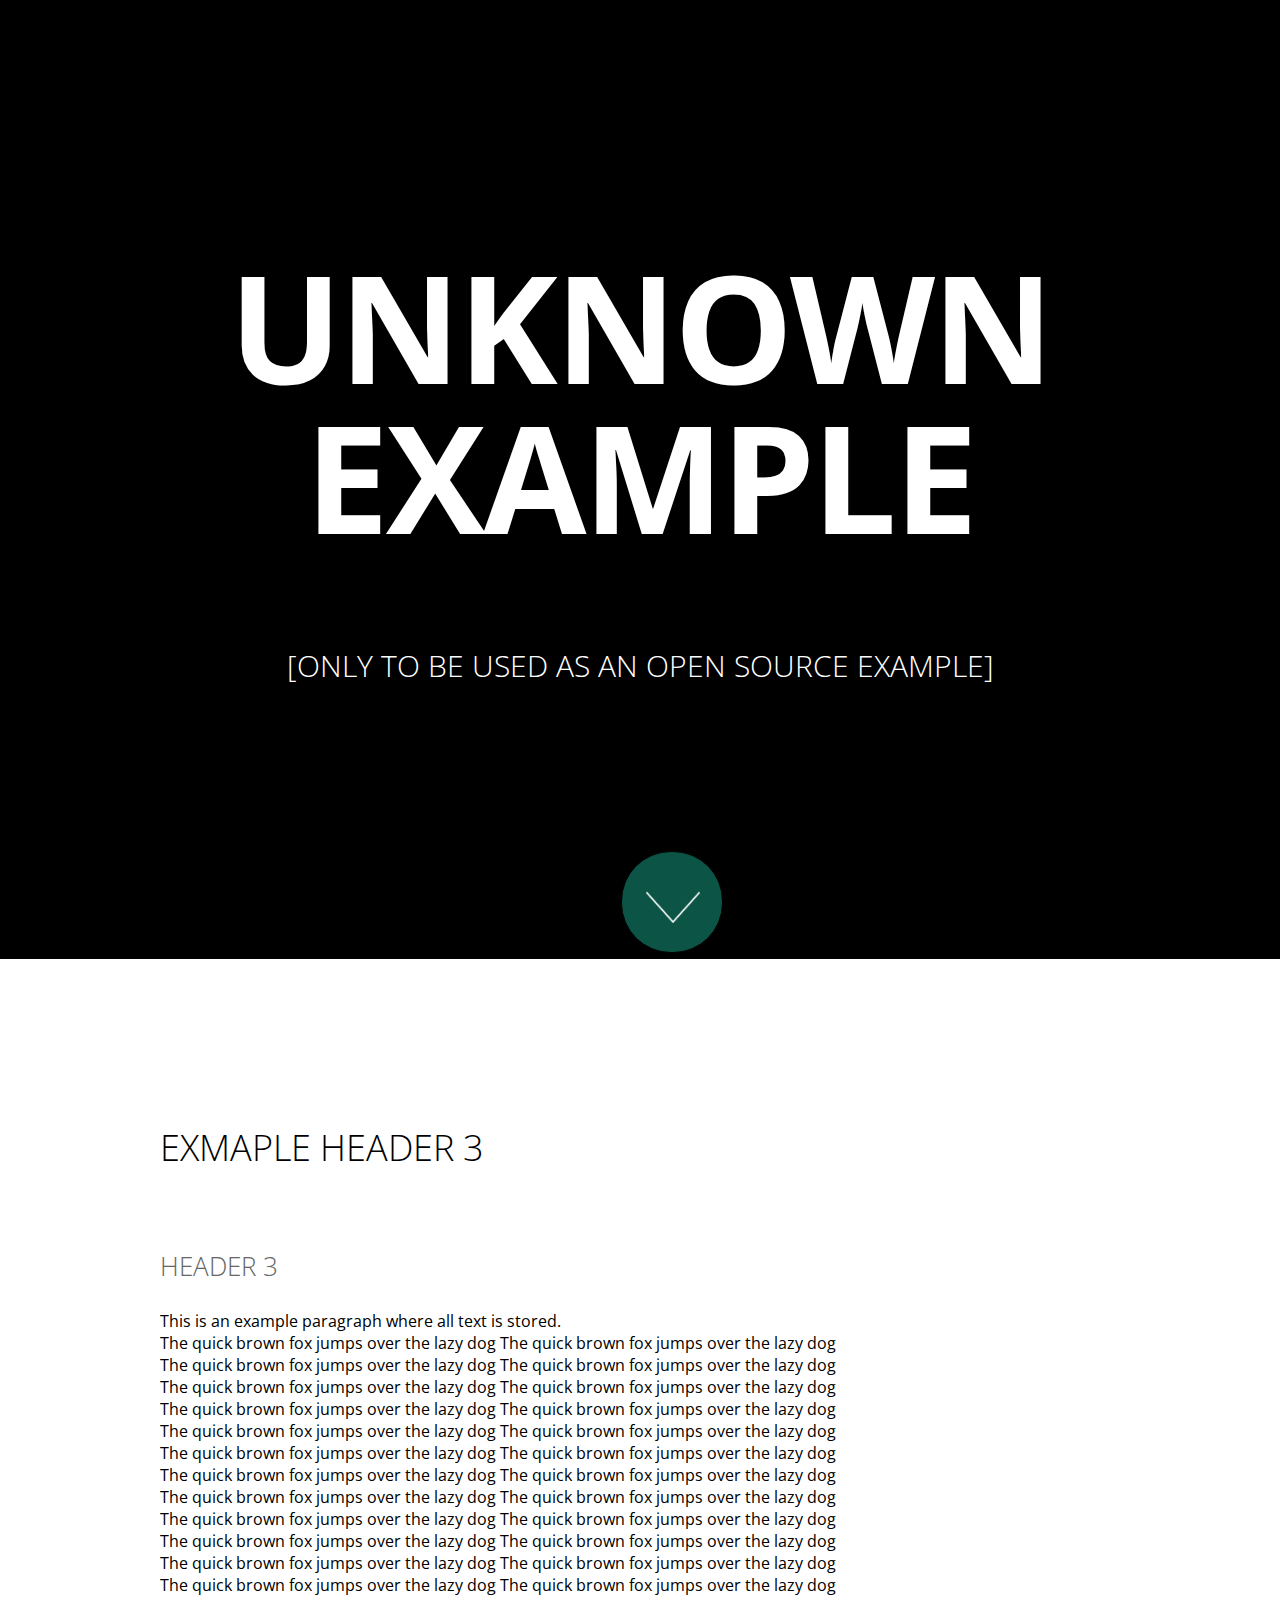
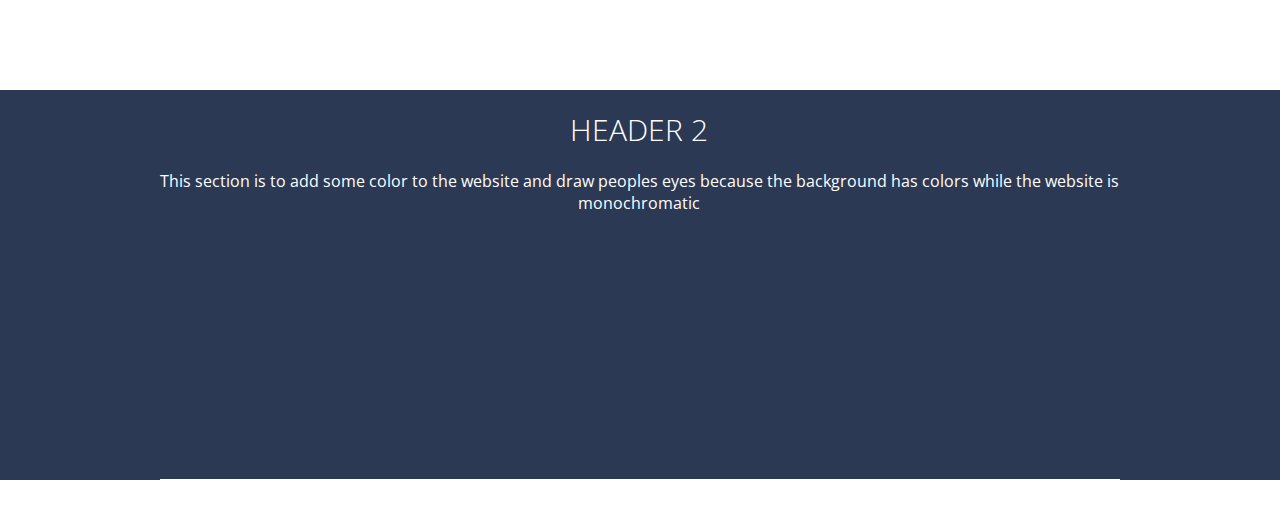
<file: index.html>
<!doctype html><html lang=""><head>
    <meta charset="UTF-8">
    <!-- generator meta tag -->
    <!-- leave this for stats and Silex version check -->
    <meta name="generator" content="Silex v2.2.10">
    <!-- End of generator meta tag -->
    <link href="css/normalize.css" rel="stylesheet">
    <link href="css/front-end.css" rel="stylesheet">
    <script type="text/javascript" src="js/jquery.js"></script>
    
    
    <script type="text/javascript" src="js/front-end.js"></script>

    
    
    





















    



    
    <title> - Design</title>





















































    <meta name="viewport" content="width=device-width, initial-scale=1, maximum-scale=2.2" data-silex-viewport="">












    
    
    
    
<link href="https://fonts.googleapis.com/css?family=Open+Sans:700,300" rel="stylesheet" class="silex-custom-font"><script src="js/unslider-min.js"></script><script src="js/unslider-min.js"></script><link rel="stylesheet" href="css/unslider.css"><link rel="stylesheet" href="css/unslider.css"><meta name="website-width" content="960"><meta name="hostingProvider" content="ghpages"><meta name="websiteUrl" content="https://the-omnipotent-goddess.github.io/discordpefection/"><script src="js/script.js" type="text/javascript"></script><link href="css/styles.css" rel="stylesheet" type="text/css">
    <style>body { opacity: 0; transition: .25s opacity ease; }</style></head>

<body class="body-initial enable-mobile all-style silex-runtime silex-published" data-silex-type="container-element" style="">
    <div data-silex-type="container-element" class="container-element editable-style silex-id-1489143154958-1 section-element">
        <div data-silex-type="container-element" class="editable-style silex-element-content website-width silex-id-1489143154957-0 silex-container-content container-element">
            <div class="editable-style silex-id-1440793860642-0 text-element top-text text-style-1" data-silex-type="text-element">
                <div class="silex-element-content normal">
                    <h1>UNKNOWN EXAMPLE<br> </h1>
                    
                        <h2>[Only to be used as an open source example]<br></h2>
                    
                </div>
            </div>
            <div class="editable-style silex-id-1440798151836-0 container-element go-down" data-silex-type="container-element" style="">

                <div data-silex-type="image-element" class="editable-style silex-id-1484954814876-0 image-element" style=""><img src="assets/scroll_arrow.png" class="silex-element-content"></div>
            </div>
        </div>
    </div>
    <div data-silex-type="container-element" class="container-element editable-style silex-id-1489143327627-3 section-element">
        
    <div data-silex-type="html-element" class="editable-style silex-id-1552778266502-3 html-element page-design paged-element paged-element-visible"><div class="silex-element-content"><a id="after-hero"></a></div></div><div data-silex-type="container-element" class="editable-style silex-element-content website-width silex-id-1489143327626-2 silex-container-content container-element">

            <div class="editable-style silex-id-1440798996856-3 text-element" data-silex-type="text-element">
                <div class="silex-element-content normal">
                    <h3>EXMAPLE HEADER 3<br></h3>
                </div>
            </div>
            
            <div class="editable-style silex-id-1440799193140-4 text-element content-black" data-silex-type="text-element" style="">
                <div class="silex-element-content normal">
                    <h3>Header 3<br></h3><div>This is an example paragraph where all text is stored.</div><div>
The quick brown fox jumps over the lazy dog


The quick brown fox jumps over the lazy dog


The quick brown fox jumps over the lazy dog


The quick brown fox jumps over the lazy dog


The quick brown fox jumps over the lazy dog


The quick brown fox jumps over the lazy dog


The quick brown fox jumps over the lazy dog


The quick brown fox jumps over the lazy dog


The quick brown fox jumps over the lazy dog


The quick brown fox jumps over the lazy dog


The quick brown fox jumps over the lazy dog


The quick brown fox jumps over the lazy dog


The quick brown fox jumps over the lazy dog


The quick brown fox jumps over the lazy dog


The quick brown fox jumps over the lazy dog


The quick brown fox jumps over the lazy dog


The quick brown fox jumps over the lazy dog


The quick brown fox jumps over the lazy dog


The quick brown fox jumps over the lazy dog


The quick brown fox jumps over the lazy dog


The quick brown fox jumps over the lazy dog


The quick brown fox jumps over the lazy dog


The quick brown fox jumps over the lazy dog


The quick brown fox jumps over the lazy dog

<br></div></div>
            </div>
        </div></div>
    <div data-silex-type="container-element" class="container-element editable-style silex-id-1489143411591-5 section-element">
        <div data-silex-type="container-element" class="editable-style silex-element-content website-width silex-id-1489143411591-4 silex-container-content container-element" style="">
            <div class="editable-style silex-id-1440800016088-6 text-element middle-text content-white text-editor-focus" data-silex-type="text-element" data-allow-silex-shortcuts="true" style="">
                <div class="silex-element-content normal">
                    <h2>Header 2 <br></h2>This section is to add some color to the website and draw peoples eyes because the background has colors while the website is monochromatic<br><p></p>
                </div>
            </div>
        </div>
    </div>




































    <div class="silex-pages">
        <a id="page-design" data-silex-type="page-element" class="page-element page-link-active" href="./">Design</a><a class="page-element" data-silex-type="page-element" id="page-photo" href="photo.html">Photo</a><a class="page-element" data-silex-type="page-element" id="page-code" href="code.html">Code</a></div>























































    <div data-silex-type="container-element" class="container-element editable-style silex-id-1489143528708-7 section-element">
        
    <div data-silex-type="html-element" class="editable-style silex-id-1552777983097-1 html-element"><div class="silex-element-content"><a id="menu"></a></div></div><div data-silex-type="container-element" class="editable-style silex-element-content website-width silex-id-1489143528708-6 silex-container-content container-element" style="">
            
            
            
            

            
            
        </div></div>
    












</body></html>
</file>
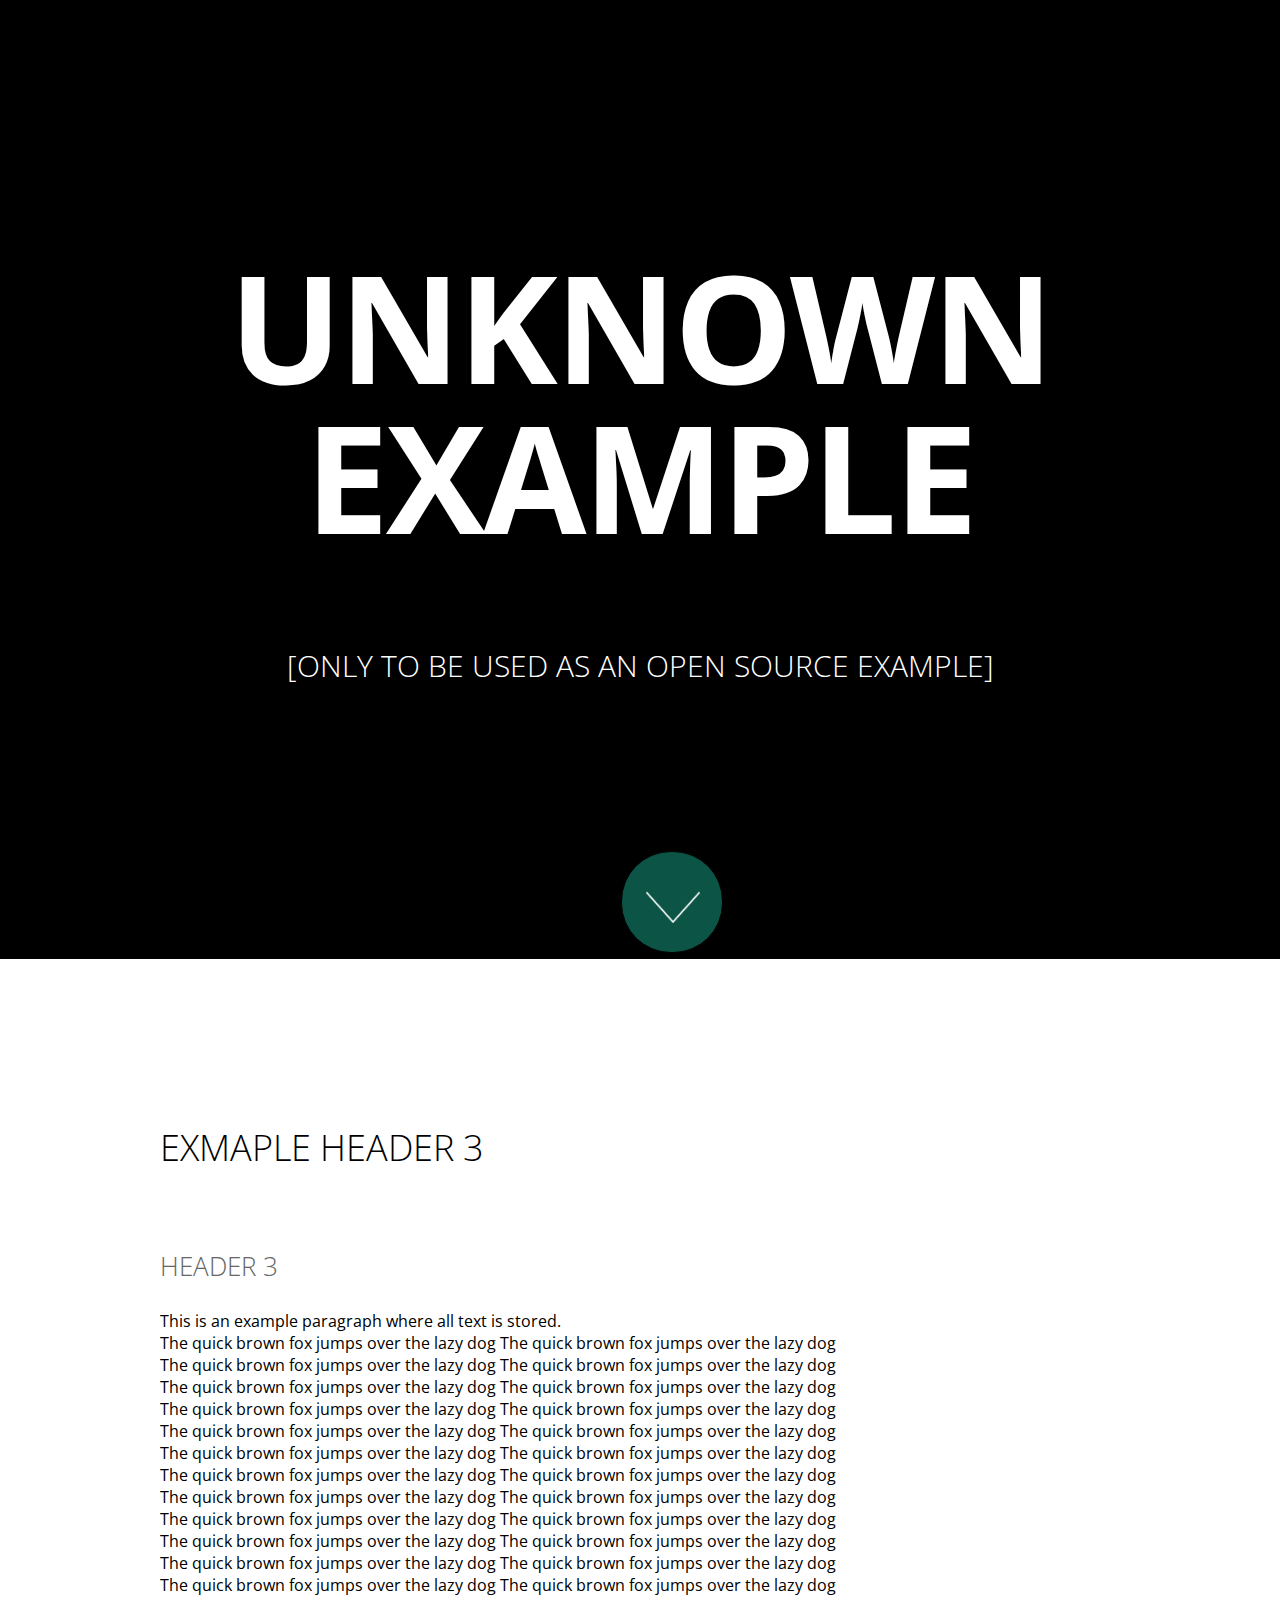
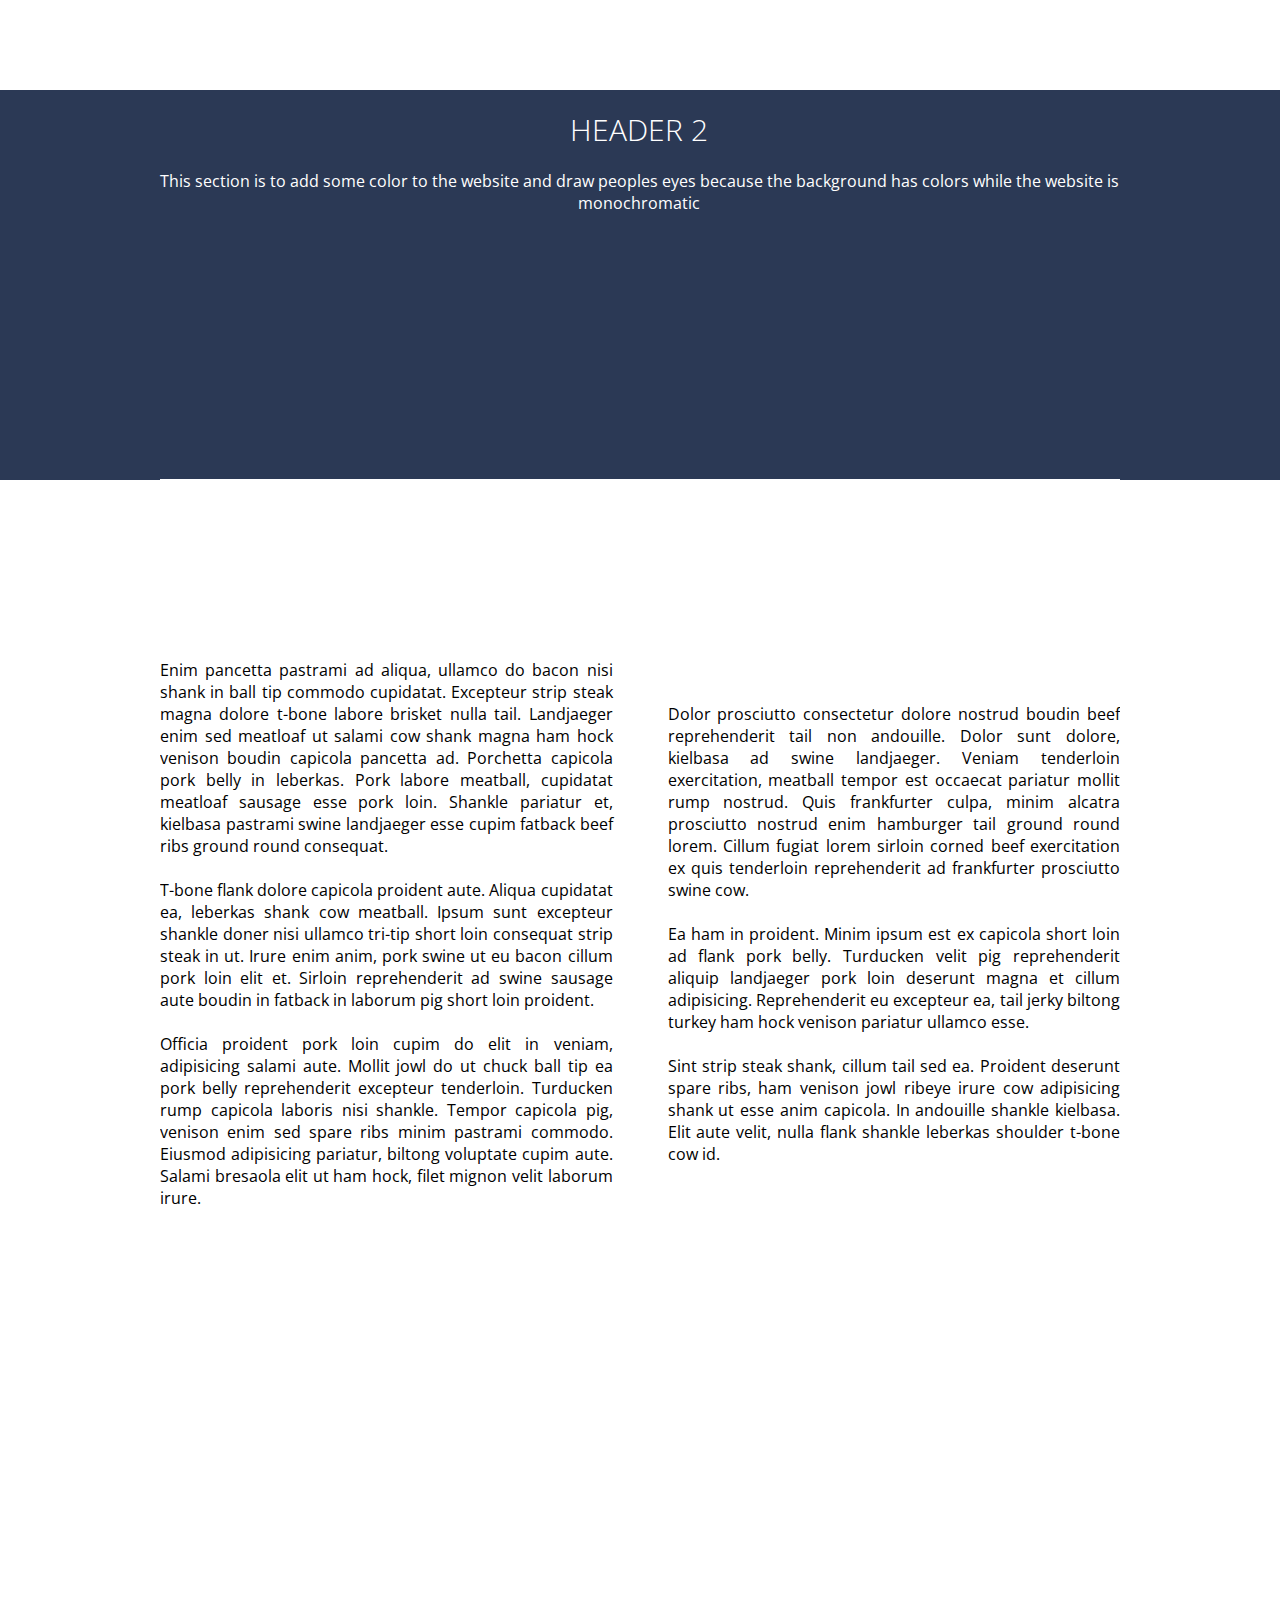
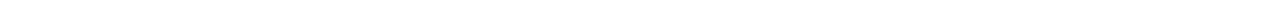
<file: code.html>
<!doctype html><html lang=""><head>
    <meta charset="UTF-8">
    <!-- generator meta tag -->
    <!-- leave this for stats and Silex version check -->
    <meta name="generator" content="Silex v2.2.10">
    <!-- End of generator meta tag -->
    <link href="css/normalize.css" rel="stylesheet">
    <link href="css/front-end.css" rel="stylesheet">
    <script type="text/javascript" src="js/jquery.js"></script>
    
    
    <script type="text/javascript" src="js/front-end.js"></script>

    
    
    





















    



    
    <title> - Code</title>





















































    <meta name="viewport" content="width=device-width, initial-scale=1, maximum-scale=2.2" data-silex-viewport="">












    
    
    
    
<link href="https://fonts.googleapis.com/css?family=Open+Sans:700,300" rel="stylesheet" class="silex-custom-font"><script src="js/unslider-min.js"></script><script src="js/unslider-min.js"></script><link rel="stylesheet" href="css/unslider.css"><link rel="stylesheet" href="css/unslider.css"><meta name="website-width" content="960"><meta name="hostingProvider" content="ghpages"><meta name="websiteUrl" content="https://the-omnipotent-goddess.github.io/discordpefection/"><script src="js/script.js" type="text/javascript"></script><link href="css/styles.css" rel="stylesheet" type="text/css">
    <style>body { opacity: 0; transition: .25s opacity ease; }</style></head>

<body class="body-initial enable-mobile all-style silex-runtime silex-published" data-silex-type="container-element" style="">
    <div data-silex-type="container-element" class="container-element editable-style silex-id-1489143154958-1 section-element">
        <div data-silex-type="container-element" class="editable-style silex-element-content website-width silex-id-1489143154957-0 silex-container-content container-element">
            <div class="editable-style silex-id-1440793860642-0 text-element top-text text-style-1" data-silex-type="text-element">
                <div class="silex-element-content normal">
                    <h1>UNKNOWN EXAMPLE<br> </h1>
                    
                        <h2>[Only to be used as an open source example]<br></h2>
                    
                </div>
            </div>
            <div class="editable-style silex-id-1440798151836-0 container-element go-down" data-silex-type="container-element" style="">

                <div data-silex-type="image-element" class="editable-style silex-id-1484954814876-0 image-element" style=""><img src="assets/scroll_arrow.png" class="silex-element-content"></div>
            </div>
        </div>
    </div>
    <div data-silex-type="container-element" class="container-element editable-style silex-id-1489143327627-3 section-element">
        
    <div data-silex-type="container-element" class="editable-style silex-element-content website-width silex-id-1489143327626-2 silex-container-content container-element">

            <div class="editable-style silex-id-1440798996856-3 text-element" data-silex-type="text-element">
                <div class="silex-element-content normal">
                    <h3>EXMAPLE HEADER 3<br></h3>
                </div>
            </div>
            
            <div class="editable-style silex-id-1440799193140-4 text-element content-black" data-silex-type="text-element" style="">
                <div class="silex-element-content normal">
                    <h3>Header 3<br></h3><div>This is an example paragraph where all text is stored.</div><div>
The quick brown fox jumps over the lazy dog


The quick brown fox jumps over the lazy dog


The quick brown fox jumps over the lazy dog


The quick brown fox jumps over the lazy dog


The quick brown fox jumps over the lazy dog


The quick brown fox jumps over the lazy dog


The quick brown fox jumps over the lazy dog


The quick brown fox jumps over the lazy dog


The quick brown fox jumps over the lazy dog


The quick brown fox jumps over the lazy dog


The quick brown fox jumps over the lazy dog


The quick brown fox jumps over the lazy dog


The quick brown fox jumps over the lazy dog


The quick brown fox jumps over the lazy dog


The quick brown fox jumps over the lazy dog


The quick brown fox jumps over the lazy dog


The quick brown fox jumps over the lazy dog


The quick brown fox jumps over the lazy dog


The quick brown fox jumps over the lazy dog


The quick brown fox jumps over the lazy dog


The quick brown fox jumps over the lazy dog


The quick brown fox jumps over the lazy dog


The quick brown fox jumps over the lazy dog


The quick brown fox jumps over the lazy dog

<br></div></div>
            </div>
        </div></div>
    <div data-silex-type="container-element" class="container-element editable-style silex-id-1489143411591-5 section-element">
        <div data-silex-type="container-element" class="editable-style silex-element-content website-width silex-id-1489143411591-4 silex-container-content container-element" style="">
            <div class="editable-style silex-id-1440800016088-6 text-element middle-text content-white text-editor-focus" data-silex-type="text-element" data-allow-silex-shortcuts="true" style="">
                <div class="silex-element-content normal">
                    <h2>Header 2 <br></h2>This section is to add some color to the website and draw peoples eyes because the background has colors while the website is monochromatic<br><p></p>
                </div>
            </div>
        </div>
    </div>




































    <div class="silex-pages">
        <a id="page-design" data-silex-type="page-element" class="page-element" href="./">Design</a><a class="page-element" data-silex-type="page-element" id="page-photo" href="photo.html">Photo</a><a class="page-element page-link-active" data-silex-type="page-element" id="page-code" href="code.html">Code</a></div>























































    <div data-silex-type="container-element" class="container-element editable-style silex-id-1489143528708-7 section-element">
        
    <div data-silex-type="html-element" class="editable-style silex-id-1552777983097-1 html-element"><div class="silex-element-content"><a id="menu"></a></div></div><div data-silex-type="container-element" class="editable-style silex-element-content website-width silex-id-1489143528708-6 silex-container-content container-element" style="">
            
            
            
            

            <div class="editable-style text-element col silex-id-1440801309675-13 page-code paged-element content-columns paged-element-visible" data-silex-type="text-element">
                <div class="silex-element-content normal">Enim pancetta pastrami ad aliqua, ullamco do bacon nisi shank in ball tip commodo cupidatat. Excepteur strip steak magna dolore t-bone labore brisket nulla tail. Landjaeger enim sed meatloaf ut salami cow shank magna ham hock venison boudin
                    capicola pancetta ad. Porchetta capicola pork belly in leberkas. Pork labore meatball, cupidatat meatloaf sausage esse pork loin. Shankle pariatur et, kielbasa pastrami swine landjaeger esse cupim fatback beef ribs ground round consequat.
                    <br>
                    <br>T-bone flank dolore capicola proident aute. Aliqua cupidatat ea, leberkas shank cow meatball. Ipsum sunt excepteur shankle doner nisi ullamco tri-tip short loin consequat strip steak in ut. Irure enim anim, pork swine ut eu bacon
                    cillum pork loin elit et. Sirloin reprehenderit ad swine sausage aute boudin in fatback in laborum pig short loin proident.
                    <br>
                    <br>Officia proident pork loin cupim do elit in veniam, adipisicing salami aute. Mollit jowl do ut chuck ball tip ea pork belly reprehenderit excepteur tenderloin. Turducken rump capicola laboris nisi shankle. Tempor capicola pig,
                    venison enim sed spare ribs minim pastrami commodo. Eiusmod adipisicing pariatur, biltong voluptate cupim aute. Salami bresaola elit ut ham hock, filet mignon velit laborum irure.
                    <br>
                    <br>
                    <br>
                    <br>Dolor prosciutto consectetur dolore nostrud boudin beef reprehenderit tail non andouille. Dolor sunt dolore, kielbasa ad swine landjaeger. Veniam tenderloin exercitation, meatball tempor est occaecat pariatur mollit rump nostrud.
                    Quis frankfurter culpa, minim alcatra prosciutto nostrud enim hamburger tail ground round lorem. Cillum fugiat lorem sirloin corned beef exercitation ex quis tenderloin reprehenderit ad frankfurter prosciutto swine cow.
                    <br>
                    <br>Ea ham in proident. Minim ipsum est ex capicola short loin ad flank pork belly. Turducken velit pig reprehenderit aliquip landjaeger pork loin deserunt magna et cillum adipisicing. Reprehenderit eu excepteur ea, tail jerky biltong
                    turkey ham hock venison pariatur ullamco esse.
                    <br>
                    <br>Sint strip steak shank, cillum tail sed ea. Proident deserunt spare ribs, ham venison jowl ribeye irure cow adipisicing shank ut esse anim capicola. In andouille shankle kielbasa. Elit aute velit, nulla flank shankle leberkas shoulder
                    t-bone cow id.
                    <br>
                    <br>
                    <br>
                </div>
            </div>
            
        </div></div>
    












</body></html>
</file>
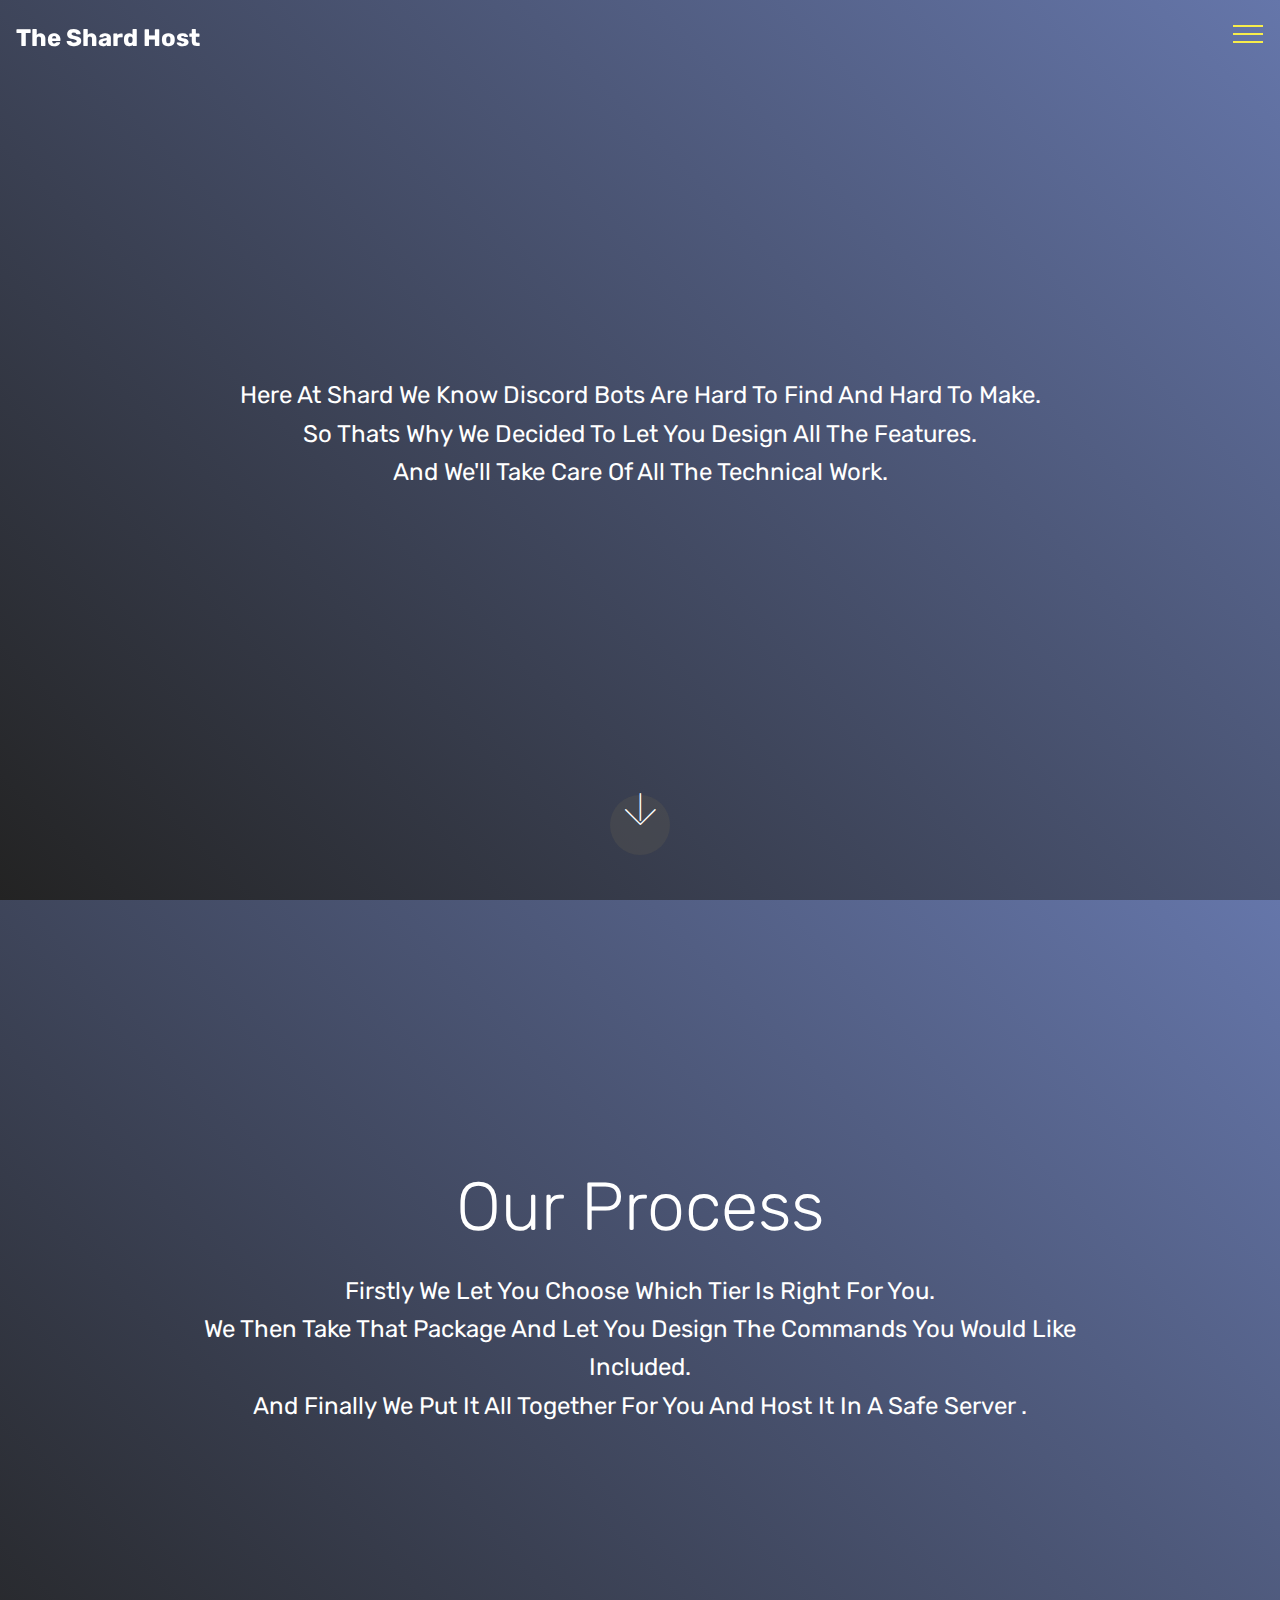
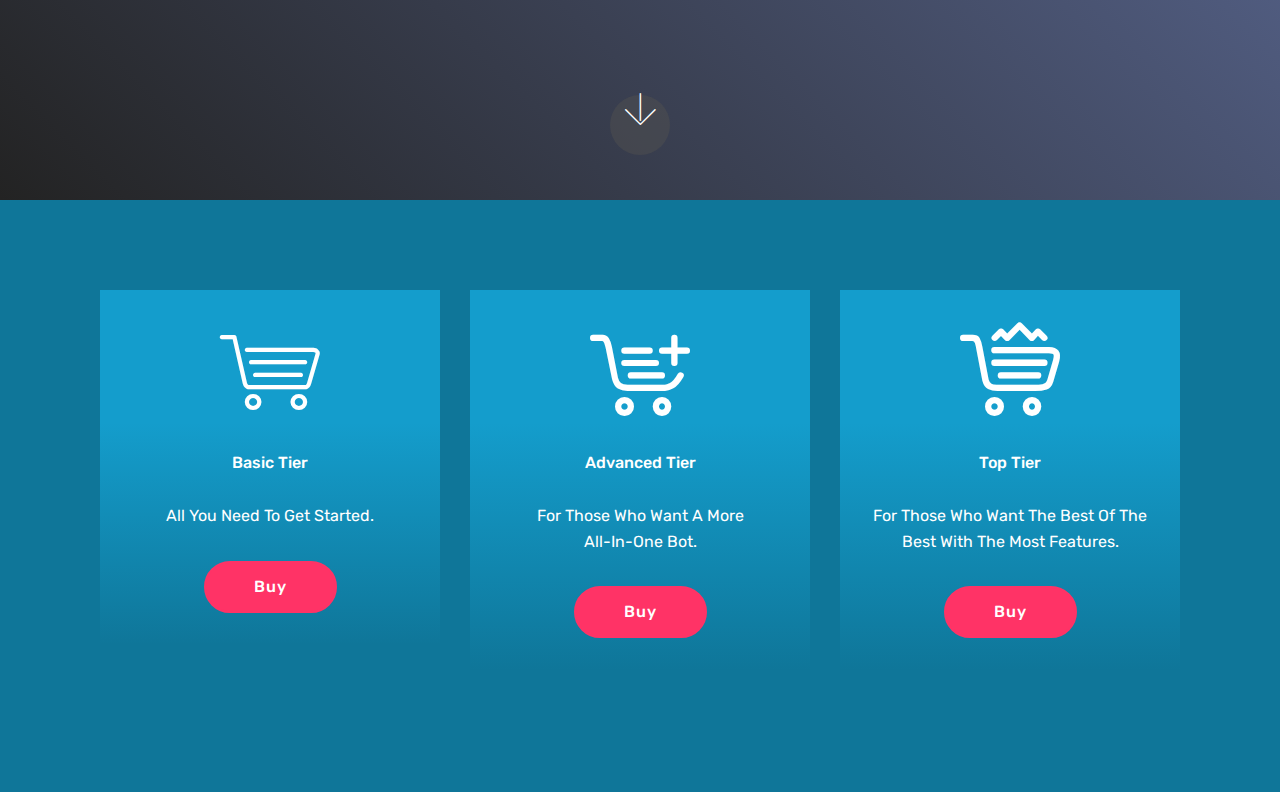
<file: page1.html>
<!DOCTYPE html>
<html >
<head>
  <!-- Site made with Mobirise Website Builder v4.8.1, https://mobirise.com -->
  <meta charset="UTF-8">
  <meta http-equiv="X-UA-Compatible" content="IE=edge">
  <meta name="generator" content="Mobirise v4.8.1, mobirise.com">
  <meta name="viewport" content="width=device-width, initial-scale=1, minimum-scale=1">
  <link rel="shortcut icon" href="assets/images/logo2.png" type="image/x-icon">
  <meta name="description" content="Web Site Builder Description">
  <title>About</title>
  <link rel="stylesheet" href="assets/web/assets/mobirise-icons/mobirise-icons.css">
  <link rel="stylesheet" href="assets/web/assets/mobirise-icons-bold/mobirise-icons-bold.css">
  <link rel="stylesheet" href="assets/tether/tether.min.css">
  <link rel="stylesheet" href="assets/bootstrap/css/bootstrap.min.css">
  <link rel="stylesheet" href="assets/bootstrap/css/bootstrap-grid.min.css">
  <link rel="stylesheet" href="assets/bootstrap/css/bootstrap-reboot.min.css">
  <link rel="stylesheet" href="assets/dropdown/css/style.css">
  <link rel="stylesheet" href="assets/theme/css/style.css">
  <link rel="stylesheet" href="assets/mobirise/css/mbr-additional.css" type="text/css">
  
  
  
</head>
<body>
  <section class="menu cid-rBNpSABV0P" once="menu" id="menu1-5">

    

    <nav class="navbar navbar-expand beta-menu navbar-dropdown align-items-center navbar-fixed-top collapsed bg-color transparent">
        <button class="navbar-toggler navbar-toggler-right" type="button" data-toggle="collapse" data-target="#navbarSupportedContent" aria-controls="navbarSupportedContent" aria-expanded="false" aria-label="Toggle navigation">
            <div class="hamburger">
                <span></span>
                <span></span>
                <span></span>
                <span></span>
            </div>
        </button>
        <div class="menu-logo">
            <div class="navbar-brand">
                
                <span class="navbar-caption-wrap"><a class="navbar-caption text-white display-5" href="https://mobirise.com">The Shard Host</a></span>
            </div>
        </div>
        <div class="collapse navbar-collapse" id="navbarSupportedContent">
            <ul class="navbar-nav nav-dropdown nav-right" data-app-modern-menu="true"><li class="nav-item">
                    <a class="nav-link link text-white display-4" href="index.html">
                        <span class="mbri-home mbr-iconfont mbr-iconfont-btn"></span>Home</a>
                </li>
                <li class="nav-item">
                    <a class="nav-link link text-white display-4" href="page1.html">
                        <span class="mbri-search mbr-iconfont mbr-iconfont-btn"></span>
                        About Us
                    </a>
                </li><li class="nav-item"><a class="nav-link link text-white display-4" href="https://cdn.discordapp.com/attachments/597418925789020180/622530089401188353/payment.html"><font face="MobiriseIcons"><span style="font-size: 25.6px;">&nbsp; &nbsp; &nbsp;&nbsp;</span></font>Add-ons &nbsp; &nbsp; &nbsp; &nbsp; &nbsp; &nbsp; &nbsp; &nbsp; &nbsp; &nbsp;&nbsp;</a></li><li class="nav-item"><a class="nav-link link text-white display-4" href="page2.html"><font face="MobiriseIcons"><span style="font-size: 25.6px;">&nbsp; &nbsp; &nbsp;&nbsp;</span></font>Design Bot &nbsp; &nbsp; &nbsp; &nbsp; &nbsp; &nbsp; &nbsp; &nbsp; &nbsp; &nbsp;</a></li></ul>
            
        </div>
    </nav>
</section>

<section class="engine"><a href="https://mobiri.se/r">bootstrap templates</a></section><section class="header5 cid-rBNqCsn5BT mbr-fullscreen" id="header5-6">

    

    
    <div class="container">
        <div class="row justify-content-center">
            <div class="mbr-white col-md-10">
                
                <p class="mbr-text align-center display-5 pb-3 mbr-fonts-style">Here At Shard We Know Discord Bots Are Hard To Find And Hard To Make.<br>So Thats Why We Decided To Let You Design All The Features.<br>And We'll Take Care Of All The Technical Work.</p>
                
            </div>
        </div>
    </div>

    <div class="mbr-arrow hidden-sm-down" aria-hidden="true">
        <a href="#next">
            <i class="mbri-down mbr-iconfont"></i>
        </a>
    </div>
</section>

<section class="header5 cid-rBNreEu0Yp mbr-fullscreen" id="header5-7">

    

    
    <div class="container">
        <div class="row justify-content-center">
            <div class="mbr-white col-md-10">
                <h1 class="mbr-section-title align-center pb-3 mbr-fonts-style display-1">Our Process</h1>
                <p class="mbr-text align-center display-5 pb-3 mbr-fonts-style">Firstly We Let You Choose Which Tier Is Right For You.<br>We Then Take That Package And Let You Design The Commands You Would Like Included.<br>And Finally We Put It All Together For You And Host It In A Safe Server .<br><br><br></p>
                
            </div>
        </div>
    </div>

    <div class="mbr-arrow hidden-sm-down" aria-hidden="true">
        <a href="#next">
            <i class="mbri-down mbr-iconfont"></i>
        </a>
    </div>
</section>

<section class="features8 cid-rBNsHWxhxd" id="features8-9">

    

    

    <div class="container">
        <div class="media-container-row">

            <div class="card  col-12 col-md-6 col-lg-4">
                <div class="card-img">
                    <span class="mbr-iconfont mbri-shopping-cart"></span>
                </div>
                <div class="card-box align-center">
                    <h4 class="card-title mbr-fonts-style display-7">Basic Tier</h4>
                    <p class="mbr-text mbr-fonts-style display-7">All You Need To Get Started.</p>
                    <div class="mbr-section-btn text-center"><a href="https://cdn.discordapp.com/attachments/597418925789020180/622529270006284298/payment.html" class="btn btn-secondary display-4" target="_blank">
                            Buy</a></div>
                </div>
            </div>

            <div class="card  col-12 col-md-6 col-lg-4">
                <div class="card-img">
                    <span class="mbr-iconfont mbrib-cart-add"></span>
                </div>
                <div class="card-box align-center">
                    <h4 class="card-title mbr-fonts-style display-7">
                        Advanced Tier</h4>
                    <p class="mbr-text mbr-fonts-style display-7">For Those Who Want A More<br>All-In-One Bot.</p>
                    <div class="mbr-section-btn text-center"><a href="https://cdn.discordapp.com/attachments/597418925789020180/622529270006284298/payment.html" class="btn btn-secondary display-4">Buy</a></div>
                </div>
            </div>

            <div class="card  col-12 col-md-6 col-lg-4">
                <div class="card-img">
                    <span class="mbr-iconfont mbrib-cart-full"></span>
                </div>
                <div class="card-box align-center">
                    <h4 class="card-title mbr-fonts-style display-7">
                        Top Tier</h4>
                    <p class="mbr-text mbr-fonts-style display-7">For Those Who Want The Best Of The Best With The Most Features.</p>
                    <div class="mbr-section-btn text-center"><a href="https://cdn.discordapp.com/attachments/597418925789020180/622529270006284298/payment.html" class="btn btn-secondary display-4">
                            Buy</a></div>
                </div>
            </div>

            
        </div>
    </div>
</section>


  <script src="assets/web/assets/jquery/jquery.min.js"></script>
  <script src="assets/popper/popper.min.js"></script>
  <script src="assets/tether/tether.min.js"></script>
  <script src="assets/bootstrap/js/bootstrap.min.js"></script>
  <script src="assets/smoothscroll/smooth-scroll.js"></script>
  <script src="assets/dropdown/js/script.min.js"></script>
  <script src="assets/touchswipe/jquery.touch-swipe.min.js"></script>
  <script src="assets/theme/js/script.js"></script>
  
  
</body>
</html>
</file>
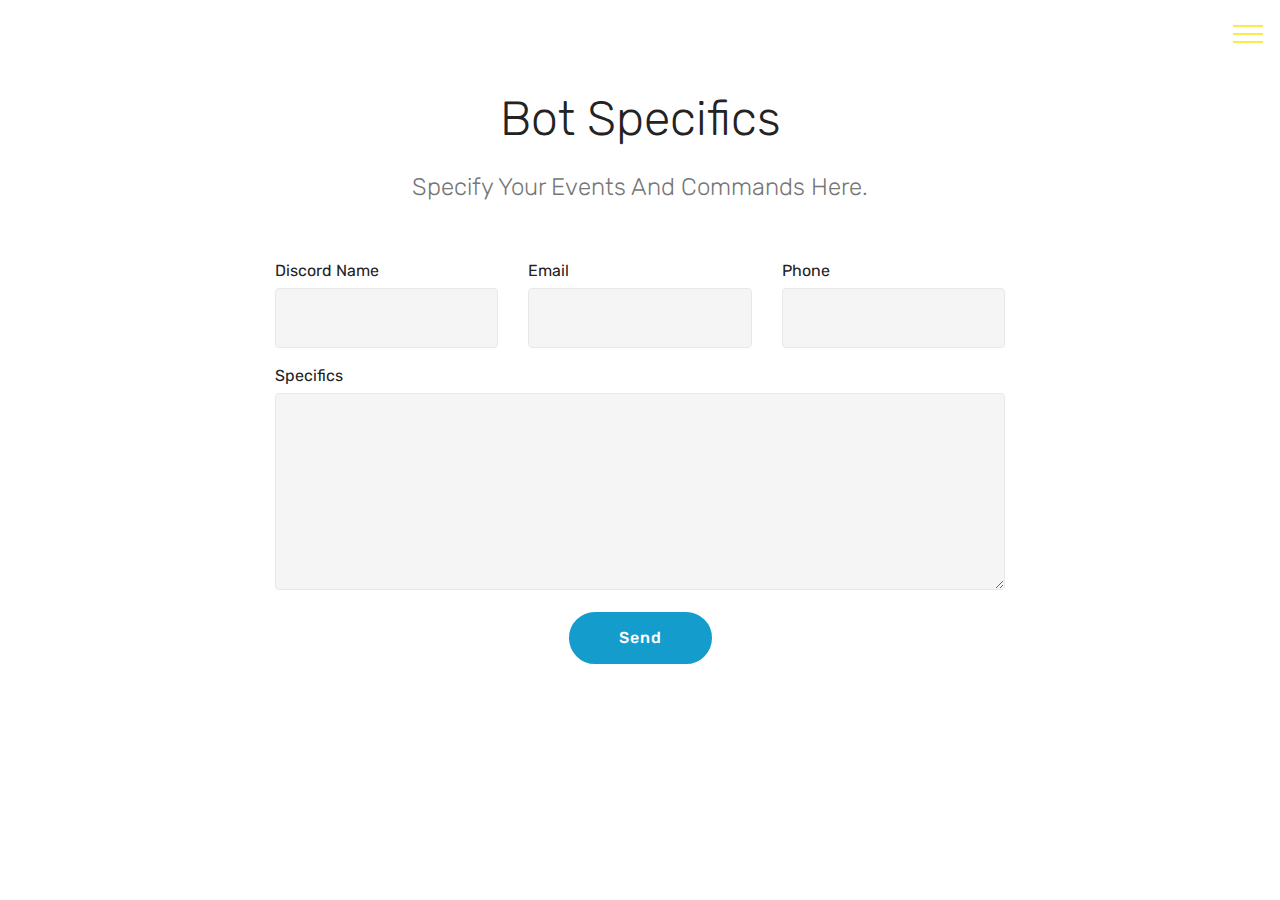
<file: page2.html>
<!DOCTYPE html>
<html >
<head>
  <!-- Site made with Mobirise Website Builder v4.8.1, https://mobirise.com -->
  <meta charset="UTF-8">
  <meta http-equiv="X-UA-Compatible" content="IE=edge">
  <meta name="generator" content="Mobirise v4.8.1, mobirise.com">
  <meta name="viewport" content="width=device-width, initial-scale=1, minimum-scale=1">
  <link rel="shortcut icon" href="assets/images/logo2.png" type="image/x-icon">
  <meta name="description" content="Web Builder Description">
  <title>design bot</title>
  <link rel="stylesheet" href="assets/web/assets/mobirise-icons/mobirise-icons.css">
  <link rel="stylesheet" href="assets/tether/tether.min.css">
  <link rel="stylesheet" href="assets/bootstrap/css/bootstrap.min.css">
  <link rel="stylesheet" href="assets/bootstrap/css/bootstrap-grid.min.css">
  <link rel="stylesheet" href="assets/bootstrap/css/bootstrap-reboot.min.css">
  <link rel="stylesheet" href="assets/dropdown/css/style.css">
  <link rel="stylesheet" href="assets/theme/css/style.css">
  <link rel="stylesheet" href="assets/mobirise/css/mbr-additional.css" type="text/css">
  
  
  
</head>
<body>
  <section class="menu cid-rBNpSABV0P" once="menu" id="menu1-a">

    

    <nav class="navbar navbar-expand beta-menu navbar-dropdown align-items-center navbar-fixed-top collapsed bg-color transparent">
        <button class="navbar-toggler navbar-toggler-right" type="button" data-toggle="collapse" data-target="#navbarSupportedContent" aria-controls="navbarSupportedContent" aria-expanded="false" aria-label="Toggle navigation">
            <div class="hamburger">
                <span></span>
                <span></span>
                <span></span>
                <span></span>
            </div>
        </button>
        <div class="menu-logo">
            <div class="navbar-brand">
                
                <span class="navbar-caption-wrap"><a class="navbar-caption text-white display-5" href="https://mobirise.com">The Shard Host</a></span>
            </div>
        </div>
        <div class="collapse navbar-collapse" id="navbarSupportedContent">
            <ul class="navbar-nav nav-dropdown nav-right" data-app-modern-menu="true"><li class="nav-item">
                    <a class="nav-link link text-white display-4" href="index.html">
                        <span class="mbri-home mbr-iconfont mbr-iconfont-btn"></span>Home</a>
                </li>
                <li class="nav-item">
                    <a class="nav-link link text-white display-4" href="page1.html">
                        <span class="mbri-search mbr-iconfont mbr-iconfont-btn"></span>
                        About Us
                    </a>
                </li><li class="nav-item"><a class="nav-link link text-white display-4" href="https://cdn.discordapp.com/attachments/597418925789020180/622530089401188353/payment.html"><font face="MobiriseIcons"><span style="font-size: 25.6px;">&nbsp; &nbsp; &nbsp;&nbsp;</span></font>Add-ons &nbsp; &nbsp; &nbsp; &nbsp; &nbsp; &nbsp; &nbsp; &nbsp; &nbsp; &nbsp;&nbsp;</a></li><li class="nav-item"><a class="nav-link link text-white display-4" href="page2.html"><font face="MobiriseIcons"><span style="font-size: 25.6px;">&nbsp; &nbsp; &nbsp;&nbsp;</span></font>Design Bot &nbsp; &nbsp; &nbsp; &nbsp; &nbsp; &nbsp; &nbsp; &nbsp; &nbsp; &nbsp;</a></li></ul>
            
        </div>
    </nav>
</section>

<section class="engine"><a href="https://mobiri.se/u">bootstrap responsive templates</a></section><section class="mbr-section form1 cid-rC85B05Aab" id="form1-c">

    

    
    <div class="container">
        <div class="row justify-content-center">
            <div class="title col-12 col-lg-8">
                <h2 class="mbr-section-title align-center pb-3 mbr-fonts-style display-2">Bot Specifics</h2>
                <h3 class="mbr-section-subtitle align-center mbr-light pb-3 mbr-fonts-style display-5">Specify Your Events And Commands Here.</h3>
            </div>
        </div>
    </div>
    <div class="container">
        <div class="row justify-content-center">
            <div class="media-container-column col-lg-8" data-form-type="formoid">
                    <div data-form-alert="" hidden="">Your Bot Will Be Delivered Soon</div>
            
                    <form class="mbr-form" action="https://mobirise.com/" method="post" data-form-title="Mobirise Form"><input type="hidden" name="email" data-form-email="true" value="fV7TDjvkF9r/wQ2mgNjKoiD1XCSG62qF2lFPnIhAuxmONAXRwAX4wV7puNb26BPWpTKXhAyMHK8Zw2jJ42Uey1Ufu4MiskZLJAJTR5wnwhSuIKHDjwOgaHDpsVNODDE3" data-form-field="Email">
                        <div class="row row-sm-offset">
                            <div class="col-md-4 multi-horizontal" data-for="name">
                                <div class="form-group">
                                    <label class="form-control-label mbr-fonts-style display-7" for="name-form1-c">Discord Name</label>
                                    <input type="text" class="form-control" name="name" data-form-field="Name" required="" id="name-form1-c">
                                </div>
                            </div>
                            <div class="col-md-4 multi-horizontal" data-for="email">
                                <div class="form-group">
                                    <label class="form-control-label mbr-fonts-style display-7" for="email-form1-c">Email</label>
                                    <input type="email" class="form-control" name="email" data-form-field="Email" required="" id="email-form1-c">
                                </div>
                            </div>
                            <div class="col-md-4 multi-horizontal" data-for="phone">
                                <div class="form-group">
                                    <label class="form-control-label mbr-fonts-style display-7" for="phone-form1-c">Phone</label>
                                    <input type="tel" class="form-control" name="phone" data-form-field="Phone" id="phone-form1-c">
                                </div>
                            </div>
                        </div>
                        <div class="form-group" data-for="message">
                            <label class="form-control-label mbr-fonts-style display-7" for="message-form1-c">Specifics</label>
                            <textarea type="text" class="form-control" name="message" rows="7" data-form-field="Message" id="message-form1-c"></textarea>
                        </div>
            
                        <span class="input-group-btn"><button href="" type="submit" class="btn btn-primary btn-form display-4">Send</button></span>
                    </form>
            </div>
        </div>
    </div>
</section>


  <script src="assets/web/assets/jquery/jquery.min.js"></script>
  <script src="assets/popper/popper.min.js"></script>
  <script src="assets/tether/tether.min.js"></script>
  <script src="assets/bootstrap/js/bootstrap.min.js"></script>
  <script src="assets/smoothscroll/smooth-scroll.js"></script>
  <script src="assets/dropdown/js/script.min.js"></script>
  <script src="assets/touchswipe/jquery.touch-swipe.min.js"></script>
  <script src="assets/theme/js/script.js"></script>
  <script src="assets/formoid/formoid.min.js"></script>
  
  
</body>
</html>
</file>
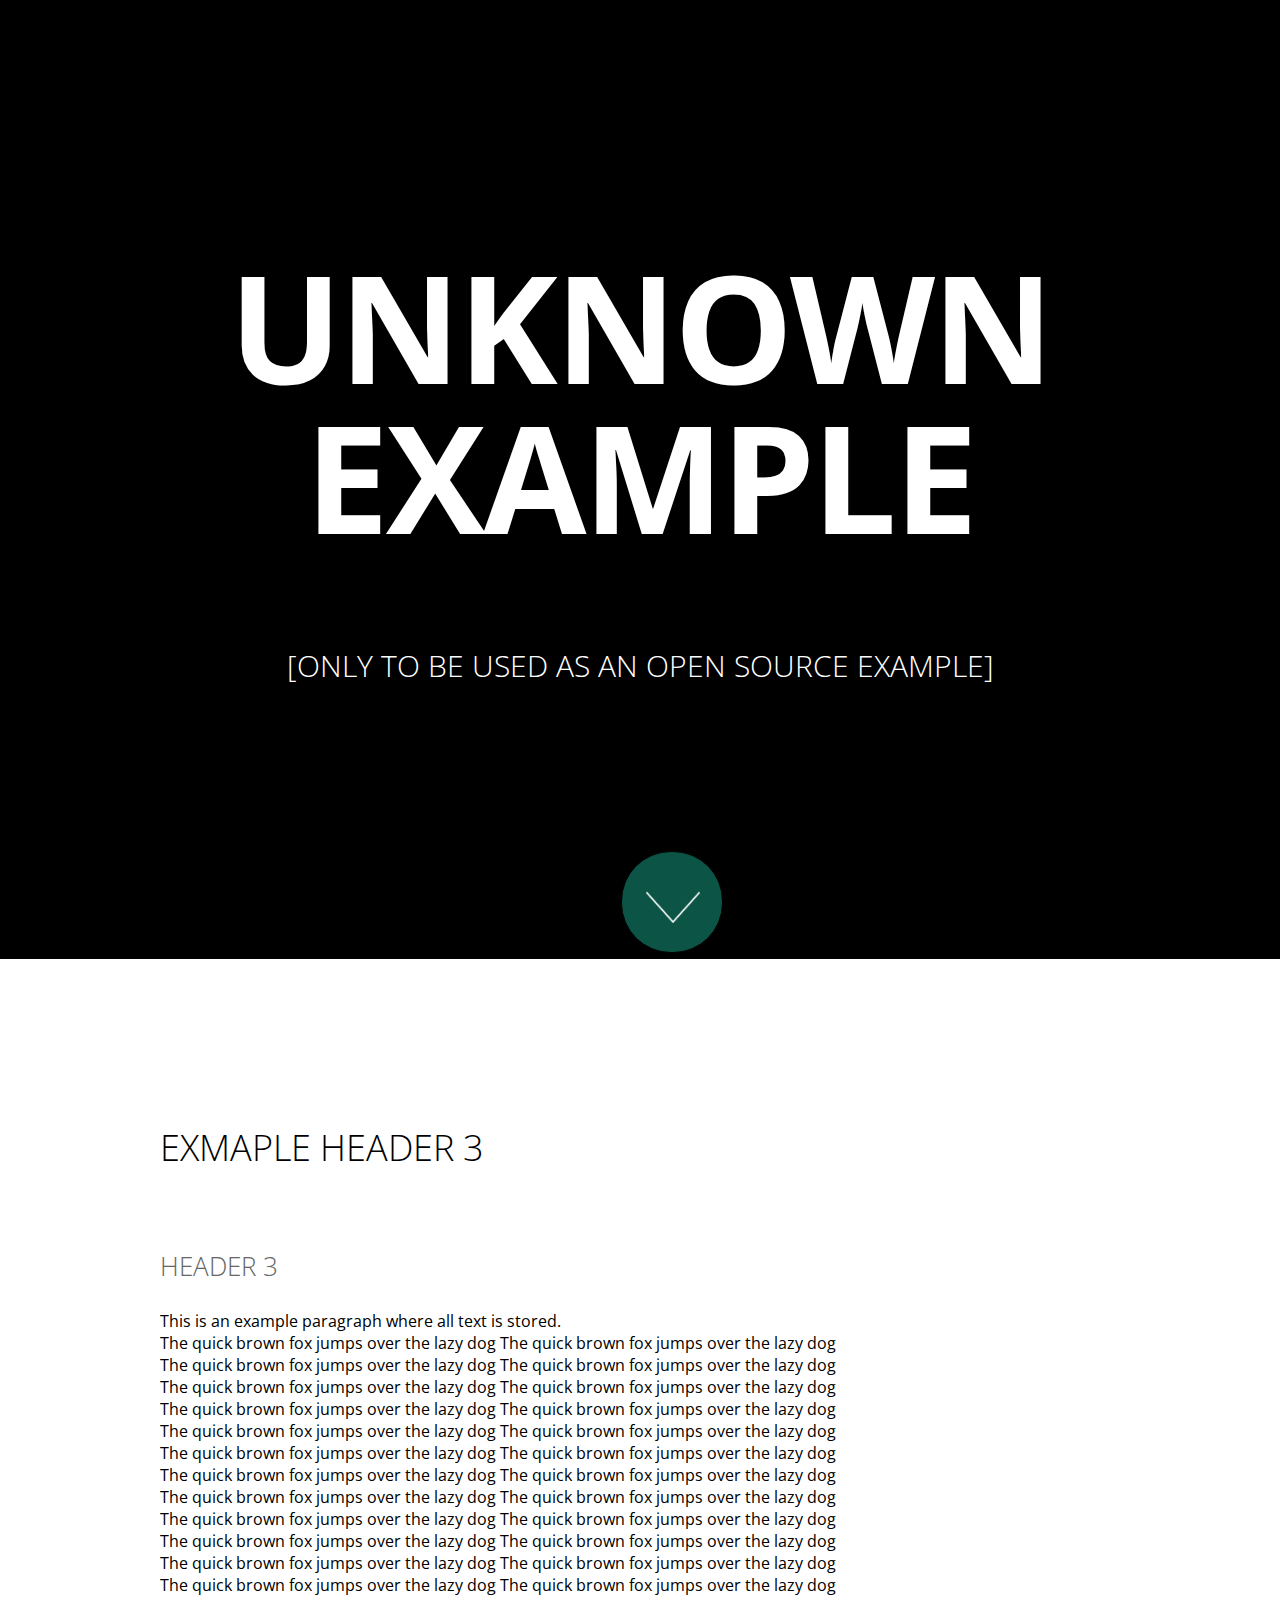
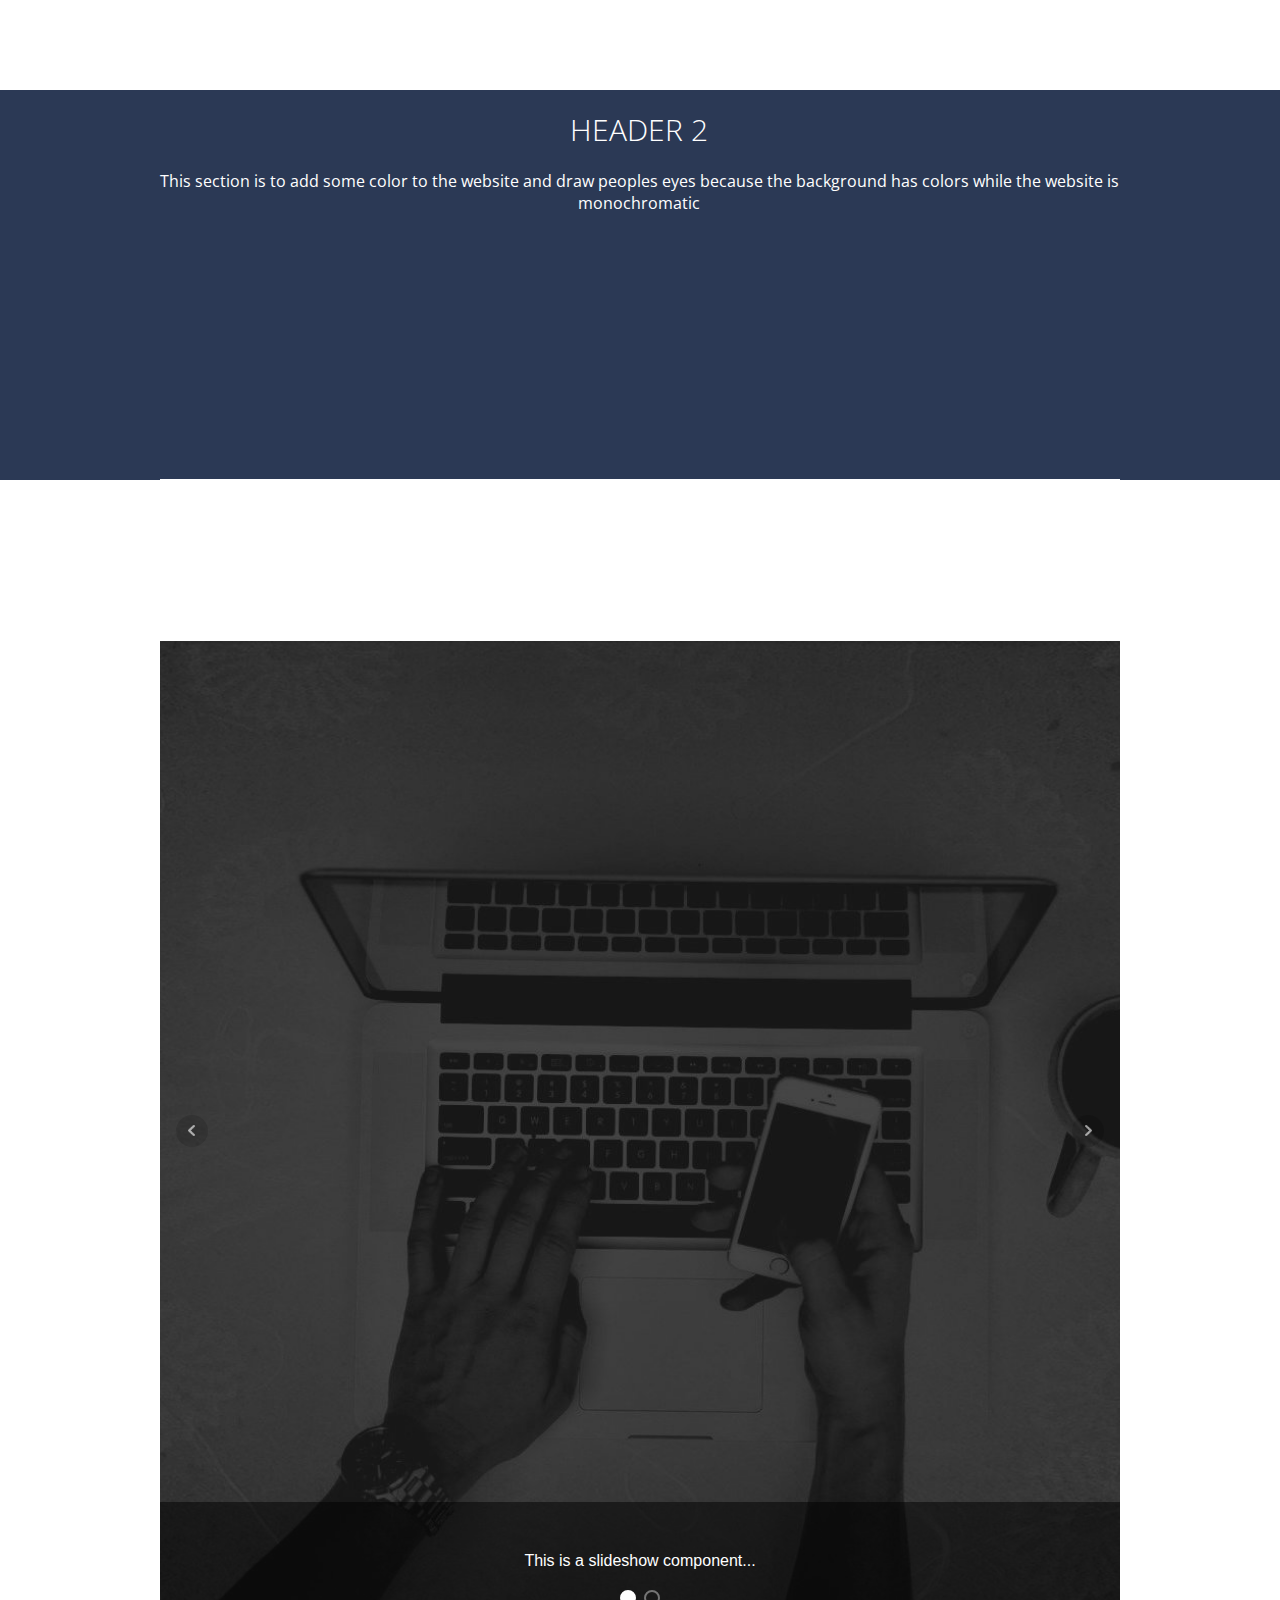
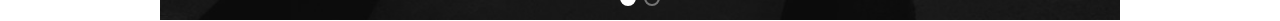
<file: photo.html>
<!doctype html><html lang=""><head>
    <meta charset="UTF-8">
    <!-- generator meta tag -->
    <!-- leave this for stats and Silex version check -->
    <meta name="generator" content="Silex v2.2.10">
    <!-- End of generator meta tag -->
    <link href="css/normalize.css" rel="stylesheet">
    <link href="css/front-end.css" rel="stylesheet">
    <script type="text/javascript" src="js/jquery.js"></script>
    
    
    <script type="text/javascript" src="js/front-end.js"></script>

    
    
    





















    



    
    <title> - Photo</title>





















































    <meta name="viewport" content="width=device-width, initial-scale=1, maximum-scale=2.2" data-silex-viewport="">












    
    
    
    
<link href="https://fonts.googleapis.com/css?family=Open+Sans:700,300" rel="stylesheet" class="silex-custom-font"><script src="js/unslider-min.js"></script><script src="js/unslider-min.js"></script><link rel="stylesheet" href="css/unslider.css"><link rel="stylesheet" href="css/unslider.css"><meta name="website-width" content="960"><meta name="hostingProvider" content="ghpages"><meta name="websiteUrl" content="https://the-omnipotent-goddess.github.io/discordpefection/"><script src="js/script.js" type="text/javascript"></script><link href="css/styles.css" rel="stylesheet" type="text/css">
    <style>body { opacity: 0; transition: .25s opacity ease; }</style></head>

<body class="body-initial enable-mobile all-style silex-runtime silex-published" data-silex-type="container-element" style="">
    <div data-silex-type="container-element" class="container-element editable-style silex-id-1489143154958-1 section-element">
        <div data-silex-type="container-element" class="editable-style silex-element-content website-width silex-id-1489143154957-0 silex-container-content container-element">
            <div class="editable-style silex-id-1440793860642-0 text-element top-text text-style-1" data-silex-type="text-element">
                <div class="silex-element-content normal">
                    <h1>UNKNOWN EXAMPLE<br> </h1>
                    
                        <h2>[Only to be used as an open source example]<br></h2>
                    
                </div>
            </div>
            <div class="editable-style silex-id-1440798151836-0 container-element go-down" data-silex-type="container-element" style="">

                <div data-silex-type="image-element" class="editable-style silex-id-1484954814876-0 image-element" style=""><img src="assets/scroll_arrow.png" class="silex-element-content"></div>
            </div>
        </div>
    </div>
    <div data-silex-type="container-element" class="container-element editable-style silex-id-1489143327627-3 section-element">
        
    <div data-silex-type="container-element" class="editable-style silex-element-content website-width silex-id-1489143327626-2 silex-container-content container-element">

            <div class="editable-style silex-id-1440798996856-3 text-element" data-silex-type="text-element">
                <div class="silex-element-content normal">
                    <h3>EXMAPLE HEADER 3<br></h3>
                </div>
            </div>
            
            <div class="editable-style silex-id-1440799193140-4 text-element content-black" data-silex-type="text-element" style="">
                <div class="silex-element-content normal">
                    <h3>Header 3<br></h3><div>This is an example paragraph where all text is stored.</div><div>
The quick brown fox jumps over the lazy dog


The quick brown fox jumps over the lazy dog


The quick brown fox jumps over the lazy dog


The quick brown fox jumps over the lazy dog


The quick brown fox jumps over the lazy dog


The quick brown fox jumps over the lazy dog


The quick brown fox jumps over the lazy dog


The quick brown fox jumps over the lazy dog


The quick brown fox jumps over the lazy dog


The quick brown fox jumps over the lazy dog


The quick brown fox jumps over the lazy dog


The quick brown fox jumps over the lazy dog


The quick brown fox jumps over the lazy dog


The quick brown fox jumps over the lazy dog


The quick brown fox jumps over the lazy dog


The quick brown fox jumps over the lazy dog


The quick brown fox jumps over the lazy dog


The quick brown fox jumps over the lazy dog


The quick brown fox jumps over the lazy dog


The quick brown fox jumps over the lazy dog


The quick brown fox jumps over the lazy dog


The quick brown fox jumps over the lazy dog


The quick brown fox jumps over the lazy dog


The quick brown fox jumps over the lazy dog

<br></div></div>
            </div>
        </div></div>
    <div data-silex-type="container-element" class="container-element editable-style silex-id-1489143411591-5 section-element">
        <div data-silex-type="container-element" class="editable-style silex-element-content website-width silex-id-1489143411591-4 silex-container-content container-element" style="">
            <div class="editable-style silex-id-1440800016088-6 text-element middle-text content-white text-editor-focus" data-silex-type="text-element" data-allow-silex-shortcuts="true" style="">
                <div class="silex-element-content normal">
                    <h2>Header 2 <br></h2>This section is to add some color to the website and draw peoples eyes because the background has colors while the website is monochromatic<br><p></p>
                </div>
            </div>
        </div>
    </div>




































    <div class="silex-pages">
        <a id="page-design" data-silex-type="page-element" class="page-element" href="./">Design</a><a class="page-element page-link-active" data-silex-type="page-element" id="page-photo" href="photo.html">Photo</a><a class="page-element" data-silex-type="page-element" id="page-code" href="code.html">Code</a></div>























































    <div data-silex-type="container-element" class="container-element editable-style silex-id-1489143528708-7 section-element">
        
    <div data-silex-type="html-element" class="editable-style silex-id-1552777983097-1 html-element"><div class="silex-element-content"><a id="menu"></a></div></div><div data-silex-type="container-element" class="editable-style silex-element-content website-width silex-id-1489143528708-6 silex-container-content container-element" style="">
            
            
            
            

            
            <div data-silex-type="html-element" class="editable-style silex-id-1492792986749-1 html-element silex-component silex-component-slideshow page-photo paged-element paged-element-visible">
                <div class="silex-element-content">
                    <div id="parent_1495975593816_968">
                        <!-- preview -->
                        
                        <div id="id_1495975593816_968">
                            <!-- runtime -->
                            <!-- the whole slideshow -->
                            <ul class="prodotype-runtime">

                                <li>
                                    <figure class="slide-0">

                                        <div class="slide-image">

                                            <figcaption>This is a slideshow component...</figcaption>

                                        </div>

                                    </figure>
                                </li>

                                <li>
                                    <figure class="slide-1">

                                        <div class="slide-image">

                                            <figcaption>...with 2 slides!</figcaption>

                                        </div>

                                    </figure>
                                </li>

                            </ul>
                        </div>
                    </div>
                    <style type="text/css">#parent_1495975593816_968 .prodotype-preview {list-style-type: none; margin: 0; padding: 0;}#parent_1495975593816_968 .prodotype-preview .preview-text {display: flex; align-items: center; justify-content: center;}#parent_1495975593816_968 .prodotype-preview .preview-text p {z-index: 1; background-color: black; color: white;}#parent_1495975593816_968 .slide-0 .slide-image {background-image: url(assets/top-pic.jpg); background-repeat: no-repeat; background-size: cover; background-position: 50%;}#parent_1495975593816_968 .slide-1 .slide-image {background-image: url(assets/pic2.jpg); background-repeat: no-repeat; background-size: cover; background-position: 50%;}#parent_1495975593816_968 .slide-image {width: 100%; display: flex; justify-content: center; align-items: flex-end;}#parent_1495975593816_968 figcaption {padding: 50px; color: white; background-color: rgba(0, 0, 0, 0.5); width: 100%; text-align: center;}#parent_1495975593816_968 .unslider-nav {position: absolute; bottom: 10px; left: 0; right: 0; top: auto; margin: 0;}#parent_1495975593816_968 .unslider-nav ol {text-align: center;}#parent_1495975593816_968 .unslider-nav ol li.unslider-active {background: #fff; cursor: default; opacity: 1;}#parent_1495975593816_968 .unslider-nav ol li {display: inline-block; float: none; width: 6px; height: 6px; margin: 0 4px; padding: 3px; background: transparent; border-radius: 10px; overflow: hidden; text-indent: -999em; border: 2px solid #fff; cursor: pointer; opacity: .4;}#parent_1495975593816_968 .unslider-arrow {display: block; width: 32px; height: 32px; top: 50%; right: 16px; left: auto; margin-top: -16px; overflow: hidden; background: rgba(0, 0, 0, .2) no-repeat 50% 50%; background-image: url([data-uri]); background-size: 7px 11px; border-radius: 32px; text-indent: -999em; opacity: .6; transition: opacity .2s;}#parent_1495975593816_968 .unslider-arrow.prev {left: 16px; right: auto; -ms-transform: rotate(-180deg); transform: rotate(-180deg);}</style>
                    <script type="text/javascript">
                        (function() {
                            function initUnslider() {
                              // do not start in the editor (it would mess with the markup)
                              if(!$('body').hasClass('silex-runtime')) return;
                        
                              var slider = $('#id_1495975593816_968').unslider({
                                'autoplay': false,
                                'speed': 750,
                                'delay': 3000,
                                'index': 0,
                                'nav': true,
                                'animation': 'horizontal',
                                'arrows': true
                              });
                              //  Listen to slide changes
                              
                              // apply element height to the images
                              var silexElement = $('#id_1495975593816_968').closest('.editable-style');
                              var elementMinHeight = silexElement.css('height');
                              var elementWidth = silexElement.css('width');
                              $('#id_1495975593816_968 li .slide-image').css({
                                'height': elementMinHeight
                              });
                              
                          }
                            initUnslider();
                          })();
                    </script>
                </div>
            </div>
        </div></div>
    












</body></html>
</file>
<file: css/front-end.css>
/**
 * This file holds the basic CSS styles of Silex websites
 */

/* pages */
.page-element{
  display: none;
}
.paged-element{
  display: none;
}
.silex-published .paged-element{
  display: block;
}
/* default style for silex elements */
.editable-style{
  position: absolute;
  box-sizing: content-box; /* this is needed to set the size of elements with a border (though it could be omited since this is the default value) */
}
.silex-element-content{
  overflow: hidden;
  border-radius: initial;
  width: 100%;
}
/* prevent-auto-z-index is to let the components handle their z-index */
.section-element > .silex-element-content > *:not(.prevent-auto-z-index) {
  /* put the elements of a section on top of sections bellow */
  z-index: 10;
}
.silex-element-content {
  pointer-events: none;
}
.silex-element-content[contenteditable="true"] {
  min-height: 20px;
  cursor: text;
  pointer-events: auto;
}
.editable-style.silex-selected.text-editor-focus {
  /* remove text box selection markers
  box-shadow: none;
  */
  /* a click on current text box will select it */
  cursor: pointer;
}
.text-editor-focus .ui-resizable-handle {
  /* remove text box UI handles for resize */
  display: none;
}
.section-element > .silex-element-content {
  /* section have a content element, and it needs to keep pointer events
     because it container other silex elements
  */
  pointer-events: auto;
}
body.silex-runtime .silex-element-content {
  pointer-events: auto;
}
.editable-style.section-element {
  position: relative;
  left: 0;
  top: 0;
  right: 0;
  padding: 0 100px;
  margin: 0;
}
.silex-runtime .editable-style.section-element {
  padding: 0;
  margin: 0;
  margin-top: -1px;
}
.default-site-width, /* for backward compat, FIXME: remove in a while */
.website-width {
  width: 960px;
}
.section-element .silex-container-content {
  position: relative;
  left: 0;
  top: 0;
  margin-left: auto;
  margin-right: auto;
  overflow: initial;
}
/* background */
.background{
  position: relative !important;
  left: 0 !important;
  top: 0 !important; /* !important is useful while editing */
  margin-left: auto;
  margin-right: auto;
  z-index: 1;
}
/* resize */
.editable-style.image-element .silex-element-content {
  position: absolute;
  border-radius: inherit; /* this is to follow the element's radius */
  height: 100%;
}
/* wysihtml text editor styles */
.wysiwyg-float-left {
  float: left;
  margin: 0 8px 8px 0;
}
.wysiwyg-float-right {
  float: right;
  margin: 0 0 8px 8px;
}
/* Remove dots surrounding links in Firefox
    because of normalize.css */
a:focus{ outline: none;}

body.silex-runtime .editable-style[data-silex-href] {
  cursor: pointer;
}
body.enable-mobile .editable-style.hide-on-desktop {
  display: none;
}
/* elements styles */
body.enable-mobile .background {
  height: initial;
  padding-bottom: 50px;
}
.silex-runtime .fixed {
  position: absolute;
  z-index: 20;
}
/* Mobile styles */
@media (max-width:480px) {
  /* hide horizontal scroll bar which appears because of residual values in css
  html {
    overflow-x: hidden;
  }
  */
  body {
    position: initial; /* used to be absolute but now only in editor (editable.css), when position is absolute the body has the size of its content */
  }
  /* mobile mode */
  body.enable-mobile .editable-style:not(.prevent-mobile-style),
  body.enable-mobile .background.background-initial {
    position: static;
    top: auto;
    left: auto;
    max-width: 100%;
    min-width: auto; /* this is to remove sections min-width, since section min-width is set to the witdh of its content in Element::setStyle() */
    margin-left: auto;
    margin-right: auto;
  }
  body.enable-mobile .editable-style.container-element {
    padding: 10px; /* leave space between a container and its content */
  }
  body.enable-mobile .editable-style.section-element {
    padding: 0;
  }
  body.enable-mobile .editable-style.section-element > .silex-element-content {
    padding: 10px 0; /* leave space between a container and its content */
  }
  body.enable-mobile.silex-resizing .editable-style:not(.prevent-mobile-style) {
    max-width: unset; /* while dragging let the user size the elements freely */
  }
  body.enable-mobile .image-element.editable-style:not(.prevent-mobile-style) {
    position: relative;
  }
  body.enable-mobile .editable-style.section-element {
    max-width: 100%; /* section bg should be 100% width because user do not need to grab the side and resize */
    padding: 0;
    margin: 0;
  }
  body.enable-mobile .container-element {
    display: flex;
    align-items: center;
    justify-content: space-around;
    flex-wrap: wrap;
    height: fit-content;
  }
  /* but still hide paged elements or desktop only elements */
  .paged-element-hidden.paged-element.editable-style {
    display: none;
  }
  body.enable-mobile .editable-style.hide-on-mobile {
    display: none;
  }
  body.enable-mobile .editable-style.hide-on-desktop {
    display: initial;
  }
  body.silex-runtime.enable-mobile .background.background-initial {
    max-width: 100%;
  }
}

/**
 * prodotype components
 */
.silex-element-content-full-height .silex-element-content {
  height: 100%;
}
.prodotype-preview {
  display: none;
}
.prodotype-runtime,
.prodotype-runtime-strict {
  display: none;
}
.prodotype-published {
  display: none;
}
body.silex-editor .prodotype-preview {
  display: block;
}
body.silex-runtime .prodotype-runtime,
body.silex-runtime .prodotype-runtime-strict {
  display: block;
}
body.silex-published .prodotype-published {
  display: block;
}
body.silex-publish .prodotype-runtime-strict {
  display: none;
}
.prodotype-force-size {
  position: absolute;
  width: 100%;
  height: 100%;
}
.silex-component-button button {
  width: 100%;
}
/* full-width component*/
div.editable-style.full-width-section {
  min-height: 100px;
}

div.editable-style.full-width-section>.editable-style {
  position: static;
  min-width: 100%;
}

div.editable-style.full-width-section>.editable-style.silex-element-content {
  display: none;
}
</file>
<file: css/unslider.css>
.unslider{overflow:auto;margin:0;padding:0}.unslider-wrap{position:relative}.unslider-wrap.unslider-carousel li{float:left}.unslider-vertical>ul{height:100%}.unslider-vertical li{float:none;width:100%}.unslider-fade{position:relative}.unslider-fade .unslider-wrap li{position:absolute;left:0;top:0;right:0;z-index:8}.unslider-fade .unslider-wrap li.unslider-active{z-index:10}.unslider li,.unslider ol,.unslider ul{list-style:none;margin:0;padding:0;border:none}.unslider-arrow{position:absolute;left:20px;z-index:2;cursor:pointer}.unslider-arrow.next{left:auto;right:20px}
</file>
<file: css/styles.css>
.heading1 {text-shadow: 2px -2px 5px rgba(0, 0, 0, 0.75);}.go-down {cursor: pointer;}.button.page-link-active {background-color: #FC6F5C;}
.body-initial {background-color: rgb(255, 255, 255);}.silex-id-1489143154958-1 {background-position: center center; background-size: cover; background-repeat: no-repeat; background-color: rgba(0,0,0,1);}.silex-id-1489143154957-0 {min-height: 960px; background-color: transparent;}@media only screen and (max-width: 480px) {.silex-id-1489143154957-0 {top: 0px; left: 12px; width: 445px; min-height: 960px;}}.silex-id-1440793860642-0 {width: 960px; top: 151px; left: 0px; background-color: transparent; border-top-left-radius: 5px; border-top-right-radius: 5px; border-bottom-right-radius: 5px; border-bottom-left-radius: 5px; border-top-width: 0px; border-right-width: 0px; border-bottom-width: 0px; border-left-width: 0px; border-top-style: solid; border-right-style: solid; border-bottom-style: solid; border-left-style: solid; min-height: 394px;}@media only screen and (max-width: 480px) {.silex-id-1440793860642-0 {top: 75px; left: 11px; width: 423px; min-height: 558px;}}.silex-id-1440798151836-0 {width: 100px; top: 852px; left: 461px; background-color: rgba(26, 188, 156, 0.447059); border-top-left-radius: 50px; border-top-right-radius: 50px; border-bottom-right-radius: 50px; border-bottom-left-radius: 50px; border-top-width: 1px; border-right-width: 1px; border-bottom-width: 1px; border-left-width: 1px; border-top-style: solid; border-right-style: solid; border-bottom-style: solid; border-left-style: solid; border-top-color: rgb(0, 0, 0); border-right-color: rgb(0, 0, 0); border-bottom-color: rgb(0, 0, 0); border-left-color: rgb(0, 0, 0); min-height: 100px;}@media only screen and (max-width: 480px) {.silex-id-1440798151836-0 {min-height: 100px; top: 37px; left: 23px; width: 100px;}}.silex-id-1484954814876-0 {min-height: 33px; width: 54px; top: 38px; left: 24px;}@media only screen and (max-width: 480px) {.silex-id-1484954814876-0 {min-height: 33px; top: 4px; left: 2px; width: 54px;}}.silex-id-1489143327627-3 {top: 960px; left: 0px; background-color: transparent;}@media only screen and (max-width: 480px) {.silex-id-1489143327627-3 {top: 1020px; left: 0px;}}.silex-id-1552778266502-3 {width: 177px; min-height: 20px; background-color: rgb(255, 255, 255); top: 24px; left: 26px;}.silex-id-1489143327626-2 {min-height: 733px; background-color: transparent;}@media only screen and (max-width: 480px) {.silex-id-1489143327626-2 {min-height: 1014px;}}.silex-id-1440798996856-3 {width: 489px; top: 129px; left: 0px; min-height: 94px;}.silex-id-1440799193140-4 {width: 678px; top: 264px; left: 0px; min-height: 347px;}.silex-id-1489143411591-5 {background-color: rgba(43,57,85,1);}.silex-id-1489143411591-4 {min-height: 390px; background-color: transparent; top: 0px; left: 0px;}.silex-id-1440800016088-6 {width: 960px; top: 0px; left: -1px; min-height: 366px;}.silex-id-1489143528708-7 {top: 6637px; left: 0px;}@media only screen and (max-width: 480px) {.silex-id-1489143528708-7 {top: 6167px; left: 0px;}}.silex-id-1552777983097-1 {width: 20px; min-height: 20px; background-color: transparent; top: 14px; left: 16px;}@media only screen and (max-width: 480px) {.silex-id-1552777983097-1 {top: 0px; left: 92px; width: 286px; min-height: 20px;}}.silex-id-1489143528708-6 {min-height: 20px; background-color: rgb(255, 255, 255); top: 0px; left: 0px;}@media only screen and (max-width: 480px) {.silex-id-1489143528708-6 {min-height: 1302px; top: 20px; left: 12px; width: 445px;}}.silex-id-1440801309675-13 {width: 960px; top: 180px; left: 0px; min-height: 960px;}@media only screen and (max-width: 480px) {.silex-id-1440801309675-13 {top: 195px; left: 11px; width: 423px; min-height: 2525px;}}.silex-id-1492792986749-1 {height: 979px; width: 960px; background-color: transparent; top: 162px; left: 0px;}
h1 {font-weight: 700; font-size: 150px; color: #FFFFFF; text-align: center; line-height: 1; letter-spacing: -3px;}h2 {font-weight: 300; font-size: 30px; color: #FFFFFF; text-align: center; text-transform: uppercase; line-height: 1;}h3 {font-weight: 300; font-size: 36px; text-transform: uppercase;}.text-element > .silex-element-content {font-family: 'Open Sans', sans-serif;}p {font-size: 20px;}a {text-decoration: none;}[data-silex-href] {text-decoration: none;}@media only screen and (max-width: 480px), only screen and (max-device-width: 480px) {h1 {font-weight: 300;}.text-element > .silex-element-content {font-size: 150%;}p {font-size: 150%;}b {font-weight: 300;}}
.text-style-1 b {color: #1ABC9C;}
.content-black h3 {font-size: 26px; color: #666666;}
.content-white.text-element > .silex-element-content {color: #FFFFFF; text-align: center;}
.content-columns.text-element > .silex-element-content {text-align: justify; columns: 2; column-gap: 55px;}@media only screen and (max-width: 480px), only screen and (max-device-width: 480px) {.content-columns.text-element > .silex-element-content {columns: 1;}}
.footer.text-element > .silex-element-content {text-align: center;}
.website-width {width: 960px;}body.silex-runtime {opacity: 1;}
</file>
<file: assets/web/assets/mobirise-icons/mobirise-icons.css>
@font-face {
  font-family: 'MobiriseIcons';
  src:  url('mobirise-icons.eot?spat4u');
  src:  url('mobirise-icons.eot?spat4u#iefix') format('embedded-opentype'),
    url('mobirise-icons.ttf?spat4u') format('truetype'),
    url('mobirise-icons.woff?spat4u') format('woff'),
    url('mobirise-icons.svg?spat4u#MobiriseIcons') format('svg');
  font-weight: normal;
  font-style: normal;
}

[class^="mbri-"], [class*=" mbri-"] {
  /* use !important to prevent issues with browser extensions that change fonts */
  font-family: MobiriseIcons !important;
  speak: none;
  font-style: normal;
  font-weight: normal;
  font-variant: normal;
  text-transform: none;
  line-height: 1;

  /* Better Font Rendering =========== */
  -webkit-font-smoothing: antialiased;
  -moz-osx-font-smoothing: grayscale;
}

.mbri-add-submenu:before {
  content: "\e900";
}
.mbri-alert:before {
  content: "\e901";
}
.mbri-align-center:before {
  content: "\e902";
}
.mbri-align-justify:before {
  content: "\e903";
}
.mbri-align-left:before {
  content: "\e904";
}
.mbri-align-right:before {
  content: "\e905";
}
.mbri-android:before {
  content: "\e906";
}
.mbri-apple:before {
  content: "\e907";
}
.mbri-arrow-down:before {
  content: "\e908";
}
.mbri-arrow-next:before {
  content: "\e909";
}
.mbri-arrow-prev:before {
  content: "\e90a";
}
.mbri-arrow-up:before {
  content: "\e90b";
}
.mbri-bold:before {
  content: "\e90c";
}
.mbri-bookmark:before {
  content: "\e90d";
}
.mbri-bootstrap:before {
  content: "\e90e";
}
.mbri-briefcase:before {
  content: "\e90f";
}
.mbri-browse:before {
  content: "\e910";
}
.mbri-bulleted-list:before {
  content: "\e911";
}
.mbri-calendar:before {
  content: "\e912";
}
.mbri-camera:before {
  content: "\e913";
}
.mbri-cart-add:before {
  content: "\e914";
}
.mbri-cart-full:before {
  content: "\e915";
}
.mbri-cash:before {
  content: "\e916";
}
.mbri-change-style:before {
  content: "\e917";
}
.mbri-chat:before {
  content: "\e918";
}
.mbri-clock:before {
  content: "\e919";
}
.mbri-close:before {
  content: "\e91a";
}
.mbri-cloud:before {
  content: "\e91b";
}
.mbri-code:before {
  content: "\e91c";
}
.mbri-contact-form:before {
  content: "\e91d";
}
.mbri-credit-card:before {
  content: "\e91e";
}
.mbri-cursor-click:before {
  content: "\e91f";
}
.mbri-cust-feedback:before {
  content: "\e920";
}
.mbri-database:before {
  content: "\e921";
}
.mbri-delivery:before {
  content: "\e922";
}
.mbri-desktop:before {
  content: "\e923";
}
.mbri-devices:before {
  content: "\e924";
}
.mbri-down:before {
  content: "\e925";
}
.mbri-download:before {
  content: "\e989";
}
.mbri-drag-n-drop:before {
  content: "\e927";
}
.mbri-drag-n-drop2:before {
  content: "\e928";
}
.mbri-edit:before {
  content: "\e929";
}
.mbri-edit2:before {
  content: "\e92a";
}
.mbri-error:before {
  content: "\e92b";
}
.mbri-extension:before {
  content: "\e92c";
}
.mbri-features:before {
  content: "\e92d";
}
.mbri-file:before {
  content: "\e92e";
}
.mbri-flag:before {
  content: "\e92f";
}
.mbri-folder:before {
  content: "\e930";
}
.mbri-gift:before {
  content: "\e931";
}
.mbri-github:before {
  content: "\e932";
}
.mbri-globe:before {
  content: "\e933";
}
.mbri-globe-2:before {
  content: "\e934";
}
.mbri-growing-chart:before {
  content: "\e935";
}
.mbri-hearth:before {
  content: "\e936";
}
.mbri-help:before {
  content: "\e937";
}
.mbri-home:before {
  content: "\e938";
}
.mbri-hot-cup:before {
  content: "\e939";
}
.mbri-idea:before {
  content: "\e93a";
}
.mbri-image-gallery:before {
  content: "\e93b";
}
.mbri-image-slider:before {
  content: "\e93c";
}
.mbri-info:before {
  content: "\e93d";
}
.mbri-italic:before {
  content: "\e93e";
}
.mbri-key:before {
  content: "\e93f";
}
.mbri-laptop:before {
  content: "\e940";
}
.mbri-layers:before {
  content: "\e941";
}
.mbri-left-right:before {
  content: "\e942";
}
.mbri-left:before {
  content: "\e943";
}
.mbri-letter:before {
  content: "\e944";
}
.mbri-like:before {
  content: "\e945";
}
.mbri-link:before {
  content: "\e946";
}
.mbri-lock:before {
  content: "\e947";
}
.mbri-login:before {
  content: "\e948";
}
.mbri-logout:before {
  content: "\e949";
}
.mbri-magic-stick:before {
  content: "\e94a";
}
.mbri-map-pin:before {
  content: "\e94b";
}
.mbri-menu:before {
  content: "\e94c";
}
.mbri-mobile:before {
  content: "\e94d";
}
.mbri-mobile2:before {
  content: "\e94e";
}
.mbri-mobirise:before {
  content: "\e94f";
}
.mbri-more-horizontal:before {
  content: "\e950";
}
.mbri-more-vertical:before {
  content: "\e951";
}
.mbri-music:before {
  content: "\e952";
}
.mbri-new-file:before {
  content: "\e953";
}
.mbri-numbered-list:before {
  content: "\e954";
}
.mbri-opened-folder:before {
  content: "\e955";
}
.mbri-pages:before {
  content: "\e956";
}
.mbri-paper-plane:before {
  content: "\e957";
}
.mbri-paperclip:before {
  content: "\e958";
}
.mbri-photo:before {
  content: "\e959";
}
.mbri-photos:before {
  content: "\e95a";
}
.mbri-pin:before {
  content: "\e95b";
}
.mbri-play:before {
  content: "\e95c";
}
.mbri-plus:before {
  content: "\e95d";
}
.mbri-preview:before {
  content: "\e95e";
}
.mbri-print:before {
  content: "\e95f";
}
.mbri-protect:before {
  content: "\e960";
}
.mbri-question:before {
  content: "\e961";
}
.mbri-quote-left:before {
  content: "\e962";
}
.mbri-quote-right:before {
  content: "\e963";
}
.mbri-refresh:before {
  content: "\e964";
}
.mbri-responsive:before {
  content: "\e965";
}
.mbri-right:before {
  content: "\e966";
}
.mbri-rocket:before {
  content: "\e967";
}
.mbri-sad-face:before {
  content: "\e968";
}
.mbri-sale:before {
  content: "\e969";
}
.mbri-save:before {
  content: "\e96a";
}
.mbri-search:before {
  content: "\e96b";
}
.mbri-setting:before {
  content: "\e96c";
}
.mbri-setting2:before {
  content: "\e96d";
}
.mbri-setting3:before {
  content: "\e96e";
}
.mbri-share:before {
  content: "\e96f";
}
.mbri-shopping-bag:before {
  content: "\e970";
}
.mbri-shopping-basket:before {
  content: "\e971";
}
.mbri-shopping-cart:before {
  content: "\e972";
}
.mbri-sites:before {
  content: "\e973";
}
.mbri-smile-face:before {
  content: "\e974";
}
.mbri-speed:before {
  content: "\e975";
}
.mbri-star:before {
  content: "\e976";
}
.mbri-success:before {
  content: "\e977";
}
.mbri-sun:before {
  content: "\e978";
}
.mbri-sun2:before {
  content: "\e979";
}
.mbri-tablet:before {
  content: "\e97a";
}
.mbri-tablet-vertical:before {
  content: "\e97b";
}
.mbri-target:before {
  content: "\e97c";
}
.mbri-timer:before {
  content: "\e97d";
}
.mbri-to-ftp:before {
  content: "\e97e";
}
.mbri-to-local-drive:before {
  content: "\e97f";
}
.mbri-touch-swipe:before {
  content: "\e980";
}
.mbri-touch:before {
  content: "\e981";
}
.mbri-trash:before {
  content: "\e982";
}
.mbri-underline:before {
  content: "\e983";
}
.mbri-unlink:before {
  content: "\e984";
}
.mbri-unlock:before {
  content: "\e985";
}
.mbri-up-down:before {
  content: "\e986";
}
.mbri-up:before {
  content: "\e987";
}
.mbri-update:before {
  content: "\e988";
}
.mbri-upload:before {
 content: "\e926"; 
}
.mbri-user:before {
  content: "\e98a";
}
.mbri-user2:before {
  content: "\e98b";
}
.mbri-users:before {
  content: "\e98c";
}
.mbri-video:before {
  content: "\e98d";
}
.mbri-video-play:before {
  content: "\e98e";
}
.mbri-watch:before {
  content: "\e98f";
}
.mbri-website-theme:before {
  content: "\e990";
}
.mbri-wifi:before {
  content: "\e991";
}
.mbri-windows:before {
  content: "\e992";
}
.mbri-zoom-out:before {
  content: "\e993";
}
.mbri-redo:before {
  content: "\e994";
}
.mbri-undo:before {
  content: "\e995";
}
</file>
<file: assets/web/assets/mobirise-icons-bold/mobirise-icons-bold.css>
@font-face {
  font-family: 'mobirise-icons-bold';
  src:  url('mobirise-icons-bold.eot?m1l4yr');
  src:  url('mobirise-icons-bold.eot?m1l4yr#iefix') format('embedded-opentype'),
    url('mobirise-icons-bold.ttf?m1l4yr') format('truetype'),
    url('mobirise-icons-bold.woff?m1l4yr') format('woff'),
    url('mobirise-icons-bold.svg?m1l4yr#mobirise-icons-bold') format('svg');
  font-weight: normal;
  font-style: normal;
}

[class^="mbrib-"], [class*="mbrib-"] {
  /* use !important to prevent issues with browser extensions that change fonts */
  font-family: 'mobirise-icons-bold' !important;
  speak: none;
  font-style: normal;
  font-weight: normal;
  font-variant: normal;
  text-transform: none;
  line-height: 1;

  /* Better Font Rendering =========== */
  -webkit-font-smoothing: antialiased;
  -moz-osx-font-smoothing: grayscale;
}

.mbrib-add-submenu:before {
  content: "\e900";
}
.mbrib-alert:before {
  content: "\e901";
}
.mbrib-align-center:before {
  content: "\e902";
}
.mbrib-align-justify:before {
  content: "\e903";
}
.mbrib-align-left:before {
  content: "\e904";
}
.mbrib-align-right:before {
  content: "\e905";
}
.mbrib-android:before {
  content: "\e906";
}
.mbrib-apple:before {
  content: "\e907";
}
.mbrib-arrow-down:before {
  content: "\e908";
}
.mbrib-arrow-next:before {
  content: "\e909";
}
.mbrib-arrow-prev:before {
  content: "\e90a";
}
.mbrib-arrow-up:before {
  content: "\e90b";
}
.mbrib-bold:before {
  content: "\e90c";
}
.mbrib-bookmark:before {
  content: "\e90d";
}
.mbrib-bootstrap:before {
  content: "\e90e";
}
.mbrib-briefcase:before {
  content: "\e90f";
}
.mbrib-browse:before {
  content: "\e910";
}
.mbrib-bulleted-list:before {
  content: "\e911";
}
.mbrib-calendar:before {
  content: "\e912";
}
.mbrib-camera:before {
  content: "\e913";
}
.mbrib-cart-add:before {
  content: "\e914";
}
.mbrib-cart-full:before {
  content: "\e915";
}
.mbrib-cash:before {
  content: "\e916";
}
.mbrib-change-style:before {
  content: "\e917";
}
.mbrib-chat:before {
  content: "\e918";
}
.mbrib-clock:before {
  content: "\e919";
}
.mbrib-close:before {
  content: "\e91a";
}
.mbrib-cloud:before {
  content: "\e91b";
}
.mbrib-code:before {
  content: "\e91c";
}
.mbrib-contact-form:before {
  content: "\e91d";
}
.mbrib-credit-card:before {
  content: "\e91e";
}
.mbrib-cursor-click:before {
  content: "\e91f";
}
.mbrib-cust-feedback:before {
  content: "\e920";
}
.mbrib-database:before {
  content: "\e921";
}
.mbrib-delivery:before {
  content: "\e922";
}
.mbrib-desktop:before {
  content: "\e923";
}
.mbrib-devices:before {
  content: "\e924";
}
.mbrib-down:before {
  content: "\e925";
}
.mbrib-download:before {
  content: "\e926";
}
.mbrib-drag-n-drop:before {
  content: "\e927";
}
.mbrib-drag-n-drop2:before {
  content: "\e928";
}
.mbrib-edit:before {
  content: "\e929";
}
.mbrib-edit2:before {
  content: "\e92a";
}
.mbrib-error:before {
  content: "\e92b";
}
.mbrib-extension:before {
  content: "\e92c";
}
.mbrib-features:before {
  content: "\e92d";
}
.mbrib-file:before {
  content: "\e92e";
}
.mbrib-flag:before {
  content: "\e92f";
}
.mbrib-folder:before {
  content: "\e930";
}
.mbrib-gift:before {
  content: "\e931";
}
.mbrib-github:before {
  content: "\e932";
}
.mbrib-globe-2:before {
  content: "\e933";
}
.mbrib-globe:before {
  content: "\e934";
}
.mbrib-growing-chart:before {
  content: "\e935";
}
.mbrib-hearth:before {
  content: "\e936";
}
.mbrib-help:before {
  content: "\e937";
}
.mbrib-home:before {
  content: "\e938";
}
.mbrib-hot-cup:before {
  content: "\e939";
}
.mbrib-idea:before {
  content: "\e93a";
}
.mbrib-image-gallery:before {
  content: "\e93b";
}
.mbrib-image-slider:before {
  content: "\e93c";
}
.mbrib-info:before {
  content: "\e93d";
}
.mbrib-italic:before {
  content: "\e93e";
}
.mbrib-key:before {
  content: "\e93f";
}
.mbrib-laptop:before {
  content: "\e940";
}
.mbrib-layers:before {
  content: "\e941";
}
.mbrib-left-right:before {
  content: "\e942";
}
.mbrib-left:before {
  content: "\e943";
}
.mbrib-letter:before {
  content: "\e944";
}
.mbrib-like:before {
  content: "\e945";
}
.mbrib-link:before {
  content: "\e946";
}
.mbrib-lock:before {
  content: "\e947";
}
.mbrib-login:before {
  content: "\e948";
}
.mbrib-logout:before {
  content: "\e949";
}
.mbrib-magic-stick:before {
  content: "\e94a";
}
.mbrib-map-pin:before {
  content: "\e94b";
}
.mbrib-menu:before {
  content: "\e94c";
}
.mbrib-mobile:before {
  content: "\e94d";
}
.mbrib-mobile2:before {
  content: "\e94e";
}
.mbrib-mobirise:before {
  content: "\e94f";
}
.mbrib-more-horizontal:before {
  content: "\e950";
}
.mbrib-more-vertical:before {
  content: "\e951";
}
.mbrib-music:before {
  content: "\e952";
}
.mbrib-new-file:before {
  content: "\e953";
}
.mbrib-numbered-list:before {
  content: "\e954";
}
.mbrib-opened-folder:before {
  content: "\e955";
}
.mbrib-pages:before {
  content: "\e956";
}
.mbrib-paper-plane:before {
  content: "\e957";
}
.mbrib-paperclip:before {
  content: "\e958";
}
.mbrib-photo:before {
  content: "\e959";
}
.mbrib-photos:before {
  content: "\e95a";
}
.mbrib-pin:before {
  content: "\e95b";
}
.mbrib-play:before {
  content: "\e95c";
}
.mbrib-plus:before {
  content: "\e95d";
}
.mbrib-preview:before {
  content: "\e95e";
}
.mbrib-print:before {
  content: "\e95f";
}
.mbrib-protect:before {
  content: "\e960";
}
.mbrib-question:before {
  content: "\e961";
}
.mbrib-quote-left:before {
  content: "\e962";
}
.mbrib-quote-right:before {
  content: "\e963";
}
.mbrib-redo:before {
  content: "\e964";
}
.mbrib-refresh:before {
  content: "\e965";
}
.mbrib-responsive:before {
  content: "\e966";
}
.mbrib-right:before {
  content: "\e967";
}
.mbrib-rocket:before {
  content: "\e968";
}
.mbrib-sad-face:before {
  content: "\e969";
}
.mbrib-sale:before {
  content: "\e96a";
}
.mbrib-save:before {
  content: "\e96b";
}
.mbrib-search:before {
  content: "\e96c";
}
.mbrib-setting:before {
  content: "\e96d";
}
.mbrib-setting2:before {
  content: "\e96e";
}
.mbrib-setting3:before {
  content: "\e96f";
}
.mbrib-share:before {
  content: "\e970";
}
.mbrib-shopping-bag:before {
  content: "\e971";
}
.mbrib-shopping-basket:before {
  content: "\e972";
}
.mbrib-shopping-cart:before {
  content: "\e973";
}
.mbrib-sites:before {
  content: "\e974";
}
.mbrib-smile-face:before {
  content: "\e975";
}
.mbrib-speed:before {
  content: "\e976";
}
.mbrib-star:before {
  content: "\e977";
}
.mbrib-success:before {
  content: "\e978";
}
.mbrib-sun:before {
  content: "\e979";
}
.mbrib-sun2:before {
  content: "\e97a";
}
.mbrib-tablet-vertical:before {
  content: "\e97b";
}
.mbrib-tablet:before {
  content: "\e97c";
}
.mbrib-target:before {
  content: "\e97d";
}
.mbrib-timer:before {
  content: "\e97e";
}
.mbrib-to-ftp:before {
  content: "\e97f";
}
.mbrib-to-local-drive:before {
  content: "\e980";
}
.mbrib-touch-swipe:before {
  content: "\e981";
}
.mbrib-touch:before {
  content: "\e982";
}
.mbrib-trash:before {
  content: "\e983";
}
.mbrib-underline:before {
  content: "\e984";
}
.mbrib-undo:before {
  content: "\e985";
}
.mbrib-unlink:before {
  content: "\e986";
}
.mbrib-unlock:before {
  content: "\e987";
}
.mbrib-up-down:before {
  content: "\e988";
}
.mbrib-up:before {
  content: "\e989";
}
.mbrib-update:before {
  content: "\e98a";
}
.mbrib-upload:before {
  content: "\e98b";
}
.mbrib-user:before {
  content: "\e98c";
}
.mbrib-user2:before {
  content: "\e98d";
}
.mbrib-users:before {
  content: "\e98e";
}
.mbrib-video-play:before {
  content: "\e98f";
}
.mbrib-video:before {
  content: "\e990";
}
.mbrib-watch:before {
  content: "\e991";
}
.mbrib-website-theme:before {
  content: "\e992";
}
.mbrib-wifi:before {
  content: "\e993";
}
.mbrib-windows:before {
  content: "\e994";
}
.mbrib-zoom-out:before {
  content: "\e995";
}
</file>
<file: assets/dropdown/css/style.css>
.navbar-dropdown {
  left: 0;
  padding: 0;
  position: absolute;
  right: 0;
  top: 0;
  transition: all 0.45s ease;
  z-index: 1030;
  background: #282828; }
  .navbar-dropdown .navbar-logo {
    margin-right: 0.8rem;
    transition: margin 0.3s ease-in-out;
    vertical-align: middle; }
    .navbar-dropdown .navbar-logo img {
      height: 3.125rem;
      transition: all 0.3s ease-in-out; }
    .navbar-dropdown .navbar-logo.mbr-iconfont {
      font-size: 3.125rem;
      line-height: 3.125rem; }
  .navbar-dropdown .navbar-caption {
    font-weight: 700;
    white-space: normal;
    vertical-align: -4px;
    line-height: 3.125rem !important; }
    .navbar-dropdown .navbar-caption, .navbar-dropdown .navbar-caption:hover {
      color: inherit;
      text-decoration: none; }
  .navbar-dropdown .mbr-iconfont + .navbar-caption {
    vertical-align: -1px; }
  .navbar-dropdown.navbar-fixed-top {
    position: fixed; }
  .navbar-dropdown .navbar-brand span {
    vertical-align: -4px; }
  .navbar-dropdown.bg-color.transparent {
    background: none; }
  .navbar-dropdown.navbar-short .navbar-brand {
    padding: 0.625rem 0; }
    .navbar-dropdown.navbar-short .navbar-brand span {
      vertical-align: -1px; }
  .navbar-dropdown.navbar-short .navbar-caption {
    line-height: 2.375rem !important;
    vertical-align: -2px; }
  .navbar-dropdown.navbar-short .navbar-logo {
    margin-right: 0.5rem; }
    .navbar-dropdown.navbar-short .navbar-logo img {
      height: 2.375rem; }
    .navbar-dropdown.navbar-short .navbar-logo.mbr-iconfont {
      font-size: 2.375rem;
      line-height: 2.375rem; }
  .navbar-dropdown.navbar-short .mbr-table-cell {
    height: 3.625rem; }
  .navbar-dropdown .navbar-close {
    left: 0.6875rem;
    position: fixed;
    top: 0.75rem;
    z-index: 1000; }
  .navbar-dropdown .hamburger-icon {
    content: "";
    display: inline-block;
    vertical-align: middle;
    width: 16px;
    -webkit-box-shadow: 0 -6px 0 1px #282828,0 0 0 1px #282828,0 6px 0 1px #282828;
    -moz-box-shadow: 0 -6px 0 1px #282828,0 0 0 1px #282828,0 6px 0 1px #282828;
    box-shadow: 0 -6px 0 1px #282828,0 0 0 1px #282828,0 6px 0 1px #282828; }

.dropdown-menu .dropdown-toggle[data-toggle="dropdown-submenu"]::after {
  border-bottom: 0.35em solid transparent;
  border-left: 0.35em solid;
  border-right: 0;
  border-top: 0.35em solid transparent;
  margin-left: 0.3rem; }

.dropdown-menu .dropdown-item:focus {
  outline: 0; }

.nav-dropdown {
  font-size: 0.75rem;
  font-weight: 500;
  height: auto !important; }
  .nav-dropdown .nav-btn {
    padding-left: 1rem; }
  .nav-dropdown .link {
    margin: .667em 1.667em;
    font-weight: 500;
    padding: 0;
    transition: color .2s ease-in-out; }
    .nav-dropdown .link.dropdown-toggle {
      margin-right: 2.583em; }
      .nav-dropdown .link.dropdown-toggle::after {
        margin-left: .25rem;
        border-top: 0.35em solid;
        border-right: 0.35em solid transparent;
        border-left: 0.35em solid transparent;
        border-bottom: 0; }
      .nav-dropdown .link.dropdown-toggle[aria-expanded="true"] {
        margin: 0;
        padding: 0.667em 3.263em  0.667em 1.667em; }
  .nav-dropdown .link::after,
  .nav-dropdown .dropdown-item::after {
    color: inherit; }
  .nav-dropdown .btn {
    font-size: 0.75rem;
    font-weight: 700;
    letter-spacing: 0;
    margin-bottom: 0;
    padding-left: 1.25rem;
    padding-right: 1.25rem; }
  .nav-dropdown .dropdown-menu {
    border-radius: 0;
    border: 0;
    left: 0;
    margin: 0;
    padding-bottom: 1.25rem;
    padding-top: 1.25rem;
    position: relative; }
  .nav-dropdown .dropdown-submenu {
    margin-left: 0.125rem;
    top: 0; }
  .nav-dropdown .dropdown-item {
    font-weight: 500;
    line-height: 2;
    padding: 0.3846em 4.615em 0.3846em 1.5385em;
    position: relative;
    transition: color .2s ease-in-out, background-color .2s ease-in-out; }
    .nav-dropdown .dropdown-item::after {
      margin-top: -0.3077em;
      position: absolute;
      right: 1.1538em;
      top: 50%; }
    .nav-dropdown .dropdown-item:focus, .nav-dropdown .dropdown-item:hover {
      background: none; }

@media (max-width: 767px) {
  .nav-dropdown.navbar-toggleable-sm {
    bottom: 0;
    display: none;
    left: 0;
    overflow-x: hidden;
    position: fixed;
    top: 0;
    transform: translateX(-100%);
    -ms-transform: translateX(-100%);
    -webkit-transform: translateX(-100%);
    width: 18.75rem;
    z-index: 999; } }
.nav-dropdown.navbar-toggleable-xl {
  bottom: 0;
  display: none;
  left: 0;
  overflow-x: hidden;
  position: fixed;
  top: 0;
  transform: translateX(-100%);
  -ms-transform: translateX(-100%);
  -webkit-transform: translateX(-100%);
  width: 18.75rem;
  z-index: 999; }

.nav-dropdown-sm {
  display: block !important;
  overflow-x: hidden;
  overflow: auto;
  padding-top: 3.875rem; }
  .nav-dropdown-sm::after {
    content: "";
    display: block;
    height: 3rem;
    width: 100%; }
  .nav-dropdown-sm.collapse.in ~ .navbar-close {
    display: block !important; }
  .nav-dropdown-sm.collapsing, .nav-dropdown-sm.collapse.in {
    transform: translateX(0);
    -ms-transform: translateX(0);
    -webkit-transform: translateX(0);
    transition: all 0.25s ease-out;
    -webkit-transition: all 0.25s ease-out;
    background: #282828; }
  .nav-dropdown-sm.collapsing[aria-expanded="false"] {
    transform: translateX(-100%);
    -ms-transform: translateX(-100%);
    -webkit-transform: translateX(-100%); }
  .nav-dropdown-sm .nav-item {
    display: block;
    margin-left: 0 !important;
    padding-left: 0; }
  .nav-dropdown-sm .link,
  .nav-dropdown-sm .dropdown-item {
    border-top: 1px dotted rgba(255, 255, 255, 0.1);
    font-size: 0.8125rem;
    line-height: 1.6;
    margin: 0 !important;
    padding: 0.875rem 2.4rem 0.875rem 1.5625rem !important;
    position: relative;
    white-space: normal; }
    .nav-dropdown-sm .link:focus, .nav-dropdown-sm .link:hover,
    .nav-dropdown-sm .dropdown-item:focus,
    .nav-dropdown-sm .dropdown-item:hover {
      background: rgba(0, 0, 0, 0.2) !important;
      color: #c0a375; }
  .nav-dropdown-sm .nav-btn {
    position: relative;
    padding: 1.5625rem 1.5625rem 0 1.5625rem; }
    .nav-dropdown-sm .nav-btn::before {
      border-top: 1px dotted rgba(255, 255, 255, 0.1);
      content: "";
      left: 0;
      position: absolute;
      top: 0;
      width: 100%; }
    .nav-dropdown-sm .nav-btn + .nav-btn {
      padding-top: 0.625rem; }
      .nav-dropdown-sm .nav-btn + .nav-btn::before {
        display: none; }
  .nav-dropdown-sm .btn {
    padding: 0.625rem 0; }
  .nav-dropdown-sm .dropdown-toggle[data-toggle="dropdown-submenu"]::after {
    margin-left: .25rem;
    border-top: 0.35em solid;
    border-right: 0.35em solid transparent;
    border-left: 0.35em solid transparent;
    border-bottom: 0; }
  .nav-dropdown-sm .dropdown-toggle[data-toggle="dropdown-submenu"][aria-expanded="true"]::after {
    border-top: 0;
    border-right: 0.35em solid transparent;
    border-left: 0.35em solid transparent;
    border-bottom: 0.35em solid; }
  .nav-dropdown-sm .dropdown-menu {
    margin: 0;
    padding: 0;
    position: relative;
    top: 0;
    left: 0;
    width: 100%;
    border: 0;
    float: none;
    border-radius: 0;
    background: none; }
  .nav-dropdown-sm .dropdown-submenu {
    left: 100%;
    margin-left: 0.125rem;
    margin-top: -1.25rem;
    top: 0; }

.navbar-toggleable-sm .nav-dropdown .dropdown-menu {
  position: absolute; }

.navbar-toggleable-sm .nav-dropdown .dropdown-submenu {
  left: 100%;
  margin-left: 0.125rem;
  margin-top: -1.25rem;
  top: 0; }

.navbar-toggleable-sm.opened .nav-dropdown .dropdown-menu {
  position: relative; }

.navbar-toggleable-sm.opened .nav-dropdown .dropdown-submenu {
  left: 0;
  margin-left: 00rem;
  margin-top: 0rem;
  top: 0; }

.is-builder .nav-dropdown.collapsing {
  transition: none !important; }

/*# sourceMappingURL=style.css.map */
</file>
<file: assets/theme/css/style.css>
/*!
 * Mobirise v4 theme (https://mobirise.com/)
 * Copyright 2017 Mobirise
 */
section {
  background-color: #eeeeee; }

section,
.container,
.container-fluid {
  position: relative;
  word-wrap: break-word; }

a.mbr-iconfont:hover {
  text-decoration: none; }

.article .lead p, .article .lead ul, .article .lead ol, .article .lead pre, .article .lead blockquote {
  margin-bottom: 0; }

a {
  font-style: normal;
  font-weight: 400;
  cursor: pointer; }
  a, a:hover {
    text-decoration: none; }

figure {
  margin-bottom: 0; }

body {
  color: #232323; }

h1, h2, h3, h4, h5, h6,
.h1, .h2, .h3, .h4, .h5, .h6,
.display-1, .display-2, .display-3, .display-4 {
  line-height: 1;
  word-break: break-word;
  word-wrap: break-word; }

b, strong {
  font-weight: bold; }

blockquote {
  padding: 10px 0 10px 20px;
  position: relative;
  border-left: 2px solid;
  border-color: #ff3366; }

input:-webkit-autofill, input:-webkit-autofill:hover, input:-webkit-autofill:focus, input:-webkit-autofill:active {
  transition-delay: 9999s;
  transition-property: background-color, color; }

textarea[type="hidden"] {
  display: none; }

body {
  position: relative; }

section {
  background-position: 50% 50%;
  background-repeat: no-repeat;
  background-size: cover; }
  section .mbr-background-video,
  section .mbr-background-video-preview {
    position: absolute;
    bottom: 0;
    left: 0;
    right: 0;
    top: 0; }

.hidden {
  visibility: hidden; }

.mbr-z-index20 {
  z-index: 20; }

/*! Base colors */
.mbr-white {
  color: #ffffff; }

.mbr-black {
  color: #000000; }

.mbr-bg-white {
  background-color: #ffffff; }

.mbr-bg-black {
  background-color: #000000; }

/*! Text-aligns */
.align-left {
  text-align: left; }

.align-center {
  text-align: center; }

.align-right {
  text-align: right; }

@media (max-width: 767px) {
  .align-left, .align-center, .align-right, .mbr-section-btn, .mbr-section-title {
    text-align: center; } }
/*! Font-weight  */
.mbr-light {
  font-weight: 300; }

.mbr-regular {
  font-weight: 400; }

.mbr-semibold {
  font-weight: 500; }

.mbr-bold {
  font-weight: 700; }

/*! Media  */
.media-size-item {
  -webkit-flex: 1 1 auto;
  -moz-flex: 1 1 auto;
  -ms-flex: 1 1 auto;
  -o-flex: 1 1 auto;
  flex: 1 1 auto; }

.media-content {
  -webkit-flex-basis: 100%;
  flex-basis: 100%; }

.media-container-row {
  display: -ms-flexbox;
  display: -webkit-flex;
  display: flex;
  -webkit-flex-direction: row;
  -ms-flex-direction: row;
  flex-direction: row;
  -webkit-flex-wrap: wrap;
  -ms-flex-wrap: wrap;
  flex-wrap: wrap;
  -webkit-justify-content: center;
  -ms-flex-pack: center;
  justify-content: center;
  -webkit-align-content: center;
  -ms-flex-line-pack: center;
  align-content: center;
  -webkit-align-items: start;
  -ms-flex-align: start;
  align-items: start; }
  .media-container-row .media-size-item {
    width: 400px; }

.media-container-column {
  display: -ms-flexbox;
  display: -webkit-flex;
  display: flex;
  -webkit-flex-direction: column;
  -ms-flex-direction: column;
  flex-direction: column;
  -webkit-flex-wrap: wrap;
  -ms-flex-wrap: wrap;
  flex-wrap: wrap;
  -webkit-justify-content: center;
  -ms-flex-pack: center;
  justify-content: center;
  -webkit-align-content: center;
  -ms-flex-line-pack: center;
  align-content: center;
  -webkit-align-items: stretch;
  -ms-flex-align: stretch;
  align-items: stretch; }
  .media-container-column > * {
    width: 100%; }

@media (min-width: 992px) {
  .media-container-row {
    -webkit-flex-wrap: nowrap;
    -ms-flex-wrap: nowrap;
    flex-wrap: nowrap; } }
figure {
  overflow: hidden; }

figure[mbr-media-size] {
  transition: width 0.1s; }

.mbr-figure img, .mbr-figure iframe {
  display: block;
  width: 100%; }

.card {
  background-color: transparent;
  border: none; }

.card-img {
  text-align: center;
  flex-shrink: 0; }

.media {
  max-width: 100%;
  margin: 0 auto; }

.mbr-figure {
  -ms-flex-item-align: center;
  -ms-grid-row-align: center;
  -webkit-align-self: center;
  align-self: center; }

.media-container > div {
  max-width: 100%; }

.mbr-figure img, .card-img img {
  width: 100%; }

@media (max-width: 991px) {
  .media-size-item {
    width: auto !important; }

  .media {
    width: auto; }

  .mbr-figure {
    width: 100% !important; } }
/*! Buttons */
.mbr-section-btn {
  margin-left: -.25rem;
  margin-right: -.25rem;
  font-size: 0; }

nav .mbr-section-btn {
  margin-left: 0rem;
  margin-right: 0rem; }

/*! Btn icon margin */
.btn .mbr-iconfont, .btn.btn-sm .mbr-iconfont {
  cursor: pointer;
  margin-right: 0.5rem; }

.btn.btn-md .mbr-iconfont, .btn.btn-md .mbr-iconfont {
  margin-right: 0.8rem; }

.mbr-regular {
  font-weight: 400; }

.mbr-semibold {
  font-weight: 500; }

.mbr-bold {
  font-weight: 700; }

[type="submit"] {
  -webkit-appearance: none; }

/*! Full-screen */
.mbr-fullscreen .mbr-overlay {
  min-height: 100vh; }

.mbr-fullscreen {
  display: flex;
  display: -webkit-flex;
  display: -moz-flex;
  display: -ms-flex;
  display: -o-flex;
  align-items: center;
  -webkit-align-items: center;
  min-height: 100vh;
  padding-top: 3rem;
  padding-bottom: 3rem; }

/*! Map */
.map {
  height: 25rem;
  position: relative; }
  .map iframe {
    width: 100%;
    height: 100%; }

/* Form */
.form-asterisk {
  font-family: initial;
  position: absolute;
  top: -2px;
  font-weight: normal; }

/*! Scroll to top arrow */
.mbr-arrow-up {
  bottom: 25px;
  right: 90px;
  position: fixed;
  text-align: right;
  z-index: 5000;
  color: #ffffff;
  font-size: 32px;
  transform: rotate(180deg);
  -webkit-transform: rotate(180deg); }

.mbr-arrow-up a {
  background: rgba(0, 0, 0, 0.2);
  border-radius: 3px;
  color: #fff;
  display: inline-block;
  height: 60px;
  width: 60px;
  outline-style: none !important;
  position: relative;
  text-decoration: none;
  transition: all .3s ease-in-out;
  cursor: pointer;
  text-align: center; }
  .mbr-arrow-up a:hover {
    background-color: rgba(0, 0, 0, 0.4); }
  .mbr-arrow-up a i {
    line-height: 60px; }

.mbr-arrow-up-icon {
  display: block;
  color: #fff; }

.mbr-arrow-up-icon::before {
  content: "\203a";
  display: inline-block;
  font-family: serif;
  font-size: 32px;
  line-height: 1;
  font-style: normal;
  position: relative;
  top: 6px;
  left: -4px;
  -webkit-transform: rotate(-90deg);
  transform: rotate(-90deg); }

/*! Arrow Down */
.mbr-arrow {
  position: absolute;
  bottom: 45px;
  left: 50%;
  width: 60px;
  height: 60px;
  cursor: pointer;
  background-color: rgba(80, 80, 80, 0.5);
  border-radius: 50%;
  -webkit-transform: translateX(-50%);
  transform: translateX(-50%); }
  .mbr-arrow > a {
    display: inline-block;
    text-decoration: none;
    outline-style: none;
    -webkit-animation: arrowdown 1.7s ease-in-out infinite;
    animation: arrowdown 1.7s ease-in-out infinite; }
    .mbr-arrow > a > i {
      position: absolute;
      top: -2px;
      left: 15px;
      font-size: 2rem; }

@keyframes arrowdown {
  0% {
    transform: translateY(0px);
    -webkit-transform: translateY(0px); }
  50% {
    transform: translateY(-5px);
    -webkit-transform: translateY(-5px); }
  100% {
    transform: translateY(0px);
    -webkit-transform: translateY(0px); } }
@-webkit-keyframes arrowdown {
  0% {
    transform: translateY(0px);
    -webkit-transform: translateY(0px); }
  50% {
    transform: translateY(-5px);
    -webkit-transform: translateY(-5px); }
  100% {
    transform: translateY(0px);
    -webkit-transform: translateY(0px); } }
@media (max-width: 500px) {
  .mbr-arrow-up {
    left: 50%;
    right: auto;
    transform: translateX(-50%) rotate(180deg);
    -webkit-transform: translateX(-50%) rotate(180deg); } }
/*Gradients animation*/
@keyframes gradient-animation {
  from {
    background-position: 0% 100%;
    animation-timing-function: ease-in-out; }
  to {
    background-position: 100% 0%;
    animation-timing-function: ease-in-out; } }
@-webkit-keyframes gradient-animation {
  from {
    background-position: 0% 100%;
    animation-timing-function: ease-in-out; }
  to {
    background-position: 100% 0%;
    animation-timing-function: ease-in-out; } }
.bg-gradient {
  background-size: 200% 200%;
  animation: gradient-animation 5s infinite alternate;
  -webkit-animation: gradient-animation 5s infinite alternate; }

.menu .navbar-brand {
  display: -webkit-flex; }
  .menu .navbar-brand span {
    display: flex;
    display: -webkit-flex; }
  .menu .navbar-brand .navbar-caption-wrap {
    display: -webkit-flex; }
  .menu .navbar-brand .navbar-logo img {
    display: -webkit-flex; }
@media (min-width: 768px) and (max-width: 991px) {
  .menu .navbar-toggleable-sm .navbar-nav {
    display: -webkit-box;
    display: -webkit-flex;
    display: -ms-flexbox; } }
@media (min-width: 992px) {
  .menu .navbar-nav.nav-dropdown {
    display: -webkit-flex; }
  .menu .navbar-toggleable-sm .navbar-collapse {
    display: -webkit-flex !important; } }

/*# sourceMappingURL=style.css.map */
.engine {
	position: absolute;
	text-indent: -2400px;
	text-align: center;
	padding: 0;
	top: 0;
	left: -2400px;
}
</file>
<file: assets/mobirise/css/mbr-additional.css>
@import url(https://fonts.googleapis.com/css?family=Rubik:300,300i,400,400i,500,500i,700,700i,900,900i);





body {
  font-style: normal;
  line-height: 1.5;
}
.mbr-section-title {
  font-style: normal;
  line-height: 1.2;
}
.mbr-section-subtitle {
  line-height: 1.3;
}
.mbr-text {
  font-style: normal;
  line-height: 1.6;
}
.display-1 {
  font-family: 'Rubik', sans-serif;
  font-size: 4.25rem;
}
.display-1 > .mbr-iconfont {
  font-size: 6.8rem;
}
.display-2 {
  font-family: 'Rubik', sans-serif;
  font-size: 3rem;
}
.display-2 > .mbr-iconfont {
  font-size: 4.8rem;
}
.display-4 {
  font-family: 'Rubik', sans-serif;
  font-size: 1rem;
}
.display-4 > .mbr-iconfont {
  font-size: 1.6rem;
}
.display-5 {
  font-family: 'Rubik', sans-serif;
  font-size: 1.5rem;
}
.display-5 > .mbr-iconfont {
  font-size: 2.4rem;
}
.display-7 {
  font-family: 'Rubik', sans-serif;
  font-size: 1rem;
}
.display-7 > .mbr-iconfont {
  font-size: 1.6rem;
}
/* ---- Fluid typography for mobile devices ---- */
/* 1.4 - font scale ratio ( bootstrap == 1.42857 ) */
/* 100vw - current viewport width */
/* (48 - 20)  48 == 48rem == 768px, 20 == 20rem == 320px(minimal supported viewport) */
/* 0.65 - min scale variable, may vary */
@media (max-width: 768px) {
  .display-1 {
    font-size: 3.4rem;
    font-size: calc( 2.1374999999999997rem + (4.25 - 2.1374999999999997) * ((100vw - 20rem) / (48 - 20)));
    line-height: calc( 1.4 * (2.1374999999999997rem + (4.25 - 2.1374999999999997) * ((100vw - 20rem) / (48 - 20))));
  }
  .display-2 {
    font-size: 2.4rem;
    font-size: calc( 1.7rem + (3 - 1.7) * ((100vw - 20rem) / (48 - 20)));
    line-height: calc( 1.4 * (1.7rem + (3 - 1.7) * ((100vw - 20rem) / (48 - 20))));
  }
  .display-4 {
    font-size: 0.8rem;
    font-size: calc( 1rem + (1 - 1) * ((100vw - 20rem) / (48 - 20)));
    line-height: calc( 1.4 * (1rem + (1 - 1) * ((100vw - 20rem) / (48 - 20))));
  }
  .display-5 {
    font-size: 1.2rem;
    font-size: calc( 1.175rem + (1.5 - 1.175) * ((100vw - 20rem) / (48 - 20)));
    line-height: calc( 1.4 * (1.175rem + (1.5 - 1.175) * ((100vw - 20rem) / (48 - 20))));
  }
}
/* Buttons */
.btn {
  font-weight: 500;
  border-width: 2px;
  font-style: normal;
  letter-spacing: 1px;
  margin: .4rem .8rem;
  white-space: normal;
  -webkit-transition: all 0.3s ease-in-out;
  -moz-transition: all 0.3s ease-in-out;
  transition: all 0.3s ease-in-out;
  padding: 1rem 3rem;
  border-radius: 3px;
  display: inline-flex;
  align-items: center;
  justify-content: center;
  word-break: break-word;
}
.btn-sm {
  font-weight: 500;
  letter-spacing: 1px;
  -webkit-transition: all 0.3s ease-in-out;
  -moz-transition: all 0.3s ease-in-out;
  transition: all 0.3s ease-in-out;
  padding: 0.6rem 1.5rem;
  border-radius: 3px;
}
.btn-md {
  font-weight: 500;
  letter-spacing: 1px;
  margin: .4rem .8rem !important;
  -webkit-transition: all 0.3s ease-in-out;
  -moz-transition: all 0.3s ease-in-out;
  transition: all 0.3s ease-in-out;
  padding: 1rem 3rem;
  border-radius: 3px;
}
.btn-lg {
  font-weight: 500;
  letter-spacing: 1px;
  margin: .4rem .8rem !important;
  -webkit-transition: all 0.3s ease-in-out;
  -moz-transition: all 0.3s ease-in-out;
  transition: all 0.3s ease-in-out;
  padding: 1.2rem 3.2rem;
  border-radius: 3px;
}
.bg-primary {
  background-color: #149dcc !important;
}
.bg-success {
  background-color: #f7ed4a !important;
}
.bg-info {
  background-color: #82786e !important;
}
.bg-warning {
  background-color: #879a9f !important;
}
.bg-danger {
  background-color: #b1a374 !important;
}
.btn-primary,
.btn-primary:active {
  background-color: #149dcc !important;
  border-color: #149dcc !important;
  color: #ffffff !important;
}
.btn-primary:hover,
.btn-primary:focus,
.btn-primary.focus,
.btn-primary.active {
  color: #ffffff !important;
  background-color: #0d6786 !important;
  border-color: #0d6786 !important;
}
.btn-primary.disabled,
.btn-primary:disabled {
  color: #ffffff !important;
  background-color: #0d6786 !important;
  border-color: #0d6786 !important;
}
.btn-secondary,
.btn-secondary:active {
  background-color: #ff3366 !important;
  border-color: #ff3366 !important;
  color: #ffffff !important;
}
.btn-secondary:hover,
.btn-secondary:focus,
.btn-secondary.focus,
.btn-secondary.active {
  color: #ffffff !important;
  background-color: #e50039 !important;
  border-color: #e50039 !important;
}
.btn-secondary.disabled,
.btn-secondary:disabled {
  color: #ffffff !important;
  background-color: #e50039 !important;
  border-color: #e50039 !important;
}
.btn-info,
.btn-info:active {
  background-color: #82786e !important;
  border-color: #82786e !important;
  color: #ffffff !important;
}
.btn-info:hover,
.btn-info:focus,
.btn-info.focus,
.btn-info.active {
  color: #ffffff !important;
  background-color: #59524b !important;
  border-color: #59524b !important;
}
.btn-info.disabled,
.btn-info:disabled {
  color: #ffffff !important;
  background-color: #59524b !important;
  border-color: #59524b !important;
}
.btn-success,
.btn-success:active {
  background-color: #f7ed4a !important;
  border-color: #f7ed4a !important;
  color: #3f3c03 !important;
}
.btn-success:hover,
.btn-success:focus,
.btn-success.focus,
.btn-success.active {
  color: #3f3c03 !important;
  background-color: #eadd0a !important;
  border-color: #eadd0a !important;
}
.btn-success.disabled,
.btn-success:disabled {
  color: #3f3c03 !important;
  background-color: #eadd0a !important;
  border-color: #eadd0a !important;
}
.btn-warning,
.btn-warning:active {
  background-color: #879a9f !important;
  border-color: #879a9f !important;
  color: #ffffff !important;
}
.btn-warning:hover,
.btn-warning:focus,
.btn-warning.focus,
.btn-warning.active {
  color: #ffffff !important;
  background-color: #617479 !important;
  border-color: #617479 !important;
}
.btn-warning.disabled,
.btn-warning:disabled {
  color: #ffffff !important;
  background-color: #617479 !important;
  border-color: #617479 !important;
}
.btn-danger,
.btn-danger:active {
  background-color: #b1a374 !important;
  border-color: #b1a374 !important;
  color: #ffffff !important;
}
.btn-danger:hover,
.btn-danger:focus,
.btn-danger.focus,
.btn-danger.active {
  color: #ffffff !important;
  background-color: #8b7d4e !important;
  border-color: #8b7d4e !important;
}
.btn-danger.disabled,
.btn-danger:disabled {
  color: #ffffff !important;
  background-color: #8b7d4e !important;
  border-color: #8b7d4e !important;
}
.btn-white {
  color: #333333 !important;
}
.btn-white,
.btn-white:active {
  background-color: #ffffff !important;
  border-color: #ffffff !important;
  color: #808080 !important;
}
.btn-white:hover,
.btn-white:focus,
.btn-white.focus,
.btn-white.active {
  color: #808080 !important;
  background-color: #d9d9d9 !important;
  border-color: #d9d9d9 !important;
}
.btn-white.disabled,
.btn-white:disabled {
  color: #808080 !important;
  background-color: #d9d9d9 !important;
  border-color: #d9d9d9 !important;
}
.btn-black,
.btn-black:active {
  background-color: #333333 !important;
  border-color: #333333 !important;
  color: #ffffff !important;
}
.btn-black:hover,
.btn-black:focus,
.btn-black.focus,
.btn-black.active {
  color: #ffffff !important;
  background-color: #0d0d0d !important;
  border-color: #0d0d0d !important;
}
.btn-black.disabled,
.btn-black:disabled {
  color: #ffffff !important;
  background-color: #0d0d0d !important;
  border-color: #0d0d0d !important;
}
.btn-primary-outline,
.btn-primary-outline:active {
  background: none;
  border-color: #0b566f;
  color: #0b566f;
}
.btn-primary-outline:hover,
.btn-primary-outline:focus,
.btn-primary-outline.focus,
.btn-primary-outline.active {
  color: #ffffff;
  background-color: #149dcc;
  border-color: #149dcc;
}
.btn-primary-outline.disabled,
.btn-primary-outline:disabled {
  color: #ffffff !important;
  background-color: #149dcc !important;
  border-color: #149dcc !important;
}
.btn-secondary-outline,
.btn-secondary-outline:active {
  background: none;
  border-color: #cc0033;
  color: #cc0033;
}
.btn-secondary-outline:hover,
.btn-secondary-outline:focus,
.btn-secondary-outline.focus,
.btn-secondary-outline.active {
  color: #ffffff;
  background-color: #ff3366;
  border-color: #ff3366;
}
.btn-secondary-outline.disabled,
.btn-secondary-outline:disabled {
  color: #ffffff !important;
  background-color: #ff3366 !important;
  border-color: #ff3366 !important;
}
.btn-info-outline,
.btn-info-outline:active {
  background: none;
  border-color: #4b453f;
  color: #4b453f;
}
.btn-info-outline:hover,
.btn-info-outline:focus,
.btn-info-outline.focus,
.btn-info-outline.active {
  color: #ffffff;
  background-color: #82786e;
  border-color: #82786e;
}
.btn-info-outline.disabled,
.btn-info-outline:disabled {
  color: #ffffff !important;
  background-color: #82786e !important;
  border-color: #82786e !important;
}
.btn-success-outline,
.btn-success-outline:active {
  background: none;
  border-color: #d2c609;
  color: #d2c609;
}
.btn-success-outline:hover,
.btn-success-outline:focus,
.btn-success-outline.focus,
.btn-success-outline.active {
  color: #3f3c03;
  background-color: #f7ed4a;
  border-color: #f7ed4a;
}
.btn-success-outline.disabled,
.btn-success-outline:disabled {
  color: #3f3c03 !important;
  background-color: #f7ed4a !important;
  border-color: #f7ed4a !important;
}
.btn-warning-outline,
.btn-warning-outline:active {
  background: none;
  border-color: #55666b;
  color: #55666b;
}
.btn-warning-outline:hover,
.btn-warning-outline:focus,
.btn-warning-outline.focus,
.btn-warning-outline.active {
  color: #ffffff;
  background-color: #879a9f;
  border-color: #879a9f;
}
.btn-warning-outline.disabled,
.btn-warning-outline:disabled {
  color: #ffffff !important;
  background-color: #879a9f !important;
  border-color: #879a9f !important;
}
.btn-danger-outline,
.btn-danger-outline:active {
  background: none;
  border-color: #7a6e45;
  color: #7a6e45;
}
.btn-danger-outline:hover,
.btn-danger-outline:focus,
.btn-danger-outline.focus,
.btn-danger-outline.active {
  color: #ffffff;
  background-color: #b1a374;
  border-color: #b1a374;
}
.btn-danger-outline.disabled,
.btn-danger-outline:disabled {
  color: #ffffff !important;
  background-color: #b1a374 !important;
  border-color: #b1a374 !important;
}
.btn-black-outline,
.btn-black-outline:active {
  background: none;
  border-color: #000000;
  color: #000000;
}
.btn-black-outline:hover,
.btn-black-outline:focus,
.btn-black-outline.focus,
.btn-black-outline.active {
  color: #ffffff;
  background-color: #333333;
  border-color: #333333;
}
.btn-black-outline.disabled,
.btn-black-outline:disabled {
  color: #ffffff !important;
  background-color: #333333 !important;
  border-color: #333333 !important;
}
.btn-white-outline,
.btn-white-outline:active,
.btn-white-outline.active {
  background: none;
  border-color: #ffffff;
  color: #ffffff;
}
.btn-white-outline:hover,
.btn-white-outline:focus,
.btn-white-outline.focus {
  color: #333333;
  background-color: #ffffff;
  border-color: #ffffff;
}
.text-primary {
  color: #149dcc !important;
}
.text-secondary {
  color: #ff3366 !important;
}
.text-success {
  color: #f7ed4a !important;
}
.text-info {
  color: #82786e !important;
}
.text-warning {
  color: #879a9f !important;
}
.text-danger {
  color: #b1a374 !important;
}
.text-white {
  color: #ffffff !important;
}
.text-black {
  color: #000000 !important;
}
a.text-primary:hover,
a.text-primary:focus {
  color: #0b566f !important;
}
a.text-secondary:hover,
a.text-secondary:focus {
  color: #cc0033 !important;
}
a.text-success:hover,
a.text-success:focus {
  color: #d2c609 !important;
}
a.text-info:hover,
a.text-info:focus {
  color: #4b453f !important;
}
a.text-warning:hover,
a.text-warning:focus {
  color: #55666b !important;
}
a.text-danger:hover,
a.text-danger:focus {
  color: #7a6e45 !important;
}
a.text-white:hover,
a.text-white:focus {
  color: #b3b3b3 !important;
}
a.text-black:hover,
a.text-black:focus {
  color: #4d4d4d !important;
}
.alert-success {
  background-color: #70c770;
}
.alert-info {
  background-color: #82786e;
}
.alert-warning {
  background-color: #879a9f;
}
.alert-danger {
  background-color: #b1a374;
}
.mbr-section-btn a.btn:not(.btn-form) {
  border-radius: 100px;
}
.mbr-section-btn a.btn:not(.btn-form):hover,
.mbr-section-btn a.btn:not(.btn-form):focus {
  box-shadow: none !important;
}
.mbr-section-btn a.btn:not(.btn-form):hover,
.mbr-section-btn a.btn:not(.btn-form):focus {
  box-shadow: 0 10px 40px 0 rgba(0, 0, 0, 0.2) !important;
  -webkit-box-shadow: 0 10px 40px 0 rgba(0, 0, 0, 0.2) !important;
}
.mbr-gallery-filter li a {
  border-radius: 100px !important;
}
.mbr-gallery-filter li.active .btn {
  background-color: #149dcc;
  border-color: #149dcc;
  color: #ffffff;
}
.mbr-gallery-filter li.active .btn:focus {
  box-shadow: none;
}
.nav-tabs .nav-link {
  border-radius: 100px !important;
}
.btn-form {
  border-radius: 0;
}
.btn-form:hover {
  cursor: pointer;
}
a,
a:hover {
  color: #149dcc;
}
.mbr-plan-header.bg-primary .mbr-plan-subtitle,
.mbr-plan-header.bg-primary .mbr-plan-price-desc {
  color: #b4e6f8;
}
.mbr-plan-header.bg-success .mbr-plan-subtitle,
.mbr-plan-header.bg-success .mbr-plan-price-desc {
  color: #ffffff;
}
.mbr-plan-header.bg-info .mbr-plan-subtitle,
.mbr-plan-header.bg-info .mbr-plan-price-desc {
  color: #beb8b2;
}
.mbr-plan-header.bg-warning .mbr-plan-subtitle,
.mbr-plan-header.bg-warning .mbr-plan-price-desc {
  color: #ced6d8;
}
.mbr-plan-header.bg-danger .mbr-plan-subtitle,
.mbr-plan-header.bg-danger .mbr-plan-price-desc {
  color: #dfd9c6;
}
/* Scroll to top button*/
.scrollToTop_wraper {
  display: none;
}
#scrollToTop a i:before {
  content: '';
  position: absolute;
  height: 40%;
  top: 25%;
  background: #fff;
  width: 2px;
  left: calc(50% - 1px);
}
#scrollToTop a i:after {
  content: '';
  position: absolute;
  display: block;
  border-top: 2px solid #fff;
  border-right: 2px solid #fff;
  width: 40%;
  height: 40%;
  left: 30%;
  bottom: 30%;
  transform: rotate(135deg);
}
/* Others*/
.note-check a[data-value=Rubik] {
  font-style: normal;
}
.mbr-arrow a {
  color: #ffffff;
}
@media (max-width: 767px) {
  .mbr-arrow {
    display: none;
  }
}
.form-control-label {
  position: relative;
  cursor: pointer;
  margin-bottom: .357em;
  padding: 0;
}
.alert {
  color: #ffffff;
  border-radius: 0;
  border: 0;
  font-size: .875rem;
  line-height: 1.5;
  margin-bottom: 1.875rem;
  padding: 1.25rem;
  position: relative;
}
.alert.alert-form::after {
  background-color: inherit;
  bottom: -7px;
  content: "";
  display: block;
  height: 14px;
  left: 50%;
  margin-left: -7px;
  position: absolute;
  transform: rotate(45deg);
  width: 14px;
}
.form-control {
  background-color: #f5f5f5;
  box-shadow: none;
  color: #565656;
  font-family: 'Rubik', sans-serif;
  font-size: 1rem;
  line-height: 1.43;
  min-height: 3.5em;
  padding: 1.07em .5em;
}
.form-control > .mbr-iconfont {
  font-size: 1.6rem;
}
.form-control,
.form-control:focus {
  border: 1px solid #e8e8e8;
}
.form-active .form-control:invalid {
  border-color: red;
}
.mbr-overlay {
  background-color: #000;
  bottom: 0;
  left: 0;
  opacity: .5;
  position: absolute;
  right: 0;
  top: 0;
  z-index: 0;
}
blockquote {
  font-style: italic;
  padding: 10px 0 10px 20px;
  font-size: 1.09rem;
  position: relative;
  border-color: #149dcc;
  border-width: 3px;
}
ul,
ol,
pre,
blockquote {
  margin-bottom: 2.3125rem;
}
pre {
  background: #f4f4f4;
  padding: 10px 24px;
  white-space: pre-wrap;
}
.inactive {
  -webkit-user-select: none;
  -moz-user-select: none;
  -ms-user-select: none;
  user-select: none;
  pointer-events: none;
  -webkit-user-drag: none;
  user-drag: none;
}
.mbr-section__comments .row {
  justify-content: center;
}
/* Forms */
.mbr-form .btn {
  margin: .4rem 0;
}
.mbr-form .input-group-btn a.btn {
  border-radius: 100px !important;
}
.mbr-form .input-group-btn a.btn:hover {
  box-shadow: 0 10px 40px 0 rgba(0, 0, 0, 0.2);
}
.mbr-form .input-group-btn button[type="submit"] {
  border-radius: 100px !important;
  padding: 1rem 3rem;
}
.mbr-form .input-group-btn button[type="submit"]:hover {
  box-shadow: 0 10px 40px 0 rgba(0, 0, 0, 0.2);
}
.form2 .form-control {
  border-top-left-radius: 100px;
  border-bottom-left-radius: 100px;
}
.form2 .input-group-btn a.btn {
  border-top-left-radius: 0 !important;
  border-bottom-left-radius: 0 !important;
}
.form2 .input-group-btn button[type="submit"] {
  border-top-left-radius: 0 !important;
  border-bottom-left-radius: 0 !important;
}
.form3 input[type="email"] {
  border-radius: 100px !important;
}
@media (max-width: 349px) {
  .form2 input[type="email"] {
    border-radius: 100px !important;
  }
  .form2 .input-group-btn a.btn {
    border-radius: 100px !important;
  }
  .form2 .input-group-btn button[type="submit"] {
    border-radius: 100px !important;
  }
}
@media (max-width: 767px) {
  .btn {
    font-size: .75rem !important;
  }
  .btn .mbr-iconfont {
    font-size: 1rem !important;
  }
}
/* Social block */
.btn-social {
  font-size: 20px;
  border-radius: 50%;
  padding: 0;
  width: 44px;
  height: 44px;
  line-height: 44px;
  text-align: center;
  position: relative;
  border: 2px solid #c0a375;
  border-color: #149dcc;
  color: #232323;
  cursor: pointer;
}
.btn-social i {
  top: 0;
  line-height: 44px;
  width: 44px;
}
.btn-social:hover {
  color: #fff;
  background: #149dcc;
}
.btn-social + .btn {
  margin-left: .1rem;
}
/* Footer */
.mbr-footer-content li::before,
.mbr-footer .mbr-contacts li::before {
  background: #149dcc;
}
.mbr-footer-content li a:hover,
.mbr-footer .mbr-contacts li a:hover {
  color: #149dcc;
}
.footer3 input[type="email"],
.footer4 input[type="email"] {
  border-radius: 100px !important;
}
.footer3 .input-group-btn a.btn,
.footer4 .input-group-btn a.btn {
  border-radius: 100px !important;
}
.footer3 .input-group-btn button[type="submit"],
.footer4 .input-group-btn button[type="submit"] {
  border-radius: 100px !important;
}
/* Headers*/
.header13 .form-inline input[type="email"],
.header14 .form-inline input[type="email"] {
  border-radius: 100px;
}
.header13 .form-inline input[type="text"],
.header14 .form-inline input[type="text"] {
  border-radius: 100px;
}
.header13 .form-inline input[type="tel"],
.header14 .form-inline input[type="tel"] {
  border-radius: 100px;
}
.header13 .form-inline a.btn,
.header14 .form-inline a.btn {
  border-radius: 100px;
}
.header13 .form-inline button,
.header14 .form-inline button {
  border-radius: 100px !important;
}
.offset-1 {
  margin-left: 8.33333%;
}
.offset-2 {
  margin-left: 16.66667%;
}
.offset-3 {
  margin-left: 25%;
}
.offset-4 {
  margin-left: 33.33333%;
}
.offset-5 {
  margin-left: 41.66667%;
}
.offset-6 {
  margin-left: 50%;
}
.offset-7 {
  margin-left: 58.33333%;
}
.offset-8 {
  margin-left: 66.66667%;
}
.offset-9 {
  margin-left: 75%;
}
.offset-10 {
  margin-left: 83.33333%;
}
.offset-11 {
  margin-left: 91.66667%;
}
@media (min-width: 576px) {
  .offset-sm-0 {
    margin-left: 0%;
  }
  .offset-sm-1 {
    margin-left: 8.33333%;
  }
  .offset-sm-2 {
    margin-left: 16.66667%;
  }
  .offset-sm-3 {
    margin-left: 25%;
  }
  .offset-sm-4 {
    margin-left: 33.33333%;
  }
  .offset-sm-5 {
    margin-left: 41.66667%;
  }
  .offset-sm-6 {
    margin-left: 50%;
  }
  .offset-sm-7 {
    margin-left: 58.33333%;
  }
  .offset-sm-8 {
    margin-left: 66.66667%;
  }
  .offset-sm-9 {
    margin-left: 75%;
  }
  .offset-sm-10 {
    margin-left: 83.33333%;
  }
  .offset-sm-11 {
    margin-left: 91.66667%;
  }
}
@media (min-width: 768px) {
  .offset-md-0 {
    margin-left: 0%;
  }
  .offset-md-1 {
    margin-left: 8.33333%;
  }
  .offset-md-2 {
    margin-left: 16.66667%;
  }
  .offset-md-3 {
    margin-left: 25%;
  }
  .offset-md-4 {
    margin-left: 33.33333%;
  }
  .offset-md-5 {
    margin-left: 41.66667%;
  }
  .offset-md-6 {
    margin-left: 50%;
  }
  .offset-md-7 {
    margin-left: 58.33333%;
  }
  .offset-md-8 {
    margin-left: 66.66667%;
  }
  .offset-md-9 {
    margin-left: 75%;
  }
  .offset-md-10 {
    margin-left: 83.33333%;
  }
  .offset-md-11 {
    margin-left: 91.66667%;
  }
}
@media (min-width: 992px) {
  .offset-lg-0 {
    margin-left: 0%;
  }
  .offset-lg-1 {
    margin-left: 8.33333%;
  }
  .offset-lg-2 {
    margin-left: 16.66667%;
  }
  .offset-lg-3 {
    margin-left: 25%;
  }
  .offset-lg-4 {
    margin-left: 33.33333%;
  }
  .offset-lg-5 {
    margin-left: 41.66667%;
  }
  .offset-lg-6 {
    margin-left: 50%;
  }
  .offset-lg-7 {
    margin-left: 58.33333%;
  }
  .offset-lg-8 {
    margin-left: 66.66667%;
  }
  .offset-lg-9 {
    margin-left: 75%;
  }
  .offset-lg-10 {
    margin-left: 83.33333%;
  }
  .offset-lg-11 {
    margin-left: 91.66667%;
  }
}
@media (min-width: 1200px) {
  .offset-xl-0 {
    margin-left: 0%;
  }
  .offset-xl-1 {
    margin-left: 8.33333%;
  }
  .offset-xl-2 {
    margin-left: 16.66667%;
  }
  .offset-xl-3 {
    margin-left: 25%;
  }
  .offset-xl-4 {
    margin-left: 33.33333%;
  }
  .offset-xl-5 {
    margin-left: 41.66667%;
  }
  .offset-xl-6 {
    margin-left: 50%;
  }
  .offset-xl-7 {
    margin-left: 58.33333%;
  }
  .offset-xl-8 {
    margin-left: 66.66667%;
  }
  .offset-xl-9 {
    margin-left: 75%;
  }
  .offset-xl-10 {
    margin-left: 83.33333%;
  }
  .offset-xl-11 {
    margin-left: 91.66667%;
  }
}
.navbar-toggler {
  -webkit-align-self: flex-start;
  -ms-flex-item-align: start;
  align-self: flex-start;
  padding: 0.25rem 0.75rem;
  font-size: 1.25rem;
  line-height: 1;
  background: transparent;
  border: 1px solid transparent;
  -webkit-border-radius: 0.25rem;
  border-radius: 0.25rem;
}
.navbar-toggler:focus,
.navbar-toggler:hover {
  text-decoration: none;
}
.navbar-toggler-icon {
  display: inline-block;
  width: 1.5em;
  height: 1.5em;
  vertical-align: middle;
  content: "";
  background: no-repeat center center;
  -webkit-background-size: 100% 100%;
  -o-background-size: 100% 100%;
  background-size: 100% 100%;
}
.navbar-toggler-left {
  position: absolute;
  left: 1rem;
}
.navbar-toggler-right {
  position: absolute;
  right: 1rem;
}
@media (max-width: 575px) {
  .navbar-toggleable .navbar-nav .dropdown-menu {
    position: static;
    float: none;
  }
  .navbar-toggleable > .container {
    padding-right: 0;
    padding-left: 0;
  }
}
@media (min-width: 576px) {
  .navbar-toggleable {
    -webkit-box-orient: horizontal;
    -webkit-box-direction: normal;
    -webkit-flex-direction: row;
    -ms-flex-direction: row;
    flex-direction: row;
    -webkit-flex-wrap: nowrap;
    -ms-flex-wrap: nowrap;
    flex-wrap: nowrap;
    -webkit-box-align: center;
    -webkit-align-items: center;
    -ms-flex-align: center;
    align-items: center;
  }
  .navbar-toggleable .navbar-nav {
    -webkit-box-orient: horizontal;
    -webkit-box-direction: normal;
    -webkit-flex-direction: row;
    -ms-flex-direction: row;
    flex-direction: row;
  }
  .navbar-toggleable .navbar-nav .nav-link {
    padding-right: .5rem;
    padding-left: .5rem;
  }
  .navbar-toggleable > .container {
    display: -webkit-box;
    display: -webkit-flex;
    display: -ms-flexbox;
    display: flex;
    -webkit-flex-wrap: nowrap;
    -ms-flex-wrap: nowrap;
    flex-wrap: nowrap;
    -webkit-box-align: center;
    -webkit-align-items: center;
    -ms-flex-align: center;
    align-items: center;
  }
  .navbar-toggleable .navbar-collapse {
    display: -webkit-box !important;
    display: -webkit-flex !important;
    display: -ms-flexbox !important;
    display: flex !important;
    width: 100%;
  }
  .navbar-toggleable .navbar-toggler {
    display: none;
  }
}
@media (max-width: 767px) {
  .navbar-toggleable-sm .navbar-nav .dropdown-menu {
    position: static;
    float: none;
  }
  .navbar-toggleable-sm > .container {
    padding-right: 0;
    padding-left: 0;
  }
}
@media (min-width: 768px) {
  .navbar-toggleable-sm {
    -webkit-box-orient: horizontal;
    -webkit-box-direction: normal;
    -webkit-flex-direction: row;
    -ms-flex-direction: row;
    flex-direction: row;
    -webkit-flex-wrap: nowrap;
    -ms-flex-wrap: nowrap;
    flex-wrap: nowrap;
    -webkit-box-align: center;
    -webkit-align-items: center;
    -ms-flex-align: center;
    align-items: center;
  }
  .navbar-toggleable-sm .navbar-nav {
    -webkit-box-orient: horizontal;
    -webkit-box-direction: normal;
    -webkit-flex-direction: row;
    -ms-flex-direction: row;
    flex-direction: row;
  }
  .navbar-toggleable-sm .navbar-nav .nav-link {
    padding-right: .5rem;
    padding-left: .5rem;
  }
  .navbar-toggleable-sm > .container {
    display: -webkit-box;
    display: -webkit-flex;
    display: -ms-flexbox;
    display: flex;
    -webkit-flex-wrap: nowrap;
    -ms-flex-wrap: nowrap;
    flex-wrap: nowrap;
    -webkit-box-align: center;
    -webkit-align-items: center;
    -ms-flex-align: center;
    align-items: center;
  }
  .navbar-toggleable-sm .navbar-collapse {
    display: -webkit-box !important;
    display: -webkit-flex !important;
    display: -ms-flexbox !important;
    display: flex !important;
    width: 100%;
  }
  .navbar-toggleable-sm .navbar-toggler {
    display: none;
  }
}
@media (max-width: 991px) {
  .navbar-toggleable-md .navbar-nav .dropdown-menu {
    position: static;
    float: none;
  }
  .navbar-toggleable-md > .container {
    padding-right: 0;
    padding-left: 0;
  }
}
@media (min-width: 992px) {
  .navbar-toggleable-md {
    -webkit-box-orient: horizontal;
    -webkit-box-direction: normal;
    -webkit-flex-direction: row;
    -ms-flex-direction: row;
    flex-direction: row;
    -webkit-flex-wrap: nowrap;
    -ms-flex-wrap: nowrap;
    flex-wrap: nowrap;
    -webkit-box-align: center;
    -webkit-align-items: center;
    -ms-flex-align: center;
    align-items: center;
  }
  .navbar-toggleable-md .navbar-nav {
    -webkit-box-orient: horizontal;
    -webkit-box-direction: normal;
    -webkit-flex-direction: row;
    -ms-flex-direction: row;
    flex-direction: row;
  }
  .navbar-toggleable-md .navbar-nav .nav-link {
    padding-right: .5rem;
    padding-left: .5rem;
  }
  .navbar-toggleable-md > .container {
    display: -webkit-box;
    display: -webkit-flex;
    display: -ms-flexbox;
    display: flex;
    -webkit-flex-wrap: nowrap;
    -ms-flex-wrap: nowrap;
    flex-wrap: nowrap;
    -webkit-box-align: center;
    -webkit-align-items: center;
    -ms-flex-align: center;
    align-items: center;
  }
  .navbar-toggleable-md .navbar-collapse {
    display: -webkit-box !important;
    display: -webkit-flex !important;
    display: -ms-flexbox !important;
    display: flex !important;
    width: 100%;
  }
  .navbar-toggleable-md .navbar-toggler {
    display: none;
  }
}
@media (max-width: 1199px) {
  .navbar-toggleable-lg .navbar-nav .dropdown-menu {
    position: static;
    float: none;
  }
  .navbar-toggleable-lg > .container {
    padding-right: 0;
    padding-left: 0;
  }
}
@media (min-width: 1200px) {
  .navbar-toggleable-lg {
    -webkit-box-orient: horizontal;
    -webkit-box-direction: normal;
    -webkit-flex-direction: row;
    -ms-flex-direction: row;
    flex-direction: row;
    -webkit-flex-wrap: nowrap;
    -ms-flex-wrap: nowrap;
    flex-wrap: nowrap;
    -webkit-box-align: center;
    -webkit-align-items: center;
    -ms-flex-align: center;
    align-items: center;
  }
  .navbar-toggleable-lg .navbar-nav {
    -webkit-box-orient: horizontal;
    -webkit-box-direction: normal;
    -webkit-flex-direction: row;
    -ms-flex-direction: row;
    flex-direction: row;
  }
  .navbar-toggleable-lg .navbar-nav .nav-link {
    padding-right: .5rem;
    padding-left: .5rem;
  }
  .navbar-toggleable-lg > .container {
    display: -webkit-box;
    display: -webkit-flex;
    display: -ms-flexbox;
    display: flex;
    -webkit-flex-wrap: nowrap;
    -ms-flex-wrap: nowrap;
    flex-wrap: nowrap;
    -webkit-box-align: center;
    -webkit-align-items: center;
    -ms-flex-align: center;
    align-items: center;
  }
  .navbar-toggleable-lg .navbar-collapse {
    display: -webkit-box !important;
    display: -webkit-flex !important;
    display: -ms-flexbox !important;
    display: flex !important;
    width: 100%;
  }
  .navbar-toggleable-lg .navbar-toggler {
    display: none;
  }
}
.navbar-toggleable-xl {
  -webkit-box-orient: horizontal;
  -webkit-box-direction: normal;
  -webkit-flex-direction: row;
  -ms-flex-direction: row;
  flex-direction: row;
  -webkit-flex-wrap: nowrap;
  -ms-flex-wrap: nowrap;
  flex-wrap: nowrap;
  -webkit-box-align: center;
  -webkit-align-items: center;
  -ms-flex-align: center;
  align-items: center;
}
.navbar-toggleable-xl .navbar-nav .dropdown-menu {
  position: static;
  float: none;
}
.navbar-toggleable-xl > .container {
  padding-right: 0;
  padding-left: 0;
}
.navbar-toggleable-xl .navbar-nav {
  -webkit-box-orient: horizontal;
  -webkit-box-direction: normal;
  -webkit-flex-direction: row;
  -ms-flex-direction: row;
  flex-direction: row;
}
.navbar-toggleable-xl .navbar-nav .nav-link {
  padding-right: .5rem;
  padding-left: .5rem;
}
.navbar-toggleable-xl > .container {
  display: -webkit-box;
  display: -webkit-flex;
  display: -ms-flexbox;
  display: flex;
  -webkit-flex-wrap: nowrap;
  -ms-flex-wrap: nowrap;
  flex-wrap: nowrap;
  -webkit-box-align: center;
  -webkit-align-items: center;
  -ms-flex-align: center;
  align-items: center;
}
.navbar-toggleable-xl .navbar-collapse {
  display: -webkit-box !important;
  display: -webkit-flex !important;
  display: -ms-flexbox !important;
  display: flex !important;
  width: 100%;
}
.navbar-toggleable-xl .navbar-toggler {
  display: none;
}
.card-img {
  width: auto;
}
.menu .navbar.collapsed:not(.beta-menu) {
  flex-direction: column;
}
.carousel-item.active,
.carousel-item-next,
.carousel-item-prev {
  display: -webkit-box;
  display: -webkit-flex;
  display: -ms-flexbox;
  display: flex;
}
.note-air-layout .dropup .dropdown-menu,
.note-air-layout .navbar-fixed-bottom .dropdown .dropdown-menu {
  bottom: initial !important;
}
html,
body {
  height: auto;
  min-height: 100vh;
}
.dropup .dropdown-toggle::after {
  display: none;
}
.cid-rBNpSABV0P .navbar {
  padding: .5rem 0;
  background: #333333;
  transition: none;
  min-height: 77px;
}
.cid-rBNpSABV0P .navbar-dropdown.bg-color.transparent.opened {
  background: #333333;
}
.cid-rBNpSABV0P a {
  font-style: normal;
}
.cid-rBNpSABV0P .nav-item span {
  padding-right: 0.4em;
  line-height: 0.5em;
  vertical-align: text-bottom;
  position: relative;
  text-decoration: none;
}
.cid-rBNpSABV0P .nav-item a {
  display: flex;
  align-items: center;
  justify-content: center;
  padding: 0.7rem 0 !important;
  margin: 0rem .65rem !important;
}
.cid-rBNpSABV0P .nav-item:focus,
.cid-rBNpSABV0P .nav-link:focus {
  outline: none;
}
.cid-rBNpSABV0P .btn {
  padding: 0.4rem 1.5rem;
  display: inline-flex;
  align-items: center;
}
.cid-rBNpSABV0P .btn .mbr-iconfont {
  font-size: 1.6rem;
}
.cid-rBNpSABV0P .menu-logo {
  margin-right: auto;
}
.cid-rBNpSABV0P .menu-logo .navbar-brand {
  display: flex;
  margin-left: 5rem;
  padding: 0;
  transition: padding .2s;
  min-height: 3.8rem;
  align-items: center;
}
.cid-rBNpSABV0P .menu-logo .navbar-brand .navbar-caption-wrap {
  display: -webkit-flex;
  -webkit-align-items: center;
  align-items: center;
  word-break: break-word;
  min-width: 7rem;
  margin: .3rem 0;
}
.cid-rBNpSABV0P .menu-logo .navbar-brand .navbar-caption-wrap .navbar-caption {
  line-height: 1.2rem !important;
  padding-right: 2rem;
}
.cid-rBNpSABV0P .menu-logo .navbar-brand .navbar-logo {
  font-size: 4rem;
  transition: font-size 0.25s;
}
.cid-rBNpSABV0P .menu-logo .navbar-brand .navbar-logo img {
  display: flex;
}
.cid-rBNpSABV0P .menu-logo .navbar-brand .navbar-logo .mbr-iconfont {
  transition: font-size 0.25s;
}
.cid-rBNpSABV0P .navbar-toggleable-sm .navbar-collapse {
  justify-content: flex-end;
  -webkit-justify-content: flex-end;
  padding-right: 5rem;
  width: auto;
}
.cid-rBNpSABV0P .navbar-toggleable-sm .navbar-collapse .navbar-nav {
  flex-wrap: wrap;
  -webkit-flex-wrap: wrap;
  padding-left: 0;
}
.cid-rBNpSABV0P .navbar-toggleable-sm .navbar-collapse .navbar-nav .nav-item {
  -webkit-align-self: center;
  align-self: center;
}
.cid-rBNpSABV0P .navbar-toggleable-sm .navbar-collapse .navbar-buttons {
  padding-left: 0;
  padding-bottom: 0;
}
.cid-rBNpSABV0P .dropdown .dropdown-menu {
  background: #333333;
  display: none;
  position: absolute;
  min-width: 5rem;
  padding-top: 1.4rem;
  padding-bottom: 1.4rem;
  text-align: left;
}
.cid-rBNpSABV0P .dropdown .dropdown-menu .dropdown-item {
  width: auto;
  padding: 0.235em 1.5385em 0.235em 1.5385em !important;
}
.cid-rBNpSABV0P .dropdown .dropdown-menu .dropdown-item::after {
  right: 0.5rem;
}
.cid-rBNpSABV0P .dropdown .dropdown-menu .dropdown-submenu {
  margin: 0;
}
.cid-rBNpSABV0P .dropdown.open > .dropdown-menu {
  display: block;
}
.cid-rBNpSABV0P .navbar-toggleable-sm.opened:after {
  position: absolute;
  width: 100vw;
  height: 100vh;
  content: '';
  background-color: rgba(0, 0, 0, 0.1);
  left: 0;
  bottom: 0;
  transform: translateY(100%);
  -webkit-transform: translateY(100%);
  z-index: 1000;
}
.cid-rBNpSABV0P .navbar.navbar-short {
  min-height: 60px;
  transition: all .2s;
}
.cid-rBNpSABV0P .navbar.navbar-short .navbar-toggler-right {
  top: 20px;
}
.cid-rBNpSABV0P .navbar.navbar-short .navbar-logo a {
  font-size: 2.5rem !important;
  line-height: 2.5rem;
  transition: font-size 0.25s;
}
.cid-rBNpSABV0P .navbar.navbar-short .navbar-logo a .mbr-iconfont {
  font-size: 2.5rem !important;
}
.cid-rBNpSABV0P .navbar.navbar-short .navbar-logo a img {
  height: 3rem !important;
}
.cid-rBNpSABV0P .navbar.navbar-short .navbar-brand {
  min-height: 3rem;
}
.cid-rBNpSABV0P button.navbar-toggler {
  width: 31px;
  height: 18px;
  cursor: pointer;
  transition: all .2s;
  top: 1.5rem;
  right: 1rem;
}
.cid-rBNpSABV0P button.navbar-toggler:focus {
  outline: none;
}
.cid-rBNpSABV0P button.navbar-toggler .hamburger span {
  position: absolute;
  right: 0;
  width: 30px;
  height: 2px;
  border-right: 5px;
  background-color: #f7ed4a;
}
.cid-rBNpSABV0P button.navbar-toggler .hamburger span:nth-child(1) {
  top: 0;
  transition: all .2s;
}
.cid-rBNpSABV0P button.navbar-toggler .hamburger span:nth-child(2) {
  top: 8px;
  transition: all .15s;
}
.cid-rBNpSABV0P button.navbar-toggler .hamburger span:nth-child(3) {
  top: 8px;
  transition: all .15s;
}
.cid-rBNpSABV0P button.navbar-toggler .hamburger span:nth-child(4) {
  top: 16px;
  transition: all .2s;
}
.cid-rBNpSABV0P nav.opened .hamburger span:nth-child(1) {
  top: 8px;
  width: 0;
  opacity: 0;
  right: 50%;
  transition: all .2s;
}
.cid-rBNpSABV0P nav.opened .hamburger span:nth-child(2) {
  -webkit-transform: rotate(45deg);
  transform: rotate(45deg);
  transition: all .25s;
}
.cid-rBNpSABV0P nav.opened .hamburger span:nth-child(3) {
  -webkit-transform: rotate(-45deg);
  transform: rotate(-45deg);
  transition: all .25s;
}
.cid-rBNpSABV0P nav.opened .hamburger span:nth-child(4) {
  top: 8px;
  width: 0;
  opacity: 0;
  right: 50%;
  transition: all .2s;
}
.cid-rBNpSABV0P .collapsed.navbar-expand {
  flex-direction: column;
}
.cid-rBNpSABV0P .collapsed .btn {
  display: flex;
}
.cid-rBNpSABV0P .collapsed .navbar-collapse {
  display: none !important;
  padding-right: 0 !important;
}
.cid-rBNpSABV0P .collapsed .navbar-collapse.collapsing,
.cid-rBNpSABV0P .collapsed .navbar-collapse.show {
  display: block !important;
}
.cid-rBNpSABV0P .collapsed .navbar-collapse.collapsing .navbar-nav,
.cid-rBNpSABV0P .collapsed .navbar-collapse.show .navbar-nav {
  display: block;
  text-align: center;
}
.cid-rBNpSABV0P .collapsed .navbar-collapse.collapsing .navbar-nav .nav-item,
.cid-rBNpSABV0P .collapsed .navbar-collapse.show .navbar-nav .nav-item {
  clear: both;
}
.cid-rBNpSABV0P .collapsed .navbar-collapse.collapsing .navbar-nav .nav-item:last-child,
.cid-rBNpSABV0P .collapsed .navbar-collapse.show .navbar-nav .nav-item:last-child {
  margin-bottom: 1rem;
}
.cid-rBNpSABV0P .collapsed .navbar-collapse.collapsing .navbar-buttons,
.cid-rBNpSABV0P .collapsed .navbar-collapse.show .navbar-buttons {
  text-align: center;
}
.cid-rBNpSABV0P .collapsed .navbar-collapse.collapsing .navbar-buttons:last-child,
.cid-rBNpSABV0P .collapsed .navbar-collapse.show .navbar-buttons:last-child {
  margin-bottom: 1rem;
}
.cid-rBNpSABV0P .collapsed button.navbar-toggler {
  display: block;
}
.cid-rBNpSABV0P .collapsed .navbar-brand {
  margin-left: 1rem !important;
}
.cid-rBNpSABV0P .collapsed .navbar-toggleable-sm {
  flex-direction: column;
  -webkit-flex-direction: column;
}
.cid-rBNpSABV0P .collapsed .dropdown .dropdown-menu {
  width: 100%;
  text-align: center;
  position: relative;
  opacity: 0;
  display: block;
  height: 0;
  visibility: hidden;
  padding: 0;
  transition-duration: .5s;
  transition-property: opacity,padding,height;
}
.cid-rBNpSABV0P .collapsed .dropdown.open > .dropdown-menu {
  position: relative;
  opacity: 1;
  height: auto;
  padding: 1.4rem 0;
  visibility: visible;
}
.cid-rBNpSABV0P .collapsed .dropdown .dropdown-submenu {
  left: 0;
  text-align: center;
  width: 100%;
}
.cid-rBNpSABV0P .collapsed .dropdown .dropdown-toggle[data-toggle="dropdown-submenu"]::after {
  margin-top: 0;
  position: inherit;
  right: 0;
  top: 50%;
  display: inline-block;
  width: 0;
  height: 0;
  margin-left: .3em;
  vertical-align: middle;
  content: "";
  border-top: .30em solid;
  border-right: .30em solid transparent;
  border-left: .30em solid transparent;
}
@media (max-width: 991px) {
  .cid-rBNpSABV0P .navbar-expand {
    flex-direction: column;
  }
  .cid-rBNpSABV0P img {
    height: 3.8rem !important;
  }
  .cid-rBNpSABV0P .btn {
    display: flex;
  }
  .cid-rBNpSABV0P button.navbar-toggler {
    display: block;
  }
  .cid-rBNpSABV0P .navbar-brand {
    margin-left: 1rem !important;
  }
  .cid-rBNpSABV0P .navbar-toggleable-sm {
    flex-direction: column;
    -webkit-flex-direction: column;
  }
  .cid-rBNpSABV0P .navbar-collapse {
    display: none !important;
    padding-right: 0 !important;
  }
  .cid-rBNpSABV0P .navbar-collapse.collapsing,
  .cid-rBNpSABV0P .navbar-collapse.show {
    display: block !important;
  }
  .cid-rBNpSABV0P .navbar-collapse.collapsing .navbar-nav,
  .cid-rBNpSABV0P .navbar-collapse.show .navbar-nav {
    display: block;
    text-align: center;
  }
  .cid-rBNpSABV0P .navbar-collapse.collapsing .navbar-nav .nav-item,
  .cid-rBNpSABV0P .navbar-collapse.show .navbar-nav .nav-item {
    clear: both;
  }
  .cid-rBNpSABV0P .navbar-collapse.collapsing .navbar-nav .nav-item:last-child,
  .cid-rBNpSABV0P .navbar-collapse.show .navbar-nav .nav-item:last-child {
    margin-bottom: 1rem;
  }
  .cid-rBNpSABV0P .navbar-collapse.collapsing .navbar-buttons,
  .cid-rBNpSABV0P .navbar-collapse.show .navbar-buttons {
    text-align: center;
  }
  .cid-rBNpSABV0P .navbar-collapse.collapsing .navbar-buttons:last-child,
  .cid-rBNpSABV0P .navbar-collapse.show .navbar-buttons:last-child {
    margin-bottom: 1rem;
  }
  .cid-rBNpSABV0P .dropdown .dropdown-menu {
    width: 100%;
    text-align: center;
    position: relative;
    opacity: 0;
    display: block;
    height: 0;
    visibility: hidden;
    padding: 0;
    transition-duration: .5s;
    transition-property: opacity,padding,height;
  }
  .cid-rBNpSABV0P .dropdown.open > .dropdown-menu {
    position: relative;
    opacity: 1;
    height: auto;
    padding: 1.4rem 0;
    visibility: visible;
  }
  .cid-rBNpSABV0P .dropdown .dropdown-submenu {
    left: 0;
    text-align: center;
    width: 100%;
  }
  .cid-rBNpSABV0P .dropdown .dropdown-toggle[data-toggle="dropdown-submenu"]::after {
    margin-top: 0;
    position: inherit;
    right: 0;
    top: 50%;
    display: inline-block;
    width: 0;
    height: 0;
    margin-left: .3em;
    vertical-align: middle;
    content: "";
    border-top: .30em solid;
    border-right: .30em solid transparent;
    border-left: .30em solid transparent;
  }
}
@media (min-width: 767px) {
  .cid-rBNpSABV0P .menu-logo {
    flex-shrink: 0;
  }
}
.cid-rBNpSABV0P .navbar-collapse {
  flex-basis: auto;
}
.cid-rBNpSABV0P .nav-link:hover,
.cid-rBNpSABV0P .dropdown-item:hover {
  color: #f7ed4a !important;
}
.cid-rBNpWUlpiH {
  background: linear-gradient(45deg, #232323, #6576aa);
}
.cid-rBNpSABV0P .navbar {
  padding: .5rem 0;
  background: #333333;
  transition: none;
  min-height: 77px;
}
.cid-rBNpSABV0P .navbar-dropdown.bg-color.transparent.opened {
  background: #333333;
}
.cid-rBNpSABV0P a {
  font-style: normal;
}
.cid-rBNpSABV0P .nav-item span {
  padding-right: 0.4em;
  line-height: 0.5em;
  vertical-align: text-bottom;
  position: relative;
  text-decoration: none;
}
.cid-rBNpSABV0P .nav-item a {
  display: flex;
  align-items: center;
  justify-content: center;
  padding: 0.7rem 0 !important;
  margin: 0rem .65rem !important;
}
.cid-rBNpSABV0P .nav-item:focus,
.cid-rBNpSABV0P .nav-link:focus {
  outline: none;
}
.cid-rBNpSABV0P .btn {
  padding: 0.4rem 1.5rem;
  display: inline-flex;
  align-items: center;
}
.cid-rBNpSABV0P .btn .mbr-iconfont {
  font-size: 1.6rem;
}
.cid-rBNpSABV0P .menu-logo {
  margin-right: auto;
}
.cid-rBNpSABV0P .menu-logo .navbar-brand {
  display: flex;
  margin-left: 5rem;
  padding: 0;
  transition: padding .2s;
  min-height: 3.8rem;
  align-items: center;
}
.cid-rBNpSABV0P .menu-logo .navbar-brand .navbar-caption-wrap {
  display: -webkit-flex;
  -webkit-align-items: center;
  align-items: center;
  word-break: break-word;
  min-width: 7rem;
  margin: .3rem 0;
}
.cid-rBNpSABV0P .menu-logo .navbar-brand .navbar-caption-wrap .navbar-caption {
  line-height: 1.2rem !important;
  padding-right: 2rem;
}
.cid-rBNpSABV0P .menu-logo .navbar-brand .navbar-logo {
  font-size: 4rem;
  transition: font-size 0.25s;
}
.cid-rBNpSABV0P .menu-logo .navbar-brand .navbar-logo img {
  display: flex;
}
.cid-rBNpSABV0P .menu-logo .navbar-brand .navbar-logo .mbr-iconfont {
  transition: font-size 0.25s;
}
.cid-rBNpSABV0P .navbar-toggleable-sm .navbar-collapse {
  justify-content: flex-end;
  -webkit-justify-content: flex-end;
  padding-right: 5rem;
  width: auto;
}
.cid-rBNpSABV0P .navbar-toggleable-sm .navbar-collapse .navbar-nav {
  flex-wrap: wrap;
  -webkit-flex-wrap: wrap;
  padding-left: 0;
}
.cid-rBNpSABV0P .navbar-toggleable-sm .navbar-collapse .navbar-nav .nav-item {
  -webkit-align-self: center;
  align-self: center;
}
.cid-rBNpSABV0P .navbar-toggleable-sm .navbar-collapse .navbar-buttons {
  padding-left: 0;
  padding-bottom: 0;
}
.cid-rBNpSABV0P .dropdown .dropdown-menu {
  background: #333333;
  display: none;
  position: absolute;
  min-width: 5rem;
  padding-top: 1.4rem;
  padding-bottom: 1.4rem;
  text-align: left;
}
.cid-rBNpSABV0P .dropdown .dropdown-menu .dropdown-item {
  width: auto;
  padding: 0.235em 1.5385em 0.235em 1.5385em !important;
}
.cid-rBNpSABV0P .dropdown .dropdown-menu .dropdown-item::after {
  right: 0.5rem;
}
.cid-rBNpSABV0P .dropdown .dropdown-menu .dropdown-submenu {
  margin: 0;
}
.cid-rBNpSABV0P .dropdown.open > .dropdown-menu {
  display: block;
}
.cid-rBNpSABV0P .navbar-toggleable-sm.opened:after {
  position: absolute;
  width: 100vw;
  height: 100vh;
  content: '';
  background-color: rgba(0, 0, 0, 0.1);
  left: 0;
  bottom: 0;
  transform: translateY(100%);
  -webkit-transform: translateY(100%);
  z-index: 1000;
}
.cid-rBNpSABV0P .navbar.navbar-short {
  min-height: 60px;
  transition: all .2s;
}
.cid-rBNpSABV0P .navbar.navbar-short .navbar-toggler-right {
  top: 20px;
}
.cid-rBNpSABV0P .navbar.navbar-short .navbar-logo a {
  font-size: 2.5rem !important;
  line-height: 2.5rem;
  transition: font-size 0.25s;
}
.cid-rBNpSABV0P .navbar.navbar-short .navbar-logo a .mbr-iconfont {
  font-size: 2.5rem !important;
}
.cid-rBNpSABV0P .navbar.navbar-short .navbar-logo a img {
  height: 3rem !important;
}
.cid-rBNpSABV0P .navbar.navbar-short .navbar-brand {
  min-height: 3rem;
}
.cid-rBNpSABV0P button.navbar-toggler {
  width: 31px;
  height: 18px;
  cursor: pointer;
  transition: all .2s;
  top: 1.5rem;
  right: 1rem;
}
.cid-rBNpSABV0P button.navbar-toggler:focus {
  outline: none;
}
.cid-rBNpSABV0P button.navbar-toggler .hamburger span {
  position: absolute;
  right: 0;
  width: 30px;
  height: 2px;
  border-right: 5px;
  background-color: #f7ed4a;
}
.cid-rBNpSABV0P button.navbar-toggler .hamburger span:nth-child(1) {
  top: 0;
  transition: all .2s;
}
.cid-rBNpSABV0P button.navbar-toggler .hamburger span:nth-child(2) {
  top: 8px;
  transition: all .15s;
}
.cid-rBNpSABV0P button.navbar-toggler .hamburger span:nth-child(3) {
  top: 8px;
  transition: all .15s;
}
.cid-rBNpSABV0P button.navbar-toggler .hamburger span:nth-child(4) {
  top: 16px;
  transition: all .2s;
}
.cid-rBNpSABV0P nav.opened .hamburger span:nth-child(1) {
  top: 8px;
  width: 0;
  opacity: 0;
  right: 50%;
  transition: all .2s;
}
.cid-rBNpSABV0P nav.opened .hamburger span:nth-child(2) {
  -webkit-transform: rotate(45deg);
  transform: rotate(45deg);
  transition: all .25s;
}
.cid-rBNpSABV0P nav.opened .hamburger span:nth-child(3) {
  -webkit-transform: rotate(-45deg);
  transform: rotate(-45deg);
  transition: all .25s;
}
.cid-rBNpSABV0P nav.opened .hamburger span:nth-child(4) {
  top: 8px;
  width: 0;
  opacity: 0;
  right: 50%;
  transition: all .2s;
}
.cid-rBNpSABV0P .collapsed.navbar-expand {
  flex-direction: column;
}
.cid-rBNpSABV0P .collapsed .btn {
  display: flex;
}
.cid-rBNpSABV0P .collapsed .navbar-collapse {
  display: none !important;
  padding-right: 0 !important;
}
.cid-rBNpSABV0P .collapsed .navbar-collapse.collapsing,
.cid-rBNpSABV0P .collapsed .navbar-collapse.show {
  display: block !important;
}
.cid-rBNpSABV0P .collapsed .navbar-collapse.collapsing .navbar-nav,
.cid-rBNpSABV0P .collapsed .navbar-collapse.show .navbar-nav {
  display: block;
  text-align: center;
}
.cid-rBNpSABV0P .collapsed .navbar-collapse.collapsing .navbar-nav .nav-item,
.cid-rBNpSABV0P .collapsed .navbar-collapse.show .navbar-nav .nav-item {
  clear: both;
}
.cid-rBNpSABV0P .collapsed .navbar-collapse.collapsing .navbar-nav .nav-item:last-child,
.cid-rBNpSABV0P .collapsed .navbar-collapse.show .navbar-nav .nav-item:last-child {
  margin-bottom: 1rem;
}
.cid-rBNpSABV0P .collapsed .navbar-collapse.collapsing .navbar-buttons,
.cid-rBNpSABV0P .collapsed .navbar-collapse.show .navbar-buttons {
  text-align: center;
}
.cid-rBNpSABV0P .collapsed .navbar-collapse.collapsing .navbar-buttons:last-child,
.cid-rBNpSABV0P .collapsed .navbar-collapse.show .navbar-buttons:last-child {
  margin-bottom: 1rem;
}
.cid-rBNpSABV0P .collapsed button.navbar-toggler {
  display: block;
}
.cid-rBNpSABV0P .collapsed .navbar-brand {
  margin-left: 1rem !important;
}
.cid-rBNpSABV0P .collapsed .navbar-toggleable-sm {
  flex-direction: column;
  -webkit-flex-direction: column;
}
.cid-rBNpSABV0P .collapsed .dropdown .dropdown-menu {
  width: 100%;
  text-align: center;
  position: relative;
  opacity: 0;
  display: block;
  height: 0;
  visibility: hidden;
  padding: 0;
  transition-duration: .5s;
  transition-property: opacity,padding,height;
}
.cid-rBNpSABV0P .collapsed .dropdown.open > .dropdown-menu {
  position: relative;
  opacity: 1;
  height: auto;
  padding: 1.4rem 0;
  visibility: visible;
}
.cid-rBNpSABV0P .collapsed .dropdown .dropdown-submenu {
  left: 0;
  text-align: center;
  width: 100%;
}
.cid-rBNpSABV0P .collapsed .dropdown .dropdown-toggle[data-toggle="dropdown-submenu"]::after {
  margin-top: 0;
  position: inherit;
  right: 0;
  top: 50%;
  display: inline-block;
  width: 0;
  height: 0;
  margin-left: .3em;
  vertical-align: middle;
  content: "";
  border-top: .30em solid;
  border-right: .30em solid transparent;
  border-left: .30em solid transparent;
}
@media (max-width: 991px) {
  .cid-rBNpSABV0P .navbar-expand {
    flex-direction: column;
  }
  .cid-rBNpSABV0P img {
    height: 3.8rem !important;
  }
  .cid-rBNpSABV0P .btn {
    display: flex;
  }
  .cid-rBNpSABV0P button.navbar-toggler {
    display: block;
  }
  .cid-rBNpSABV0P .navbar-brand {
    margin-left: 1rem !important;
  }
  .cid-rBNpSABV0P .navbar-toggleable-sm {
    flex-direction: column;
    -webkit-flex-direction: column;
  }
  .cid-rBNpSABV0P .navbar-collapse {
    display: none !important;
    padding-right: 0 !important;
  }
  .cid-rBNpSABV0P .navbar-collapse.collapsing,
  .cid-rBNpSABV0P .navbar-collapse.show {
    display: block !important;
  }
  .cid-rBNpSABV0P .navbar-collapse.collapsing .navbar-nav,
  .cid-rBNpSABV0P .navbar-collapse.show .navbar-nav {
    display: block;
    text-align: center;
  }
  .cid-rBNpSABV0P .navbar-collapse.collapsing .navbar-nav .nav-item,
  .cid-rBNpSABV0P .navbar-collapse.show .navbar-nav .nav-item {
    clear: both;
  }
  .cid-rBNpSABV0P .navbar-collapse.collapsing .navbar-nav .nav-item:last-child,
  .cid-rBNpSABV0P .navbar-collapse.show .navbar-nav .nav-item:last-child {
    margin-bottom: 1rem;
  }
  .cid-rBNpSABV0P .navbar-collapse.collapsing .navbar-buttons,
  .cid-rBNpSABV0P .navbar-collapse.show .navbar-buttons {
    text-align: center;
  }
  .cid-rBNpSABV0P .navbar-collapse.collapsing .navbar-buttons:last-child,
  .cid-rBNpSABV0P .navbar-collapse.show .navbar-buttons:last-child {
    margin-bottom: 1rem;
  }
  .cid-rBNpSABV0P .dropdown .dropdown-menu {
    width: 100%;
    text-align: center;
    position: relative;
    opacity: 0;
    display: block;
    height: 0;
    visibility: hidden;
    padding: 0;
    transition-duration: .5s;
    transition-property: opacity,padding,height;
  }
  .cid-rBNpSABV0P .dropdown.open > .dropdown-menu {
    position: relative;
    opacity: 1;
    height: auto;
    padding: 1.4rem 0;
    visibility: visible;
  }
  .cid-rBNpSABV0P .dropdown .dropdown-submenu {
    left: 0;
    text-align: center;
    width: 100%;
  }
  .cid-rBNpSABV0P .dropdown .dropdown-toggle[data-toggle="dropdown-submenu"]::after {
    margin-top: 0;
    position: inherit;
    right: 0;
    top: 50%;
    display: inline-block;
    width: 0;
    height: 0;
    margin-left: .3em;
    vertical-align: middle;
    content: "";
    border-top: .30em solid;
    border-right: .30em solid transparent;
    border-left: .30em solid transparent;
  }
}
@media (min-width: 767px) {
  .cid-rBNpSABV0P .menu-logo {
    flex-shrink: 0;
  }
}
.cid-rBNpSABV0P .navbar-collapse {
  flex-basis: auto;
}
.cid-rBNpSABV0P .nav-link:hover,
.cid-rBNpSABV0P .dropdown-item:hover {
  color: #f7ed4a !important;
}
.cid-rBNqCsn5BT {
  background: linear-gradient(45deg, #232323, #6576aa);
}
.cid-rBNreEu0Yp {
  background: linear-gradient(45deg, #232323, #6576aa);
}
.cid-rBNsHWxhxd {
  padding-top: 90px;
  padding-bottom: 90px;
  background-color: #0f7699;
}
.cid-rBNsHWxhxd h4 {
  font-weight: 500;
  color: #ffffff;
}
.cid-rBNsHWxhxd p {
  color: #ffffff;
}
.cid-rBNsHWxhxd .card {
  margin-bottom: 2rem;
}
.cid-rBNsHWxhxd .card-img {
  border-radius: 0;
  padding: 2rem 2rem 0 2rem;
  background-color: #149dcc;
}
.cid-rBNsHWxhxd .card-img span {
  font-size: 100px;
  color: #ffffff;
}
.cid-rBNsHWxhxd .card-box {
  padding-bottom: 2rem;
  background-color: #149dcc;
  background: linear-gradient(#149dcc, transparent);
}
.cid-rBNsHWxhxd .card-box .card-title {
  margin: 0;
  padding: 2rem 2rem 0 2rem;
}
.cid-rBNsHWxhxd .card-box .mbr-text {
  margin-bottom: 0;
  padding: 2rem 2rem 0 2rem;
}
.cid-rBNsHWxhxd .card-box .mbr-section-btn {
  padding-top: 1rem;
}
.cid-rBNsHWxhxd .card-box .mbr-section-btn a {
  margin-top: 1rem;
  margin-bottom: 0;
}
.cid-rBNpSABV0P .navbar {
  padding: .5rem 0;
  background: #333333;
  transition: none;
  min-height: 77px;
}
.cid-rBNpSABV0P .navbar-dropdown.bg-color.transparent.opened {
  background: #333333;
}
.cid-rBNpSABV0P a {
  font-style: normal;
}
.cid-rBNpSABV0P .nav-item span {
  padding-right: 0.4em;
  line-height: 0.5em;
  vertical-align: text-bottom;
  position: relative;
  text-decoration: none;
}
.cid-rBNpSABV0P .nav-item a {
  display: flex;
  align-items: center;
  justify-content: center;
  padding: 0.7rem 0 !important;
  margin: 0rem .65rem !important;
}
.cid-rBNpSABV0P .nav-item:focus,
.cid-rBNpSABV0P .nav-link:focus {
  outline: none;
}
.cid-rBNpSABV0P .btn {
  padding: 0.4rem 1.5rem;
  display: inline-flex;
  align-items: center;
}
.cid-rBNpSABV0P .btn .mbr-iconfont {
  font-size: 1.6rem;
}
.cid-rBNpSABV0P .menu-logo {
  margin-right: auto;
}
.cid-rBNpSABV0P .menu-logo .navbar-brand {
  display: flex;
  margin-left: 5rem;
  padding: 0;
  transition: padding .2s;
  min-height: 3.8rem;
  align-items: center;
}
.cid-rBNpSABV0P .menu-logo .navbar-brand .navbar-caption-wrap {
  display: -webkit-flex;
  -webkit-align-items: center;
  align-items: center;
  word-break: break-word;
  min-width: 7rem;
  margin: .3rem 0;
}
.cid-rBNpSABV0P .menu-logo .navbar-brand .navbar-caption-wrap .navbar-caption {
  line-height: 1.2rem !important;
  padding-right: 2rem;
}
.cid-rBNpSABV0P .menu-logo .navbar-brand .navbar-logo {
  font-size: 4rem;
  transition: font-size 0.25s;
}
.cid-rBNpSABV0P .menu-logo .navbar-brand .navbar-logo img {
  display: flex;
}
.cid-rBNpSABV0P .menu-logo .navbar-brand .navbar-logo .mbr-iconfont {
  transition: font-size 0.25s;
}
.cid-rBNpSABV0P .navbar-toggleable-sm .navbar-collapse {
  justify-content: flex-end;
  -webkit-justify-content: flex-end;
  padding-right: 5rem;
  width: auto;
}
.cid-rBNpSABV0P .navbar-toggleable-sm .navbar-collapse .navbar-nav {
  flex-wrap: wrap;
  -webkit-flex-wrap: wrap;
  padding-left: 0;
}
.cid-rBNpSABV0P .navbar-toggleable-sm .navbar-collapse .navbar-nav .nav-item {
  -webkit-align-self: center;
  align-self: center;
}
.cid-rBNpSABV0P .navbar-toggleable-sm .navbar-collapse .navbar-buttons {
  padding-left: 0;
  padding-bottom: 0;
}
.cid-rBNpSABV0P .dropdown .dropdown-menu {
  background: #333333;
  display: none;
  position: absolute;
  min-width: 5rem;
  padding-top: 1.4rem;
  padding-bottom: 1.4rem;
  text-align: left;
}
.cid-rBNpSABV0P .dropdown .dropdown-menu .dropdown-item {
  width: auto;
  padding: 0.235em 1.5385em 0.235em 1.5385em !important;
}
.cid-rBNpSABV0P .dropdown .dropdown-menu .dropdown-item::after {
  right: 0.5rem;
}
.cid-rBNpSABV0P .dropdown .dropdown-menu .dropdown-submenu {
  margin: 0;
}
.cid-rBNpSABV0P .dropdown.open > .dropdown-menu {
  display: block;
}
.cid-rBNpSABV0P .navbar-toggleable-sm.opened:after {
  position: absolute;
  width: 100vw;
  height: 100vh;
  content: '';
  background-color: rgba(0, 0, 0, 0.1);
  left: 0;
  bottom: 0;
  transform: translateY(100%);
  -webkit-transform: translateY(100%);
  z-index: 1000;
}
.cid-rBNpSABV0P .navbar.navbar-short {
  min-height: 60px;
  transition: all .2s;
}
.cid-rBNpSABV0P .navbar.navbar-short .navbar-toggler-right {
  top: 20px;
}
.cid-rBNpSABV0P .navbar.navbar-short .navbar-logo a {
  font-size: 2.5rem !important;
  line-height: 2.5rem;
  transition: font-size 0.25s;
}
.cid-rBNpSABV0P .navbar.navbar-short .navbar-logo a .mbr-iconfont {
  font-size: 2.5rem !important;
}
.cid-rBNpSABV0P .navbar.navbar-short .navbar-logo a img {
  height: 3rem !important;
}
.cid-rBNpSABV0P .navbar.navbar-short .navbar-brand {
  min-height: 3rem;
}
.cid-rBNpSABV0P button.navbar-toggler {
  width: 31px;
  height: 18px;
  cursor: pointer;
  transition: all .2s;
  top: 1.5rem;
  right: 1rem;
}
.cid-rBNpSABV0P button.navbar-toggler:focus {
  outline: none;
}
.cid-rBNpSABV0P button.navbar-toggler .hamburger span {
  position: absolute;
  right: 0;
  width: 30px;
  height: 2px;
  border-right: 5px;
  background-color: #f7ed4a;
}
.cid-rBNpSABV0P button.navbar-toggler .hamburger span:nth-child(1) {
  top: 0;
  transition: all .2s;
}
.cid-rBNpSABV0P button.navbar-toggler .hamburger span:nth-child(2) {
  top: 8px;
  transition: all .15s;
}
.cid-rBNpSABV0P button.navbar-toggler .hamburger span:nth-child(3) {
  top: 8px;
  transition: all .15s;
}
.cid-rBNpSABV0P button.navbar-toggler .hamburger span:nth-child(4) {
  top: 16px;
  transition: all .2s;
}
.cid-rBNpSABV0P nav.opened .hamburger span:nth-child(1) {
  top: 8px;
  width: 0;
  opacity: 0;
  right: 50%;
  transition: all .2s;
}
.cid-rBNpSABV0P nav.opened .hamburger span:nth-child(2) {
  -webkit-transform: rotate(45deg);
  transform: rotate(45deg);
  transition: all .25s;
}
.cid-rBNpSABV0P nav.opened .hamburger span:nth-child(3) {
  -webkit-transform: rotate(-45deg);
  transform: rotate(-45deg);
  transition: all .25s;
}
.cid-rBNpSABV0P nav.opened .hamburger span:nth-child(4) {
  top: 8px;
  width: 0;
  opacity: 0;
  right: 50%;
  transition: all .2s;
}
.cid-rBNpSABV0P .collapsed.navbar-expand {
  flex-direction: column;
}
.cid-rBNpSABV0P .collapsed .btn {
  display: flex;
}
.cid-rBNpSABV0P .collapsed .navbar-collapse {
  display: none !important;
  padding-right: 0 !important;
}
.cid-rBNpSABV0P .collapsed .navbar-collapse.collapsing,
.cid-rBNpSABV0P .collapsed .navbar-collapse.show {
  display: block !important;
}
.cid-rBNpSABV0P .collapsed .navbar-collapse.collapsing .navbar-nav,
.cid-rBNpSABV0P .collapsed .navbar-collapse.show .navbar-nav {
  display: block;
  text-align: center;
}
.cid-rBNpSABV0P .collapsed .navbar-collapse.collapsing .navbar-nav .nav-item,
.cid-rBNpSABV0P .collapsed .navbar-collapse.show .navbar-nav .nav-item {
  clear: both;
}
.cid-rBNpSABV0P .collapsed .navbar-collapse.collapsing .navbar-nav .nav-item:last-child,
.cid-rBNpSABV0P .collapsed .navbar-collapse.show .navbar-nav .nav-item:last-child {
  margin-bottom: 1rem;
}
.cid-rBNpSABV0P .collapsed .navbar-collapse.collapsing .navbar-buttons,
.cid-rBNpSABV0P .collapsed .navbar-collapse.show .navbar-buttons {
  text-align: center;
}
.cid-rBNpSABV0P .collapsed .navbar-collapse.collapsing .navbar-buttons:last-child,
.cid-rBNpSABV0P .collapsed .navbar-collapse.show .navbar-buttons:last-child {
  margin-bottom: 1rem;
}
.cid-rBNpSABV0P .collapsed button.navbar-toggler {
  display: block;
}
.cid-rBNpSABV0P .collapsed .navbar-brand {
  margin-left: 1rem !important;
}
.cid-rBNpSABV0P .collapsed .navbar-toggleable-sm {
  flex-direction: column;
  -webkit-flex-direction: column;
}
.cid-rBNpSABV0P .collapsed .dropdown .dropdown-menu {
  width: 100%;
  text-align: center;
  position: relative;
  opacity: 0;
  display: block;
  height: 0;
  visibility: hidden;
  padding: 0;
  transition-duration: .5s;
  transition-property: opacity,padding,height;
}
.cid-rBNpSABV0P .collapsed .dropdown.open > .dropdown-menu {
  position: relative;
  opacity: 1;
  height: auto;
  padding: 1.4rem 0;
  visibility: visible;
}
.cid-rBNpSABV0P .collapsed .dropdown .dropdown-submenu {
  left: 0;
  text-align: center;
  width: 100%;
}
.cid-rBNpSABV0P .collapsed .dropdown .dropdown-toggle[data-toggle="dropdown-submenu"]::after {
  margin-top: 0;
  position: inherit;
  right: 0;
  top: 50%;
  display: inline-block;
  width: 0;
  height: 0;
  margin-left: .3em;
  vertical-align: middle;
  content: "";
  border-top: .30em solid;
  border-right: .30em solid transparent;
  border-left: .30em solid transparent;
}
@media (max-width: 991px) {
  .cid-rBNpSABV0P .navbar-expand {
    flex-direction: column;
  }
  .cid-rBNpSABV0P img {
    height: 3.8rem !important;
  }
  .cid-rBNpSABV0P .btn {
    display: flex;
  }
  .cid-rBNpSABV0P button.navbar-toggler {
    display: block;
  }
  .cid-rBNpSABV0P .navbar-brand {
    margin-left: 1rem !important;
  }
  .cid-rBNpSABV0P .navbar-toggleable-sm {
    flex-direction: column;
    -webkit-flex-direction: column;
  }
  .cid-rBNpSABV0P .navbar-collapse {
    display: none !important;
    padding-right: 0 !important;
  }
  .cid-rBNpSABV0P .navbar-collapse.collapsing,
  .cid-rBNpSABV0P .navbar-collapse.show {
    display: block !important;
  }
  .cid-rBNpSABV0P .navbar-collapse.collapsing .navbar-nav,
  .cid-rBNpSABV0P .navbar-collapse.show .navbar-nav {
    display: block;
    text-align: center;
  }
  .cid-rBNpSABV0P .navbar-collapse.collapsing .navbar-nav .nav-item,
  .cid-rBNpSABV0P .navbar-collapse.show .navbar-nav .nav-item {
    clear: both;
  }
  .cid-rBNpSABV0P .navbar-collapse.collapsing .navbar-nav .nav-item:last-child,
  .cid-rBNpSABV0P .navbar-collapse.show .navbar-nav .nav-item:last-child {
    margin-bottom: 1rem;
  }
  .cid-rBNpSABV0P .navbar-collapse.collapsing .navbar-buttons,
  .cid-rBNpSABV0P .navbar-collapse.show .navbar-buttons {
    text-align: center;
  }
  .cid-rBNpSABV0P .navbar-collapse.collapsing .navbar-buttons:last-child,
  .cid-rBNpSABV0P .navbar-collapse.show .navbar-buttons:last-child {
    margin-bottom: 1rem;
  }
  .cid-rBNpSABV0P .dropdown .dropdown-menu {
    width: 100%;
    text-align: center;
    position: relative;
    opacity: 0;
    display: block;
    height: 0;
    visibility: hidden;
    padding: 0;
    transition-duration: .5s;
    transition-property: opacity,padding,height;
  }
  .cid-rBNpSABV0P .dropdown.open > .dropdown-menu {
    position: relative;
    opacity: 1;
    height: auto;
    padding: 1.4rem 0;
    visibility: visible;
  }
  .cid-rBNpSABV0P .dropdown .dropdown-submenu {
    left: 0;
    text-align: center;
    width: 100%;
  }
  .cid-rBNpSABV0P .dropdown .dropdown-toggle[data-toggle="dropdown-submenu"]::after {
    margin-top: 0;
    position: inherit;
    right: 0;
    top: 50%;
    display: inline-block;
    width: 0;
    height: 0;
    margin-left: .3em;
    vertical-align: middle;
    content: "";
    border-top: .30em solid;
    border-right: .30em solid transparent;
    border-left: .30em solid transparent;
  }
}
@media (min-width: 767px) {
  .cid-rBNpSABV0P .menu-logo {
    flex-shrink: 0;
  }
}
.cid-rBNpSABV0P .navbar-collapse {
  flex-basis: auto;
}
.cid-rBNpSABV0P .nav-link:hover,
.cid-rBNpSABV0P .dropdown-item:hover {
  color: #f7ed4a !important;
}
.cid-rC85B05Aab {
  padding-top: 90px;
  padding-bottom: 90px;
  background-color: #ffffff;
}
.cid-rC85B05Aab .title {
  margin-bottom: 2rem;
}
.cid-rC85B05Aab .mbr-section-subtitle {
  color: #767676;
}
.cid-rC85B05Aab a:not([href]):not([tabindex]) {
  color: #fff;
  border-radius: 3px;
}
.cid-rC85B05Aab a.btn-white:not([href]):not([tabindex]) {
  color: #333;
}
.cid-rC85B05Aab .multi-horizontal {
  flex-grow: 1;
  -webkit-flex-grow: 1;
  max-width: 100%;
}
.cid-rC85B05Aab .input-group-btn {
  display: block;
  text-align: center;
}
</file>
